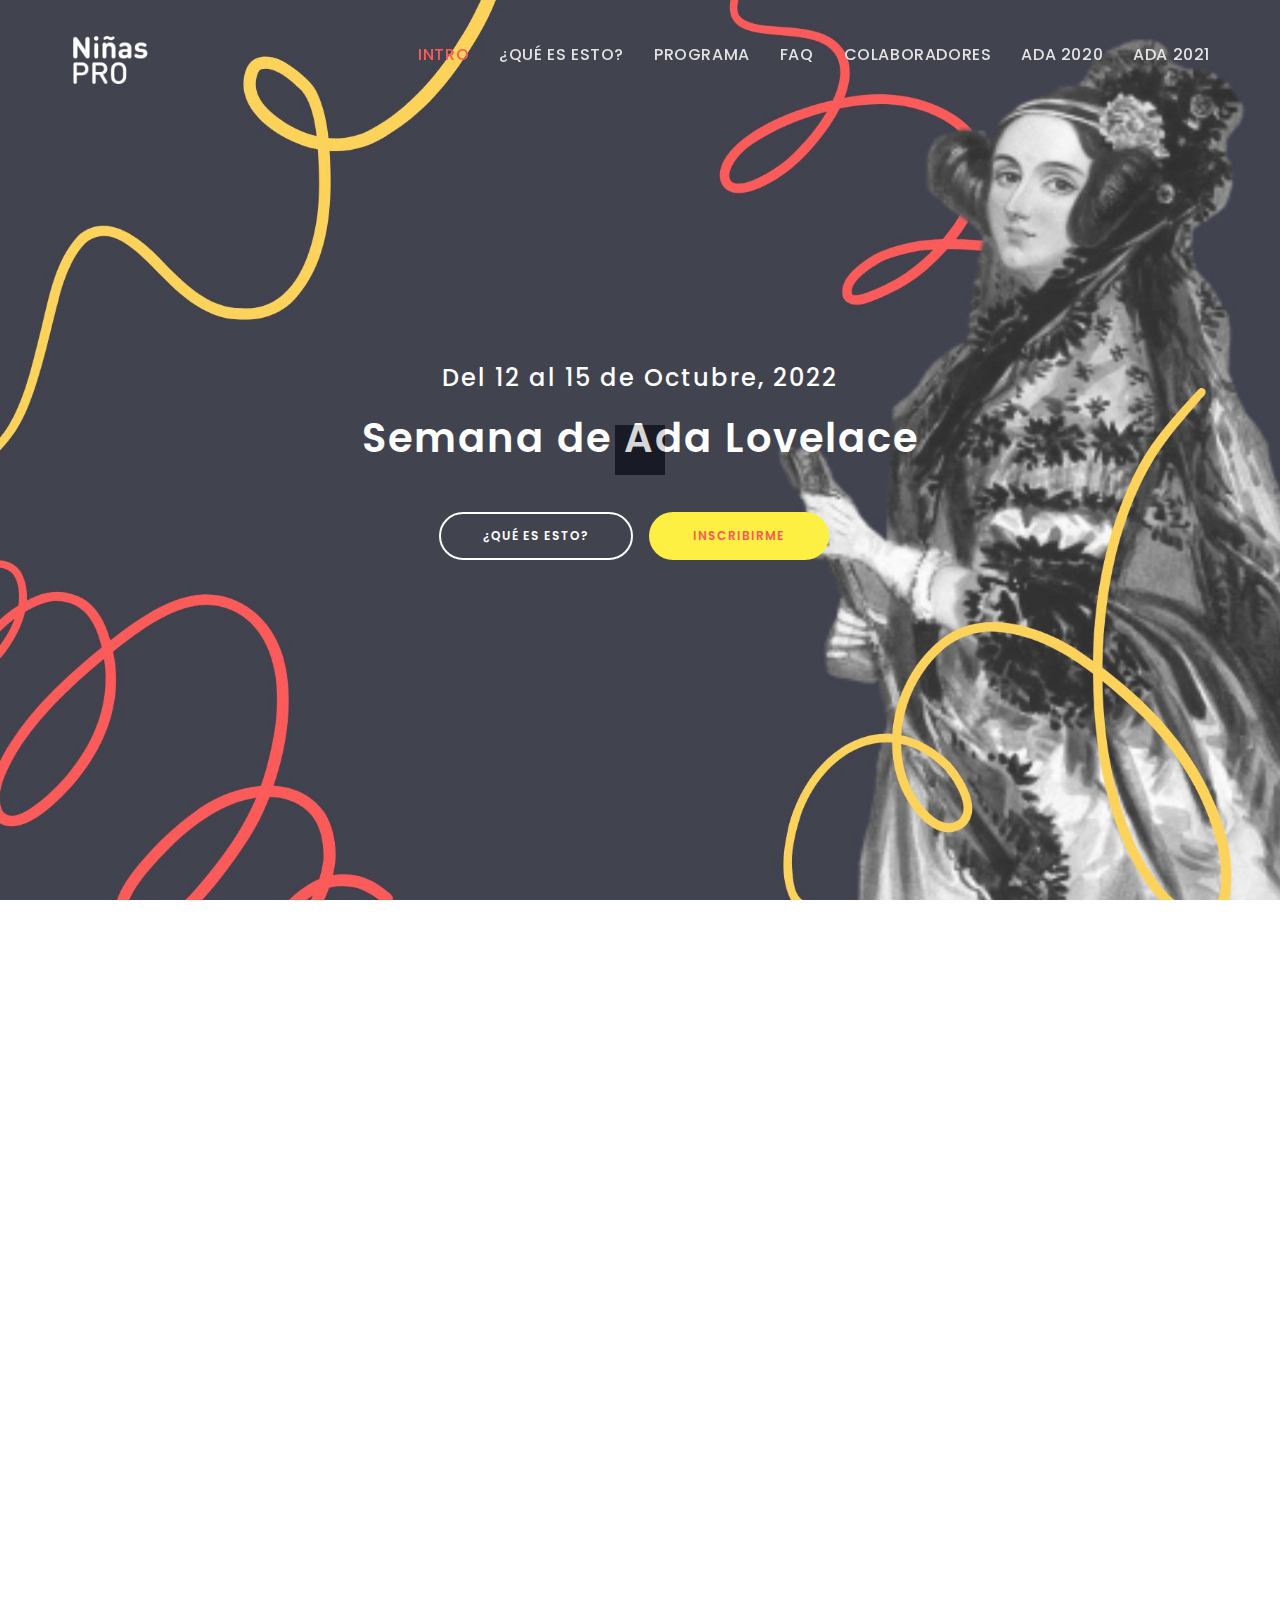
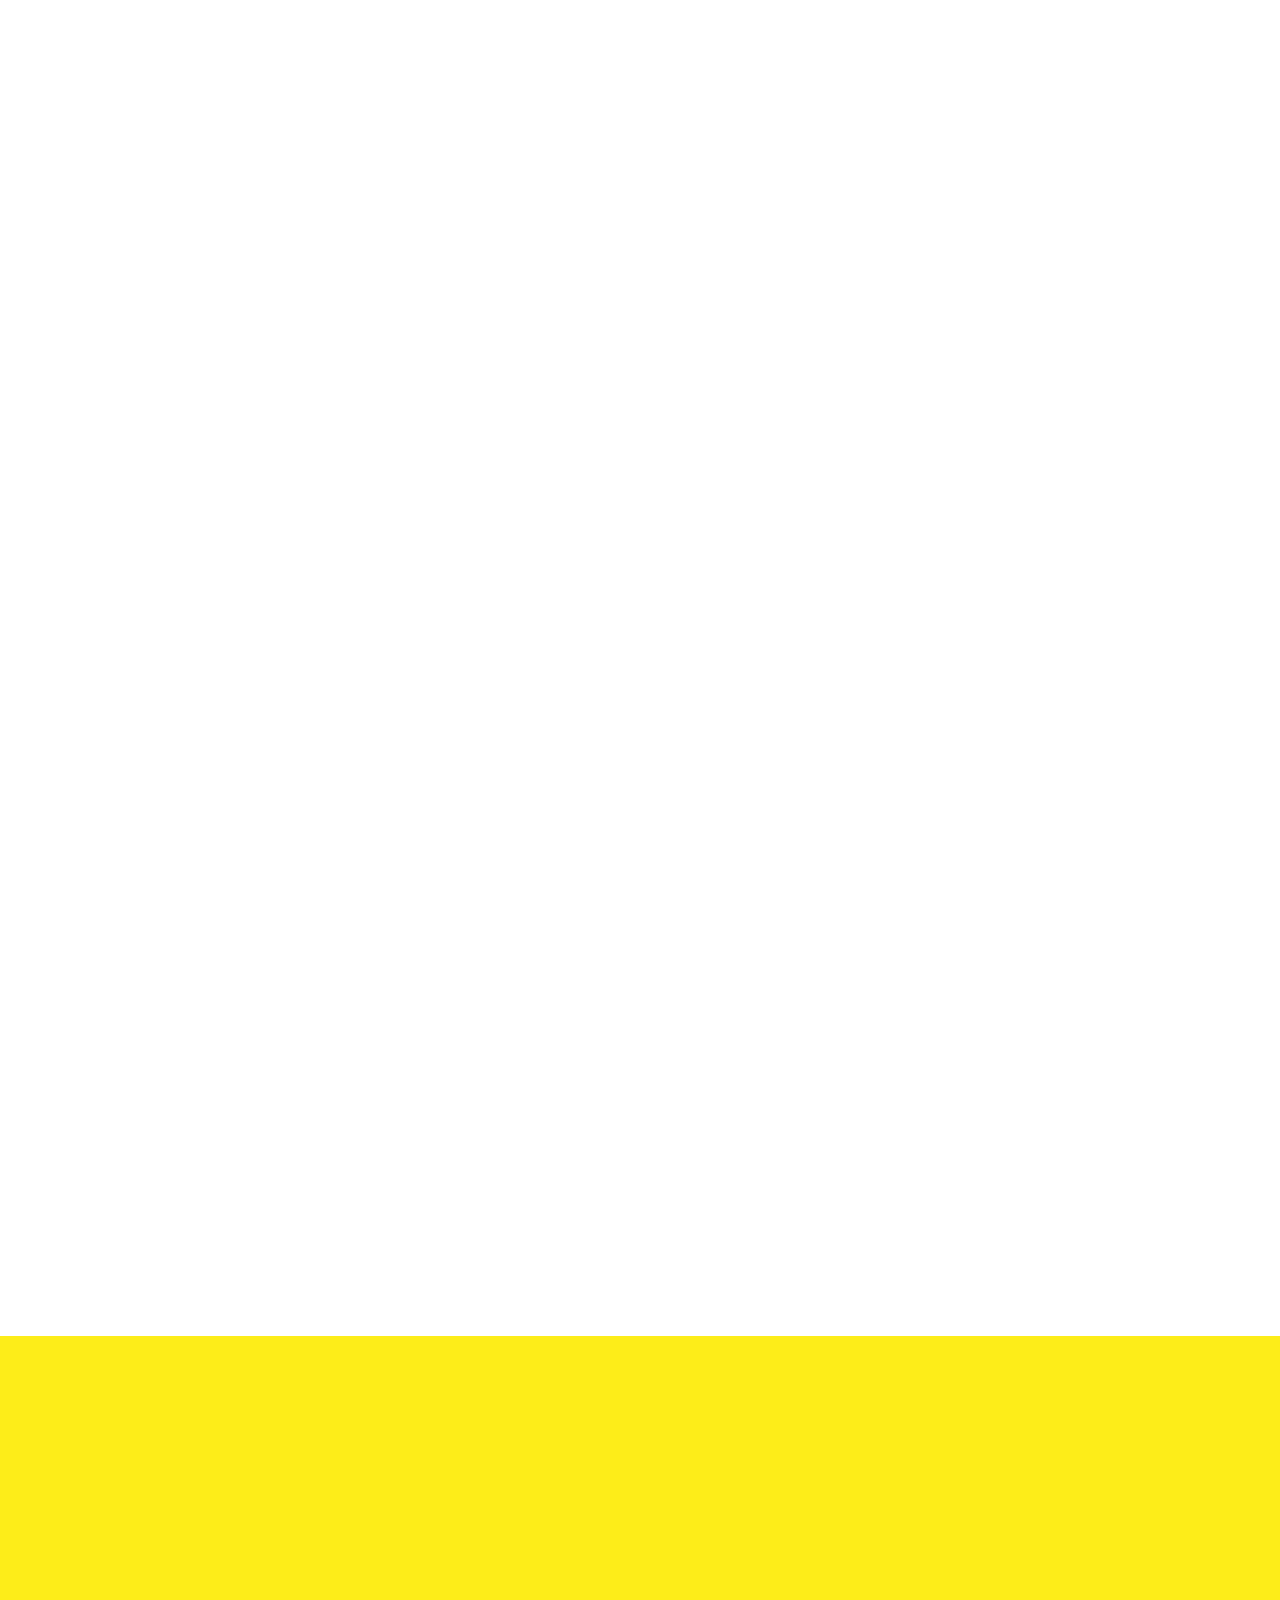
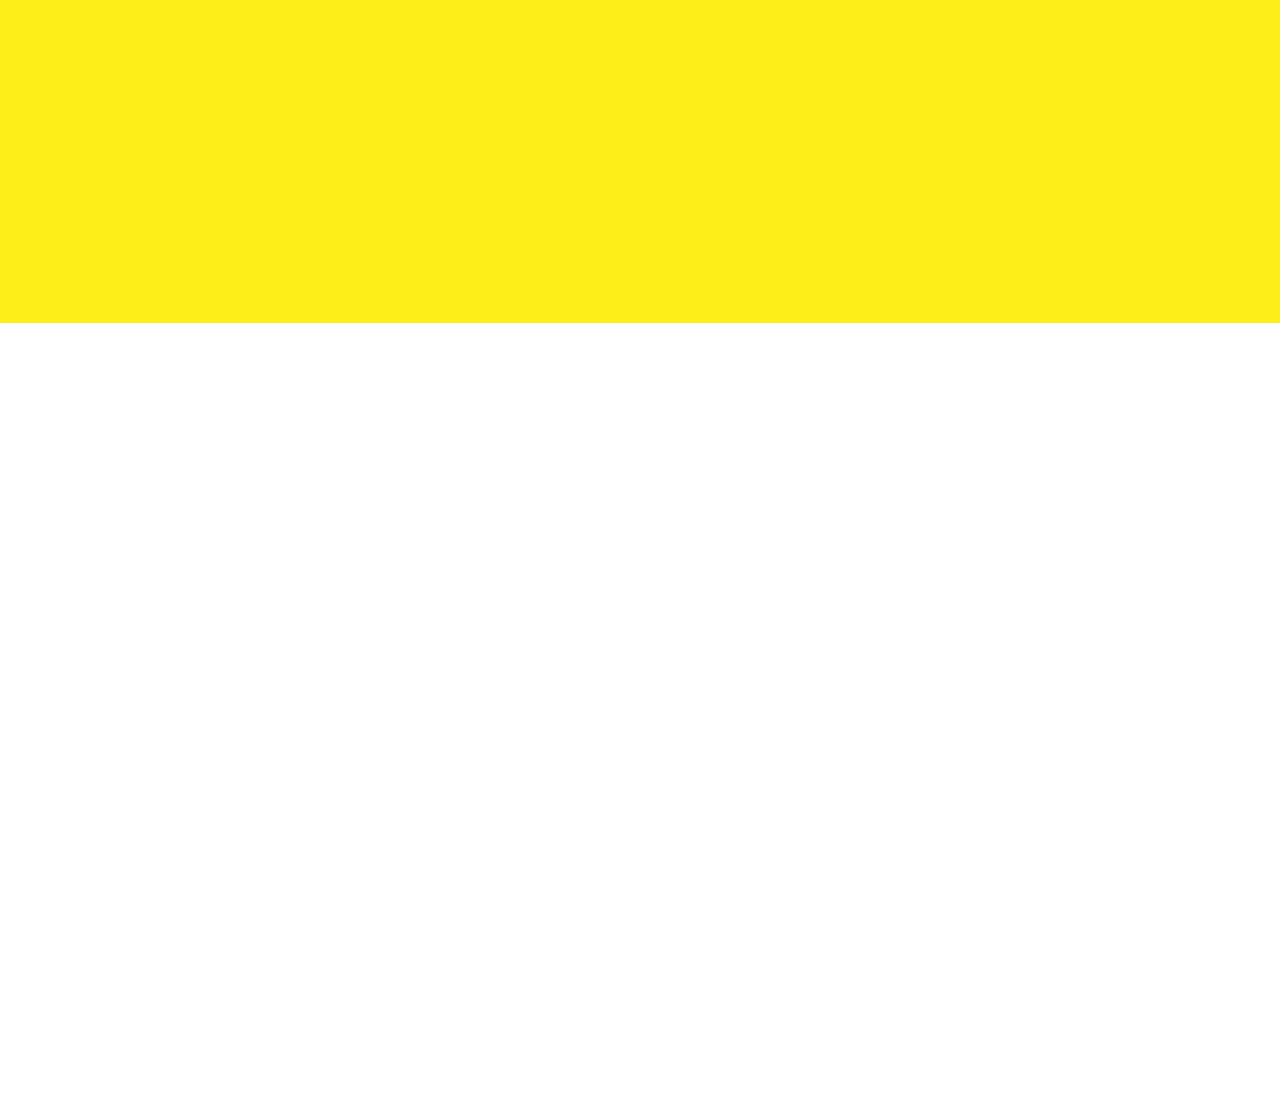
<file: index.html>
<!DOCTYPE html>
<html lang="en">
  <head>
    <!--
New Event
http://www.templatemo.com/tm-486-new-event
-->
    <title>Semana Ada Lovelace 2022</title>
    <meta name="description" content="" />
    <meta name="author" content="" />
    <meta charset="UTF-8" />
    <meta http-equiv="X-UA-Compatible" content="IE=Edge" />
    <meta
      name="viewport"
      content="width=device-width, initial-scale=1, maximum-scale=1"
    />

    <link rel="stylesheet" href="css/bootstrap.min.css" />
    <link rel="stylesheet" href="css/animate.css" />
    <link rel="stylesheet" href="css/font-awesome.min.css" />
    <link rel="stylesheet" href="css/owl.theme.css" />
    <link rel="stylesheet" href="css/owl.carousel.css" />

    <!-- Main css -->
    <link rel="stylesheet" href="css/style.css" />

    <!-- Google Font -->
    <link
      href="https://fonts.googleapis.com/css?family=Poppins:400,500,600"
      rel="stylesheet"
      type="text/css"
    />

    <!-- Global site tag (gtag.js) - Google Analytics -->
    <script
      async
      src="https://www.googletagmanager.com/gtag/js?id=UA-86895502-2"
    ></script>
    <script>
      window.dataLayer = window.dataLayer || [];
      function gtag() {
        dataLayer.push(arguments);
      }
      gtag("js", new Date());

      gtag("config", "UA-86895502-2");
    </script>
  </head>
  <body data-spy="scroll" data-offset="50" data-target=".navbar-collapse">
    <!-- =========================
     PRE LOADER
============================== -->
    <div class="preloader">
      <div class="sk-rotating-plane"></div>
    </div>

    <!-- =========================
     NAVIGATION LINKS
============================== -->
    <div class="navbar navbar-fixed-top custom-navbar" role="navigation">
      <div class="container">
        <!-- navbar header -->
        <div class="navbar-header">
          <button
            class="navbar-toggle"
            data-toggle="collapse"
            data-target=".navbar-collapse"
          >
            <span class="icon icon-bar"></span>
            <span class="icon icon-bar"></span>
            <span class="icon icon-bar"></span>
          </button>
          <a href="ninaspro.cl" class="navbar-brand">
            <img
              src="images/logo.png"
              style="height: inherit;"
              class="img-responsive"
              alt="Niñas Pro"
            />
          </a>
        </div>

        <div class="collapse navbar-collapse">
          <ul class="nav navbar-nav navbar-right">
            <li><a href="#intro" class="smoothScroll">Intro</a></li>
            <li><a href="#overview" class="smoothScroll">¿Qué es esto?</a></li>
            <!-- <li><a href="#speakers" class="smoothScroll">Mujeres Pro</a></li> -->
            <li><a href="#program" class="smoothScroll">Programa</a></li>
            <!-- <li><a href="#register" class="smoothScroll">Registro</a></li> -->
            <li><a href="#faq" class="smoothScroll">FAQ</a></li>
            <li><a href="#sponsors" class="smoothScroll">Colaboradores</a></li>
            <!-- <li><a href="#contact" class="smoothScroll">Contact</a></li> -->
            <li><a href="old/2020/index.html">Ada 2020</a></li>
            <li><a href="old/2021/index.html">Ada 2021</a></li>
          </ul>
        </div>
      </div>
    </div>

    <!-- =========================
    INTRO SECTION
============================== -->
    <section id="intro" class="parallax-section">
      <div class="container">
        <div class="row">
          <div class="col-md-12 col-sm-12">
            <h3 class="wow bounceIn" data-wow-delay="0.9s">
              Del 12 al 15 de Octubre, 2022
            </h3>
            <h1 class="wow fadeInUp" data-wow-delay="1.6s">
              Semana de Ada Lovelace
            </h1>
            <a
              href="#overview"
              class="btn btn-lg btn-default smoothScroll wow fadeInUp hidden-xs"
              data-wow-delay="2.3s"
              >¿QUÉ ES ESTO?</a
            >
            <a
              href="#register"
              class="btn btn-lg btn-danger smoothScroll wow fadeInUp"
              data-wow-delay="2.3s"
              >INSCRIBIRME</a
            >
          </div>
        </div>
      </div>
    </section>

    <!-- =========================
    OVERVIEW SECTION
============================== -->
    <section id="overview" class="parallax-section">
      <div class="container">
        <div class="row">
          <div class="wow fadeInUp col-md-6 col-sm-6" data-wow-delay="0.6s">
            <h3>¿Qué es esto?</h3>
            <p>
              El día de Ada Lovelace es una celebración internacional de los
              logros de las mujeres en ciencia, tecnología, ingeniería y
              matemáticas (STEM). Se celebra el segundo martes del mes de
              Octubre, ¡y nosotras quisimos celebrar toda la semana!
            </p>
            <p>
              En honor a Ada Lovelace, conocida como la madre de la
              programación, este evento busca visibilizar a mujeres en STEM para
              crear Role Models que motiven a otras mujeres y niñas a seguir
              carreras en STEM. Además, junto con organizaciones amigas
              realizaremos talleres gratuitos para niñas, niños y jóvenes, que
              les permitirán introducirse como creadores al mundo de la
              tecnología.
            </p>
          </div>

          <div class="wow fadeInUp col-md-6 col-sm-6" data-wow-delay="0.9s">
            <img
              src="images/overview-img.jpg"
              class="img-responsive"
              alt="Overview"
            />
          </div>
        </div>
      </div>
    </section>

    <!-- =========================
    DETAIL SECTION
============================== -->
    <!-- <section id="detail" class="parallax-section">
      <div class="container">
        <div class="row">
          <div class="wow fadeInLeft col-md-4 col-sm-4" data-wow-delay="0.3s">
            <i class="fa fa-group"></i>
            <h3>+500 Participantes</h3>
            <p>
              Niñas, niños, adolescentes y jóvenes de todo Chile podrán
              participar en actividades para todas las edades.
            </p>
          </div>

          <div class="wow fadeInUp col-md-4 col-sm-4" data-wow-delay="0.6s">
            <i class="fa fa-clock-o"></i>
            <h3>18 Actividades</h3>
            <p>
              Charlas de mujeres inspiradoras, conversatorios y talleres
              gratuitos para realizar desde tu casa.
            </p>
          </div>

          <div class="wow fadeInRight col-md-4 col-sm-4" data-wow-delay="0.9s">
            <i class="fa fa-microphone"></i>
            <h3>¡Premios!</h3>
            <p>
              Gracias a nuestros colaboradores, sortearemos lindos premios entre
              las participantes.
            </p>
          </div>
        </div>
      </div>
    </section> -->

    <!-- =========================
    VIDEO SECTION
============================== -->
    <!-- <section id="video" class="parallax-section">
	<div class="container">
		<div class="row">

			<div class="wow fadeInUp col-md-6 col-sm-10" data-wow-delay="1.3s">
				<h2>Watch Video</h2>
				<h3>Quisque ut libero sapien. Integer tellus nisl, efficitur sed dolor at, vehicula finibus massa. Sed tincidunt metus sed eleifend suscipit.</h3>
				<p>Lorem ipsum dolor sit amet, consectetuer adipiscing elit, sed diam nonummy nibh euismod tincidunt ut laoreet. Dolore magna aliquam erat volutpat. Lorem ipsum dolor sit amet consectetuer diam nonummy.</p>
			</div>
			<div class="wow fadeInUp col-md-6 col-sm-10" data-wow-delay="1.6s">
				<div class="embed-responsive embed-responsive-16by9">
					<iframe class="embed-responsive-item" src="https://www.youtube.com/embed/XDPwXQjAlB0" allowfullscreen></iframe>
				</div>
			</div>

		</div>
	</div>
</section> -->

    <!-- =========================
    SPEAKERS SECTION
============================== -->
    <!-- <section id="speakers" class="parallax-section">
      <div class="container">
        <div class="row">
          <div class="col-md-12 col-sm-12 wow bounceIn">
            <div class="section-title">
              <h2>Mujeres Pro</h2>
              <p>
                Conéctate y ven a escuchar lo que estas inspiradoras mujeres nos
                van a contar.
              </p>
            </div>
          </div> -->

          <!-- Testimonial Owl Carousel section
			================================================== -->
          <!-- <div id="owl-speakers" class="owl-carousel">
            <div
              class="item wow fadeInUp col-md-3 col-sm-3"
              data-wow-delay="0.6s"
            >
              <div class="speakers-wrapper">
                <img
                  src="images/speakers-img2.jpg"
                  class="img-responsive"
                  alt="speakers"
                />
                <div class="speakers-thumb">
                  <h3>Jocelyn Dunstan</h3>
                  <h6>
                    Científica en Centro de Modelamiento Matemático y Centro de
                    Informática Médica, Universidad de Chile
                  </h6>
                </div>
              </div>
            </div> -->

            <!-- <div
              class="item wow fadeInUp col-md-3 col-sm-3"
              data-wow-delay="0.9s"
            >
              <div class="speakers-wrapper">
                <img
                  src="images/speakers-img3.jpg"
                  class="img-responsive"
                  alt="speakers"
                />
                <div class="speakers-thumb">
                  <h3>Barbarita Lara</h3>
                  <h6>Innovadora, programadora y emprendedora social</h6>
                </div>
              </div>
            </div> -->

            <!-- <div
              class="item wow fadeInUp col-md-3 col-sm-3"
              data-wow-delay="0.6s"
            >
              <div class="speakers-wrapper">
                <img
                  src="images/speakers-img4.jpg"
                  class="img-responsive"
                  alt="speakers"
                />
                <div class="speakers-thumb">
                  <h3>Alejandra Beghelli</h3>
                  <h6>
                    Department of Electronic and Electrical Engineering,
                    University College London, UK
                  </h6>
                </div>
              </div>
            </div> -->

            <!-- <div
              class="item wow fadeInUp col-md-3 col-sm-3"
              data-wow-delay="0.6s"
            >
              <div class="speakers-wrapper">
                <img
                  src="images/speakers-img5.jpg"
                  class="img-responsive"
                  alt="speakers"
                />
                <div class="speakers-thumb">
                  <h3>Carla Hernández</h3>
                  <h6>
                    Subdirectora de vinculación con el medio en el Departamento
                    de Física de la USACH
                  </h6>
                </div>
              </div>
            </div> -->

            <!-- <div
              class="item wow fadeInUp col-md-3 col-sm-3"
              data-wow-delay="0.6s"
            >
              <div class="speakers-wrapper">
                <img
                  src="images/speakers-img6.jpg"
                  class="img-responsive"
                  alt="speakers"
                />
                <div class="speakers-thumb">
                  <h3>Jazmín Jorquera</h3>
                  <h6>
                    Gerenta de Operaciones en Buda.com
                  </h6>
                </div>
              </div>
            </div> -->

            <!-- <div
              class="item wow fadeInUp col-md-3 col-sm-3"
              data-wow-delay="0.9s"
            >
              <div class="speakers-wrapper">
                <img
                  src="images/speakers-img1.jpg"
                  class="img-responsive"
                  alt="speakers"
                />
                <div class="speakers-thumb">
                  <h3>Macarena Salosny</h3>
                  <h6>Presidenta de Fundación Inspiring Girls Chile</h6>
                </div>
              </div>
            </div>
          </div>
        </div>
      </div>
    </section> -->

    <!-- =========================
    PROGRAM SECTION
============================== -->
    <section id="program" class="parallax-section">
      <div class="container">
        <div class="row">
          <div class="wow fadeInUp col-md-12 col-sm-12" data-wow-delay="0.6s">
            <div class="section-title">
              <h2>Programa</h2>
              <p>
                Revisa las charlas, paneles y talleres que se realizarán durante
                la semana. ¡Estarán buenísimos!
              </p>
            </div>
          </div>

          <div class="wow fadeInUp col-md-10 col-sm-10" data-wow-delay="0.9s">
            <!-- Nav tabs -->
            <ul class="nav nav-tabs" role="tablist">
              <li class="active">
                <a
                  href="#wednesday"
                  aria-controls="wednesday"
                  role="tab"
                  data-toggle="tab"
                  >Miércoles 12</a
                >
              </li>
              <li>
                <a
                  href="#thursday"
                  aria-controls="thursday"
                  role="tab"
                  data-toggle="tab"
                  >Jueves 13</a
                >
              </li>
              <li>
                <a
                  href="#friday"
                  aria-controls="friday"
                  role="tab"
                  data-toggle="tab"
                  >Viernes 14</a
                >
              </li>
              <li>
                <a
                  href="#saturday"
                  aria-controls="saturday"
                  role="tab"
                  data-toggle="tab"
                  >Sábado 15</a
                >
              </li>
            </ul>

            <!-- tab panes -->
            <div class="tab-content">

              <div role="tabpanel" class="tab-pane active" id="wednesday">

                <!-- program speaker here -->
                <div class="col-md-2 col-sm-2">
                  <img
                    src="images/program-conv.jpg"
                    class="img-responsive"
                    alt="program"
                  />
                </div>
                <div class="col-md-10 col-sm-10">
                  <h6>
                    <span><i class="fa fa-clock-o"></i> 18:00 hrs</span>
                    <span><i class="fa fa-map-marker"></i> Online </span>
                  </h6>
                  <h3>Panel: Rompiendo el Código</h3>
                  <!-- <h4>
                    [Nombres participantes]
                  </h4> -->
                  <p>
                    Conversaremos con Mujeres Pro que han desarrollado su 
                    carrera en la academia, en el sector público y en el 
                    sector privado. ¿Qué hacen en su día a día? ¿Qué 
                    desafíos han enfrentado? Consejos y hasta chascarros.
                  </p>
                </div>
              </div>

              <div role="tabpanel" class="tab-pane" id="thursday">

                <!-- program speaker here -->
                <div class="col-md-2 col-sm-2">
                  <img
                    src="images/program-conv.jpg"
                    class="img-responsive"
                    alt="program"
                  />
                </div>
                <div class="col-md-10 col-sm-10">
                  <h6>
                    <span><i class="fa fa-clock-o"></i> 18:00 hrs</span>
                    <span><i class="fa fa-map-marker"></i> Online </span>
                  </h6>
                  <h3>Panel: Una M en la Ecuación</h3>
                  <!-- <h4>
                    [Nombres participantes]
                  </h4> -->
                  <p>
                    ¿Qué hacen las personas que se dedican a las matemáticas?
                    En este panel conversaremos con Mujeres Matemáticas y nos 
                    contarán sobre sus motivaciones, su quehacer y el camino 
                    que siguieron para llegar a donde están hoy.
                  </p>
                </div>
              </div>

              <div role="tabpanel" class="tab-pane" id="friday">


                <!-- program speaker here -->
                <div class="col-md-2 col-sm-2">
                  <img
                    src="images/program-conv.jpg"
                    class="img-responsive"
                    alt="program"
                  />
                </div>
                <div class="col-md-10 col-sm-10">
                  <h6>
                    <span><i class="fa fa-clock-o"></i> 18:00 hrs</span>
                    <span><i class="fa fa-map-marker"></i> Online </span>
                  </h6>
                  <h3>Panel: Mujeres en STEM</h3>
                  <!-- <h4>
                    [Nombres participantes]
                  </h4> -->
                  <p>
                    ¿Sabes lo que significa la sigla STEM? Cada letra es una disciplina
                    y corresponden a Science, Technology, Engineering y Mathematics. 
                    En este panel conversaremos con 4 mujeres, cada una dedicada a 
                    una de estas áreas.
                  </p>
                </div>
              </div>

              <div role="tabpanel" class="tab-pane" id="saturday">
                <!-- program speaker here -->
                <div class="col-md-2 col-sm-2">
                  <img
                    src="images/taller-tp.png"
                    class="img-responsive"
                    alt="program"
                  />
                </div>
                <div class="col-md-10 col-sm-10">
                  <h6>
                    <span><i class="fa fa-clock-o"></i>11:00 hrs</span>
                    <span><i class="fa fa-map-marker"></i> Fablab, FCFM, Universidad de Chile</span>
                    <span><i class="fa fa-exclamation"></i> Mujeres entre 14 a 18 años</span>
                  </h6>
                  <h3>Taller: Turtle Python</h3>
                  <h4>Por Niñas Pro</h4>
                  <p>
                    En este taller usaremos una herramienta de Python "Turtle"
                    que simula un lienzo para dibujar. Esta nos permite manejar una “tortuga” para dibujar la figura que queramos. ¡Al finalizar el taller podrán realizar gráficas divertidas con código!
                  </p>
                </div>

                <!-- program divider -->
                <div class="program-divider col-md-12 col-sm-12"></div>

                <!-- program speaker here -->
                <div class="col-md-2 col-sm-2">
                  <img
                    src="images/taller-th.png"
                    class="img-responsive"
                    alt="program"
                  />
                </div>
                <div class="col-md-10 col-sm-10">
                  <h6>
                    <span><i class="fa fa-clock-o"></i> 14:00 hrs</span>
                    <span><i class="fa fa-map-marker"></i> Fablab, FCFM, Universidad de Chile</span>
                    <span><i class="fa fa-exclamation"></i> Mujeres entre 14 y 18 años</span>
                  </h6>
                  <h3>Taller: Theremin</h3>
                  <h4>Por Pablo Martín</h4>
                  <p>
                    En este taller trabajarás con un Arduino, aprenderás un 
                    poco de teoría y nos pondremos manos a la obra. 
                  </p>
                </div>

              <!-- program divider -->
              <div class="program-divider col-md-12 col-sm-12"></div>

              <!-- program speaker here -->
              <div class="col-md-2 col-sm-2">
                <img
                  src="images/taller-py.png"
                  class="img-responsive"
                  alt="program"
                />
              </div>
              <div class="col-md-10 col-sm-10">
                <h6>
                  <span><i class="fa fa-clock-o"></i> 14:00 hrs</span>
                  <span><i class="fa fa-map-marker"></i> Online </span>
                  <span><i class="fa fa-exclamation"></i> Mujeres entre 14 y 18 años</span>
                </h6>
                <h3>Taller: Introducción a Python</h3>
                <h4>Por Niñas Pro</h4>
                <p>
                  Debido a que este lenguaje es muy fácil y rápido de aprender, hemos decidido impartir un taller de Python que te mostrará los conocimientos básicos de la programación, para que descubras este mundo de la computación y te animes a ser parte de él.
                </p>
              </div>               
              
              </div>
            </div>
          </div>
        </div>
      </div>
    </section>

    <!-- =========================
   REGISTER SECTION
============================== -->
    <section id="register" class="parallax-section">
      <div class="container">
        <div class="row">
          <div class="wow fadeInUp col-md-4 col-sm-4" data-wow-delay="0.6s">
            <h2>Regístrate aquí</h2>
            <p>
              Las incripciones a las actividades se realizarán por bloques de 1
              hora o en el caso de los talleres, por jornada mañana o tarde.
              Revisa el programa y anótate a las que más te interesan.
            </p>
            <h3>¡Te esperamos!</h3>
          </div>

          <div class="wow fadeInUp col-md-8 col-sm-8" data-wow-delay="1s">
            <iframe
              src="https://bit.ly/ada-2022"
              width="100%"
              height="500"
              frameborder="0"
              marginheight="0"
              marginwidth="0"
              >Loading…</iframe
            >
          </div>

          <div class="col-md-1"></div>
        </div>
      </div>
    </section>

    <!-- =========================
    FAQ SECTION
============================== -->
    <section id="faq" class="parallax-section">
      <div class="container">
        <div class="row">
          <!-- Section title
			================================================== -->
          <div
            class="wow bounceIn col-md-offset-2 col-md-8 col-sm-offset-1 col-sm-10 text-center"
          >
            <div class="section-title">
              <h2>¿Tienes Preguntas?</h2>
              <p>
                Revisa aquí las preguntas que nos hacen frecuentemente.
              </p>
            </div>
          </div>

          <div
            class="wow fadeInUp col-md-offset-1 col-md-10 col-sm-offset-1 col-sm-10"
            data-wow-delay="0.9s"
          >
            <div
              class="panel-group"
              id="accordion"
              role="tablist"
              aria-multiselectable="true"
            >
              <div class="panel panel-default">
                <div class="panel-heading" role="tab" id="headingOne">
                  <h4 class="panel-title">
                    <a
                      class="collapsed"
                      data-toggle="collapse"
                      data-parent="#accordion"
                      href="#collapseOne"
                      aria-expanded="false"
                      aria-controls="collapseOne"
                    >
                      ¿Tiene algún costo?
                    </a>
                  </h4>
                </div>
                <div
                  id="collapseOne"
                  class="panel-collapse collapse in"
                  role="tabpanel"
                  aria-labelledby="headingOne"
                >
                  <div class="panel-body">
                    <p>
                      No, la actividad es 100% gratuita.
                    </p>
                  </div>
                </div>
              </div>

              <div class="panel panel-default">
                <div class="panel-heading" role="tab" id="headingTwo">
                  <h4 class="panel-title">
                    <a
                      class="collapsed"
                      data-toggle="collapse"
                      data-parent="#accordion"
                      href="#collapseTwo"
                      aria-expanded="false"
                      aria-controls="collapseTwo"
                    >
                      ¿Pueden asistir hombres a la actividad?
                    </a>
                  </h4>
                </div>
                <div
                  id="collapseTwo"
                  class="panel-collapse collapse"
                  role="tabpanel"
                  aria-labelledby="headingTwo"
                >
                  <div class="panel-body">
                    <p>
                      Si, esta actividad no tiene restricción de género.
                    </p>
                  </div>
                </div>
              </div>

              <div class="panel panel-default">
                <div class="panel-heading" role="tab" id="headingThree">
                  <h4 class="panel-title">
                    <a
                      class="collapsed"
                      data-toggle="collapse"
                      data-parent="#accordion"
                      href="#collapseThree"
                      aria-expanded="false"
                      aria-controls="collapseThree"
                    >
                      ¿Habrán talleres para niñas o niños más pequeños?
                    </a>
                  </h4>
                </div>
                <div
                  id="collapseThree"
                  class="panel-collapse collapse"
                  role="tabpanel"
                  aria-labelledby="headingThree"
                >
                  <div class="panel-body">
                    <p>
                      Si, el día Sábado realizaremos talleres para diferentes
                      rangos de edad, en particular hay uno pensado para los más
                      pequeños del hogar. Es muy importante que participen
                      acompañados de un adulto que pueda asistir el trabajo en
                      casa.
                    </p>
                  </div>
                </div>
              </div>
            </div>
          </div>
        </div>
      </div>
    </section>

    <!-- =========================
    VENUE SECTION
============================== -->
    <!-- <section id="venue" class="parallax-section">
      <div class="container">
        <div class="row">
          <div
            class="wow fadeInLeft col-md-offset-1 col-md-5 col-sm-8"
            data-wow-delay="0.9s"
          >
            <h2>Venue</h2>
            <p>
              Lorem ipsum dolor sit amet, consectetuer adipiscing elit, sed diam
              nonummy nibh euismod tincidunt ut laoreet. Dolore magna aliquam
              erat volutpat.
            </p>
            <h4>New Event</h4>
            <h4>120 Market Street, Suite 110</h4>
            <h4>San Francisco, CA 10110</h4>
            <h4>Tel: 010-020-0120</h4>
          </div>
        </div>
      </div>
    </section> -->

    <!-- =========================
    SPONSORS SECTION
============================== -->
    <section id="sponsors" class="parallax-section">
      <div class="container">
        <div class="row">
          <div class="wow bounceIn col-md-12 col-sm-12">
            <div class="section-title">
              <h2>Colaboradores</h2>
              <p>
                Mira quienes colaboran como sponsors u organizando esta
                actividad con nosotras.
              </p>
            </div>
          </div>

          <div
            class="wow fadeInUp col-md-3 col-sm-6 col-xs-6"
            data-wow-delay="0.3s"
          >
            <img
              src="images/colaborador-1.jpg"
              class="img-responsive"
              alt="sponsors"
            />
          </div>

          <div
            class="wow fadeInUp col-md-3 col-sm-6 col-xs-6"
            data-wow-delay="0.6s"
          >
            <img
              src="images/colaborador-2.jpg"
              class="img-responsive"
              alt="sponsors"
            />
          </div>

          <div
            class="wow fadeInUp col-md-3 col-sm-6 col-xs-6"
            data-wow-delay="0.6s"
          >
            <img
              src="images/colaborador-3.jpg"
              class="img-responsive"
              alt="sponsors"
            />
          </div>
          
          <div
            class="wow fadeInUp col-md-3 col-sm-6 col-xs-6"
            data-wow-delay="0.6s"
          >
            <img
              src="images/colaborador-4.jpg"
              class="img-responsive"
              alt="sponsors"
            />
          </div>          


        </div>
      </div>

      <!-- <div class="container">
        <div class="row">
          <div class="wow bounceIn col-md-12 col-sm-12">
            <div class="section-title">
              <h2>Participan</h2>
              <p>
                Organizaciones que participarán en charlas o paneles.
              </p>
            </div>
          </div>

          <div
            class="wow fadeInUp col-md-3 col-sm-6 col-xs-6"
            data-wow-delay="0.3s"
          >
            <img
              src="images/participan-1.jpg"
              class="img-responsive"
              alt="participan"
            />
          </div>

          <div
            class="wow fadeInUp col-md-3 col-sm-6 col-xs-6"
            data-wow-delay="0.6s"
          >
            <img
              src="images/participan-2.jpg"
              class="img-responsive"
              alt="participan"
            />
          </div>

          <div
            class="wow fadeInUp col-md-3 col-sm-6 col-xs-6"
            data-wow-delay="0.3s"
          >
            <img
              src="images/participan-3.jpg"
              class="img-responsive"
              alt="participan"
            />
          </div>
        </div>
      </div> -->
    </section>

    <!-- =========================
    CONTACT SECTION
============================== -->
    <!-- <section id="contact" class="parallax-section">
      <div class="container">
        <div class="row">
          <div
            class="wow fadeInUp col-md-offset-1 col-md-5 col-sm-6"
            data-wow-delay="0.6s"
          >
            <div class="contact_des">
              <h3>New Event</h3>
              <p>
                Proin sodales convallis urna eu condimentum. Morbi tincidunt
                augue eros, vitae pretium mi condimentum eget. Suspendisse eu
                turpis sed elit pretium congue.
              </p>
              <p>
                Mauris at tincidunt felis, vitae aliquam magna. Sed aliquam
                fringilla vestibulum. Praesent ullamcorper mauris fermentum
                turpis scelerisque rutrum eget eget turpis.
              </p>
              <p>
                Lorem ipsum dolor sit amet, consectetuer adipiscing elit, sed
                diam nonummy nibh euismod tincidunt ut laoreet. Dolore magna
                aliquam erat volutpat. Lorem ipsum dolor.
              </p>
              <a href="#" class="btn btn-danger">DOWNLOAD NOW</a>
            </div>
          </div>

          <div class="wow fadeInUp col-md-5 col-sm-6" data-wow-delay="0.9s">
            <div class="contact_detail">
              <div class="section-title">
                <h2>Keep in touch</h2>
              </div>
              <form action="#" method="post">
                <input
                  name="name"
                  type="text"
                  class="form-control"
                  id="name"
                  placeholder="Name"
                />
                <input
                  name="email"
                  type="email"
                  class="form-control"
                  id="email"
                  placeholder="Email"
                />
                <textarea
                  name="message"
                  rows="5"
                  class="form-control"
                  id="message"
                  placeholder="Message"
                ></textarea>
                <div class="col-md-6 col-sm-10">
                  <input
                    name="submit"
                    type="submit"
                    class="form-control"
                    id="submit"
                    value="SEND"
                  />
                </div>
              </form>
            </div>
          </div>
        </div>
      </div>
    </section> -->

    <!-- =========================
    FOOTER SECTION
============================== -->
    <footer>
      <div class="container">
        <div class="row">
          <div class="col-md-12 col-sm-12">
            <p class="wow fadeInUp" data-wow-delay="0.6s">
              Copyright &copy; 2022 Niñas Pro | Design:
              <a
                rel="nofollow"
                href="http://www.templatemo.com/page/1"
                target="_parent"
                >Templatemo</a
              >
            </p>

            <ul class="social-icon">
              <li>
                <a
                  href="https://www.facebook.com/NinasPro/"
                  class="fa fa-facebook wow fadeInUp"
                  data-wow-delay="1s"
                ></a>
              </li>
              <li>
                <a
                  href="https://twitter.com/ninasPro"
                  class="fa fa-twitter wow fadeInUp"
                  data-wow-delay="1.3s"
                ></a>
              </li>
              <li>
                <a
                  href="https://www.instagram.com/ninas_pro/"
                  class="fa fa-instagram wow fadeInUp"
                  data-wow-delay="1.6s"
                ></a>
              </li>
              <li>
                <a
                  href="https://www.linkedin.com/company/ninas-pro/"
                  class="fa fa-linkedin wow fadeInUp"
                  data-wow-delay="1.9s"
                ></a>
              </li>
              <li>
                <a
                  href="https://www.youtube.com/channel/UCewbRxnbZ8eO8OjErCvu-WA"
                  class="fa fa-youtube wow fadeInUp"
                  data-wow-delay="2s"
                ></a>
              </li>
            </ul>
          </div>
        </div>
      </div>
    </footer>

    <!-- Back top -->
    <a href="#back-top" class="go-top"><i class="fa fa-angle-up"></i></a>

    <!-- =========================
     SCRIPTS
============================== -->
    <script src="js/jquery.js"></script>
    <script src="js/bootstrap.min.js"></script>
    <script src="js/jquery.parallax.js"></script>
    <script src="js/owl.carousel.min.js"></script>
    <script src="js/smoothscroll.js"></script>
    <script src="js/wow.min.js"></script>
    <script src="js/custom.js"></script>
  </body>
</html>
</file>
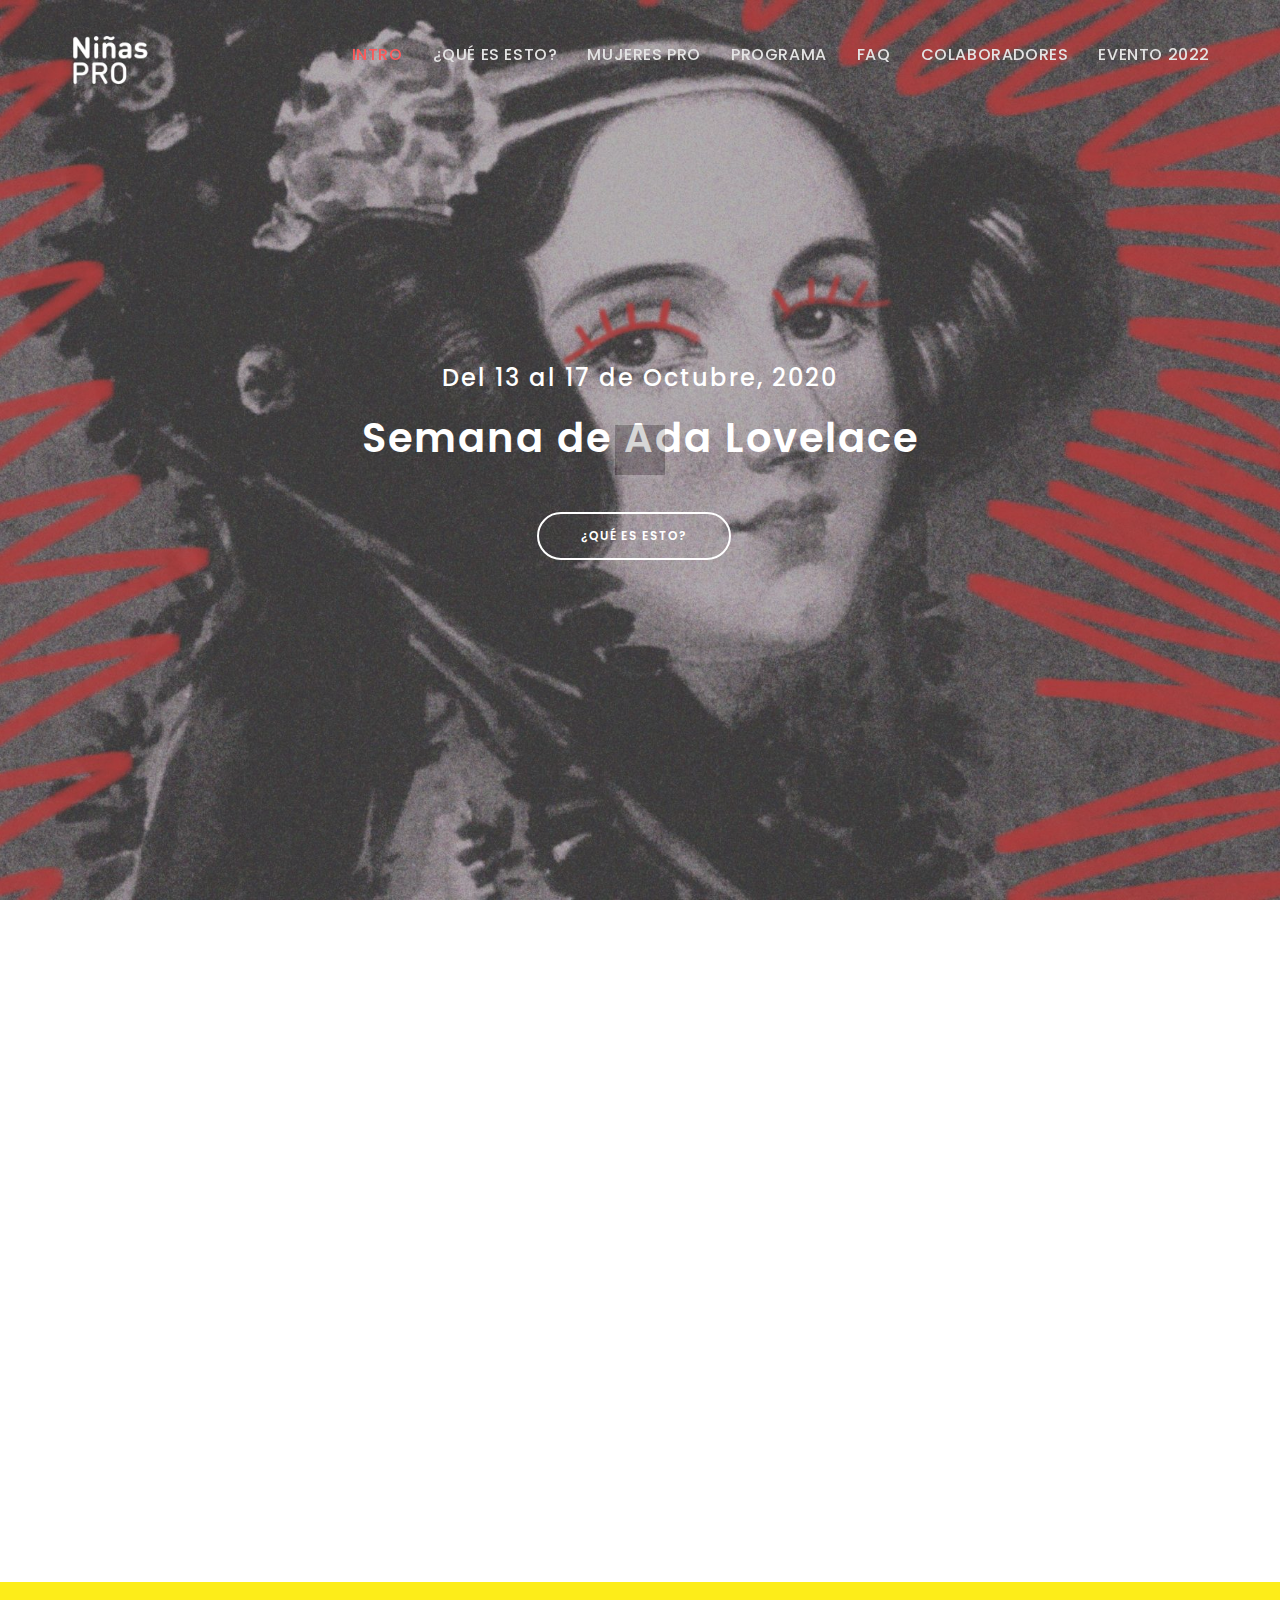
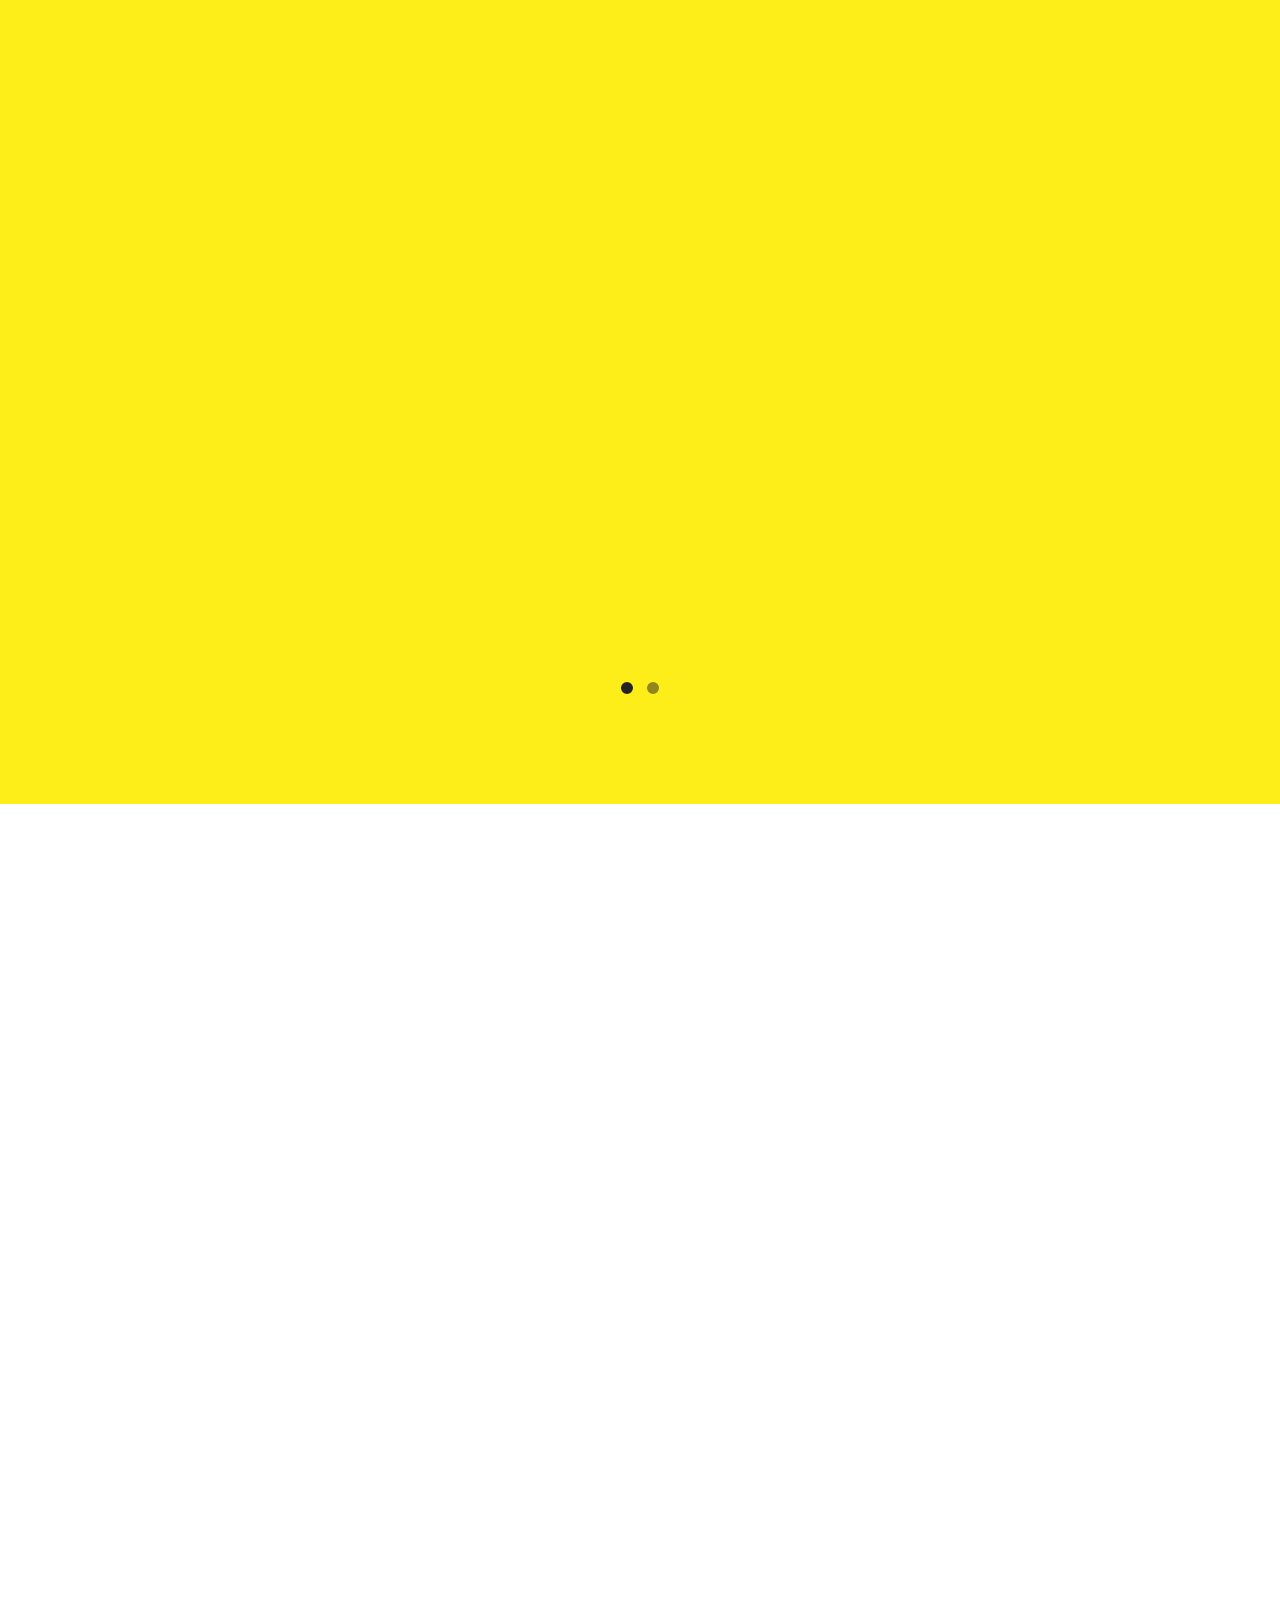
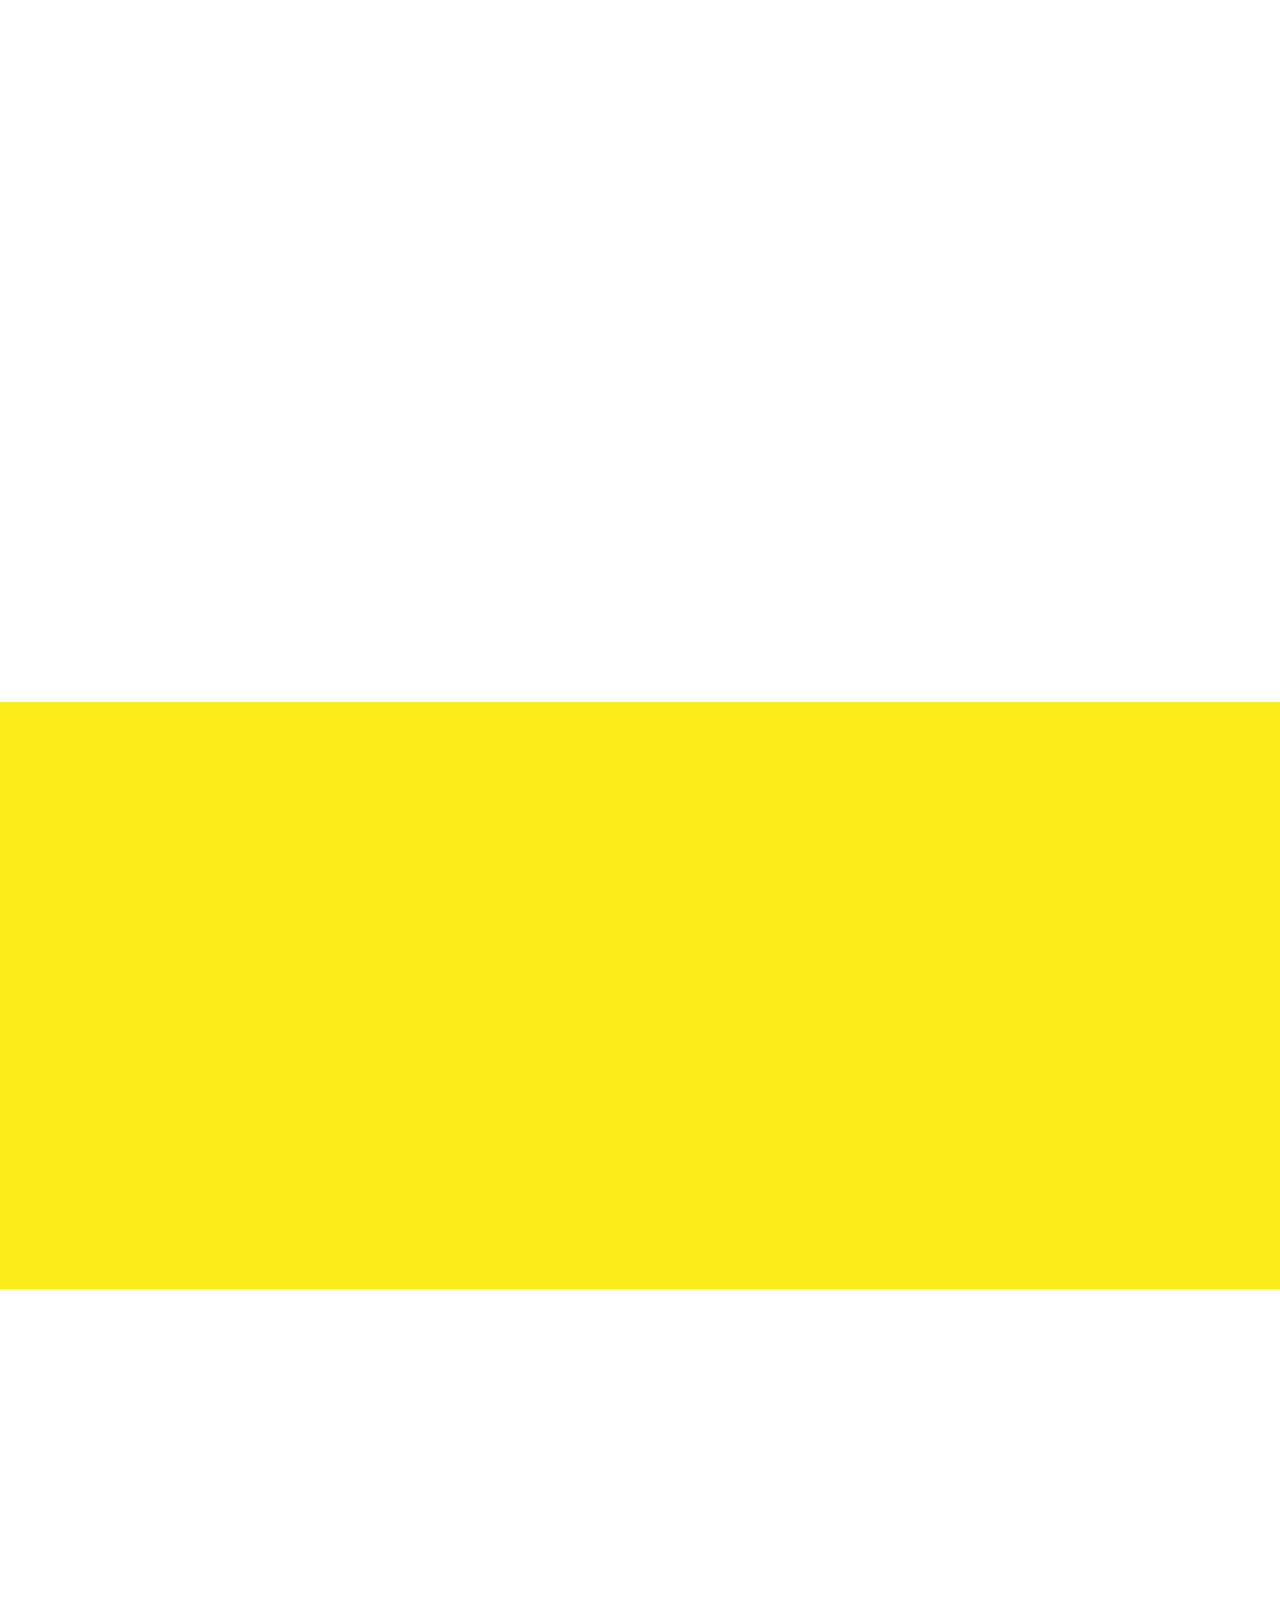
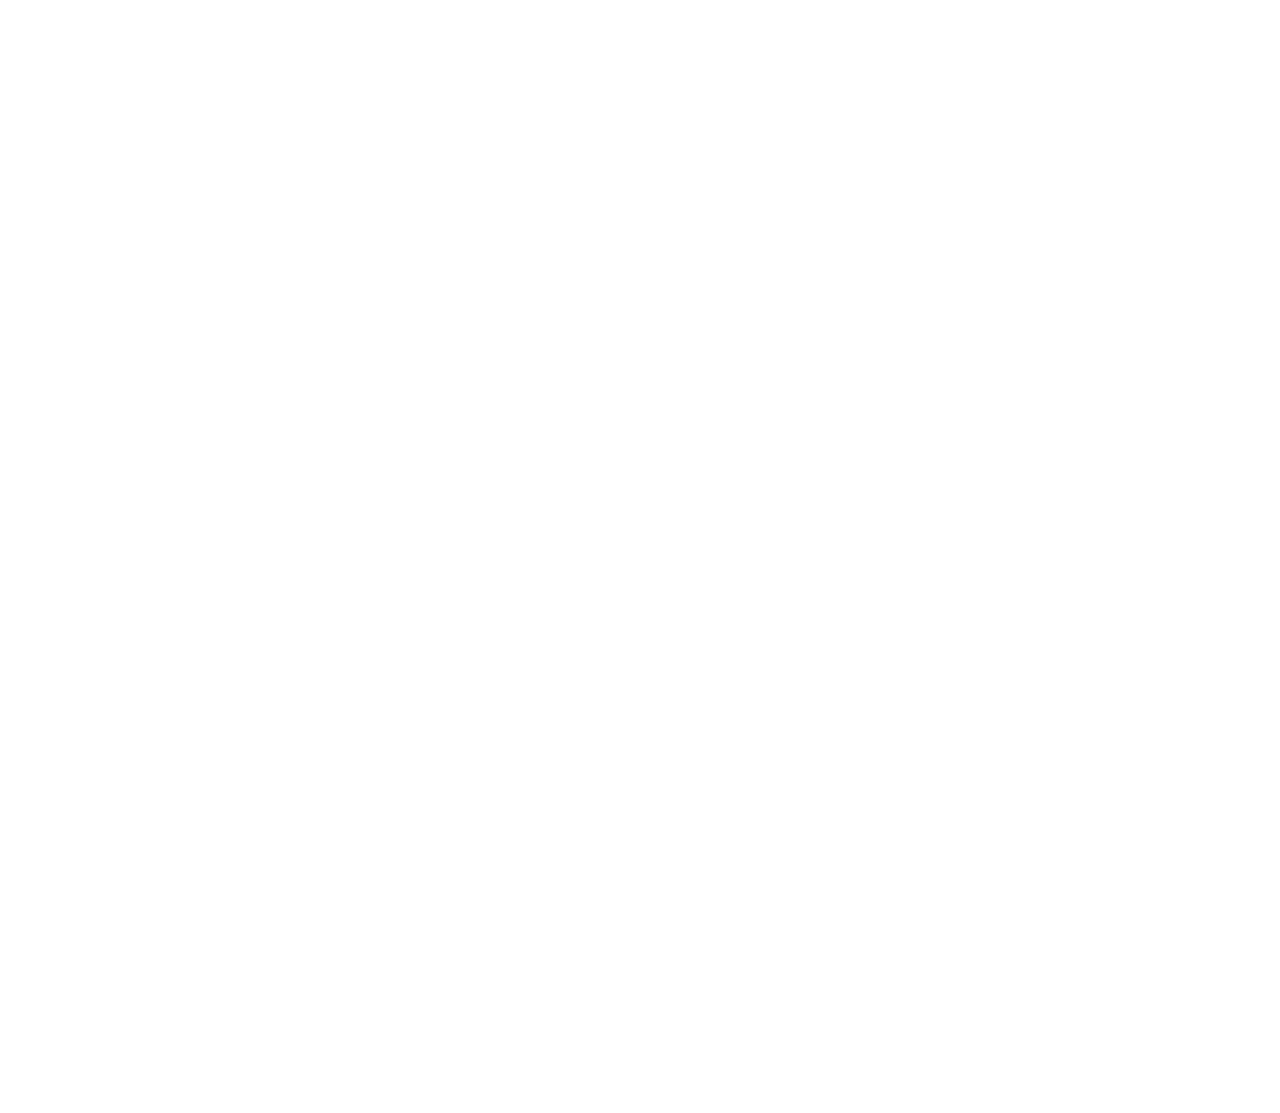
<file: old/2020/index.html>
<!DOCTYPE html>
<html lang="en">
  <head>
    <!--
New Event
http://www.templatemo.com/tm-486-new-event
-->
    <title>Semana Ada Lovelace 2020</title>
    <meta name="description" content="" />
    <meta name="author" content="" />
    <meta charset="UTF-8" />
    <meta http-equiv="X-UA-Compatible" content="IE=Edge" />
    <meta
      name="viewport"
      content="width=device-width, initial-scale=1, maximum-scale=1"
    />

    <link rel="stylesheet" href="css/bootstrap.min.css" />
    <link rel="stylesheet" href="css/animate.css" />
    <link rel="stylesheet" href="css/font-awesome.min.css" />
    <link rel="stylesheet" href="css/owl.theme.css" />
    <link rel="stylesheet" href="css/owl.carousel.css" />

    <!-- Main css -->
    <link rel="stylesheet" href="css/style.css" />

    <!-- Google Font -->
    <link
      href="https://fonts.googleapis.com/css?family=Poppins:400,500,600"
      rel="stylesheet"
      type="text/css"
    />

    <!-- Global site tag (gtag.js) - Google Analytics -->
    <script
      async
      src="https://www.googletagmanager.com/gtag/js?id=UA-86895502-2"
    ></script>
    <script>
      window.dataLayer = window.dataLayer || [];
      function gtag() {
        dataLayer.push(arguments);
      }
      gtag("js", new Date());

      gtag("config", "UA-86895502-2");
    </script>
  </head>
  <body data-spy="scroll" data-offset="50" data-target=".navbar-collapse">
    <!-- =========================
     PRE LOADER
============================== -->
    <div class="preloader">
      <div class="sk-rotating-plane"></div>
    </div>

    <!-- =========================
     NAVIGATION LINKS
============================== -->
    <div class="navbar navbar-fixed-top custom-navbar" role="navigation">
      <div class="container">
        <!-- navbar header -->
        <div class="navbar-header">
          <button
            class="navbar-toggle"
            data-toggle="collapse"
            data-target=".navbar-collapse"
          >
            <span class="icon icon-bar"></span>
            <span class="icon icon-bar"></span>
            <span class="icon icon-bar"></span>
          </button>
          <a href="ninaspro.cl" class="navbar-brand">
            <img
              src="images/logo.png"
              style="height: inherit;"
              class="img-responsive"
              alt="Niñas Pro"
            />
          </a>
        </div>

        <div class="collapse navbar-collapse">
          <ul class="nav navbar-nav navbar-right">
            <li><a href="#intro" class="smoothScroll">Intro</a></li>
            <li><a href="#overview" class="smoothScroll">¿Qué es esto?</a></li>
            <li><a href="#speakers" class="smoothScroll">Mujeres Pro</a></li>
            <li><a href="#program" class="smoothScroll">Programa</a></li>
            <li><a href="#faq" class="smoothScroll">FAQ</a></li>
            <li><a href="#sponsors" class="smoothScroll">Colaboradores</a></li>
            <li><a href="https://ada.ninaspro.cl/">Evento 2022</a></li>
            <!-- <li><a href="#contact" class="smoothScroll">Contact</a></li> -->
          </ul>
        </div>
      </div>
    </div>

    <!-- =========================
    INTRO SECTION
============================== -->
    <section id="intro" class="parallax-section">
      <div class="container">
        <div class="row">
          <div class="col-md-12 col-sm-12">
            <h3 class="wow bounceIn" data-wow-delay="0.9s">
              Del 13 al 17 de Octubre, 2020
            </h3>
            <h1 class="wow fadeInUp" data-wow-delay="1.6s">
              Semana de Ada Lovelace
            </h1>
            <a
              href="#overview"
              class="btn btn-lg btn-default smoothScroll wow fadeInUp hidden-xs"
              data-wow-delay="2.3s"
              >¿QUÉ ES ESTO?</a
            >
            
          </div>
        </div>
      </div>
    </section>

    <!-- =========================
    OVERVIEW SECTION
============================== -->
    <section id="overview" class="parallax-section">
      <div class="container">
        <div class="row">
          <div class="wow fadeInUp col-md-6 col-sm-6" data-wow-delay="0.6s">
            <h3>¿Qué es esto?</h3>
            <p>
              El día de Ada Lovelace es una celebración internacional de los
              logros de las mujeres en ciencia, tecnología, ingeniería y
              matemáticas (STEM). Se celebra el segundo martes del mes de
              Octubre, ¡y nosotras quisimos celebrar toda la semana!
            </p>
            <p>
              En honor a Ada Lovelace, conocida como la madre de la
              programación, este evento busca visibilizar a mujeres en STEM para
              crear Role Models que motiven a otras mujeres y niñas a seguir
              carreras en STEM. Además, junto con organizaciones amigas
              realizaremos talleres gratuitos para niñas, niños y jóvenes, que
              les permitirán introducirse como creadores al mundo de la
              tecnología.
            </p>
          </div>

          <div class="wow fadeInUp col-md-6 col-sm-6" data-wow-delay="0.9s">
            <img
              src="images/overview-img.jpg"
              class="img-responsive"
              alt="Overview"
            />
          </div>
        </div>
      </div>
    </section>

    <!-- =========================
    DETAIL SECTION
============================== -->
    <!-- <section id="detail" class="parallax-section">
      <div class="container">
        <div class="row">
          <div class="wow fadeInLeft col-md-4 col-sm-4" data-wow-delay="0.3s">
            <i class="fa fa-group"></i>
            <h3>+500 Participantes</h3>
            <p>
              Niñas, niños, adolescentes y jóvenes de todo Chile podrán
              participar en actividades para todas las edades.
            </p>
          </div>

          <div class="wow fadeInUp col-md-4 col-sm-4" data-wow-delay="0.6s">
            <i class="fa fa-clock-o"></i>
            <h3>18 Actividades</h3>
            <p>
              Charlas de mujeres inspiradoras, conversatorios y talleres
              gratuitos para realizar desde tu casa.
            </p>
          </div>

          <div class="wow fadeInRight col-md-4 col-sm-4" data-wow-delay="0.9s">
            <i class="fa fa-microphone"></i>
            <h3>¡Premios!</h3>
            <p>
              Gracias a nuestros colaboradores, sortearemos lindos premios entre
              las participantes.
            </p>
          </div>
        </div>
      </div>
    </section> -->

    <!-- =========================
    VIDEO SECTION
============================== -->
    <!-- <section id="video" class="parallax-section">
	<div class="container">
		<div class="row">

			<div class="wow fadeInUp col-md-6 col-sm-10" data-wow-delay="1.3s">
				<h2>Watch Video</h2>
				<h3>Quisque ut libero sapien. Integer tellus nisl, efficitur sed dolor at, vehicula finibus massa. Sed tincidunt metus sed eleifend suscipit.</h3>
				<p>Lorem ipsum dolor sit amet, consectetuer adipiscing elit, sed diam nonummy nibh euismod tincidunt ut laoreet. Dolore magna aliquam erat volutpat. Lorem ipsum dolor sit amet consectetuer diam nonummy.</p>
			</div>
			<div class="wow fadeInUp col-md-6 col-sm-10" data-wow-delay="1.6s">
				<div class="embed-responsive embed-responsive-16by9">
					<iframe class="embed-responsive-item" src="https://www.youtube.com/embed/XDPwXQjAlB0" allowfullscreen></iframe>
				</div>
			</div>

		</div>
	</div>
</section> -->

    <!-- =========================
    SPEAKERS SECTION
============================== -->
    <section id="speakers" class="parallax-section">
      <div class="container">
        <div class="row">
          <div class="col-md-12 col-sm-12 wow bounceIn">
            <div class="section-title">
              <h2>Mujeres Pro</h2>
              <p>
                Conéctate y ven a escuchar lo que estas inspiradoras mujeres nos
                van a contar.
              </p>
            </div>
          </div>

          <!-- Testimonial Owl Carousel section
			================================================== -->
          <div id="owl-speakers" class="owl-carousel">
            <div
              class="item wow fadeInUp col-md-3 col-sm-3"
              data-wow-delay="0.6s"
            >
              <div class="speakers-wrapper">
                <img
                  src="images/speakers-img2.jpg"
                  class="img-responsive"
                  alt="speakers"
                />
                <div class="speakers-thumb">
                  <h3>Jocelyn Dunstan</h3>
                  <h6>
                    Científica en Centro de Modelamiento Matemático y Centro de
                    Informática Médica, Universidad de Chile
                  </h6>
                </div>
              </div>
            </div>

            <div
              class="item wow fadeInUp col-md-3 col-sm-3"
              data-wow-delay="0.9s"
            >
              <div class="speakers-wrapper">
                <img
                  src="images/speakers-img3.jpg"
                  class="img-responsive"
                  alt="speakers"
                />
                <div class="speakers-thumb">
                  <h3>Barbarita Lara</h3>
                  <h6>Innovadora, programadora y emprendedora social</h6>
                </div>
              </div>
            </div>

            <div
              class="item wow fadeInUp col-md-3 col-sm-3"
              data-wow-delay="0.6s"
            >
              <div class="speakers-wrapper">
                <img
                  src="images/speakers-img4.jpg"
                  class="img-responsive"
                  alt="speakers"
                />
                <div class="speakers-thumb">
                  <h3>Alejandra Beghelli</h3>
                  <h6>
                    Department of Electronic and Electrical Engineering,
                    University College London, UK
                  </h6>
                </div>
              </div>
            </div>

            <div
              class="item wow fadeInUp col-md-3 col-sm-3"
              data-wow-delay="0.6s"
            >
              <div class="speakers-wrapper">
                <img
                  src="images/speakers-img5.jpg"
                  class="img-responsive"
                  alt="speakers"
                />
                <div class="speakers-thumb">
                  <h3>Carla Hernández</h3>
                  <h6>
                    Subdirectora de vinculación con el medio en el Departamento
                    de Física de la USACH
                  </h6>
                </div>
              </div>
            </div>

            <div
              class="item wow fadeInUp col-md-3 col-sm-3"
              data-wow-delay="0.6s"
            >
              <div class="speakers-wrapper">
                <img
                  src="images/speakers-img6.jpg"
                  class="img-responsive"
                  alt="speakers"
                />
                <div class="speakers-thumb">
                  <h3>Jazmín Jorquera</h3>
                  <h6>
                    Gerenta de Operaciones en Buda.com
                  </h6>
                </div>
              </div>
            </div>

            <div
              class="item wow fadeInUp col-md-3 col-sm-3"
              data-wow-delay="0.9s"
            >
              <div class="speakers-wrapper">
                <img
                  src="images/speakers-img1.jpg"
                  class="img-responsive"
                  alt="speakers"
                />
                <div class="speakers-thumb">
                  <h3>Macarena Salosny</h3>
                  <h6>Presidenta de Fundación Inspiring Girls Chile</h6>
                </div>
              </div>
            </div>
          </div>
        </div>
      </div>
    </section>

    <!-- =========================
    PROGRAM SECTION
============================== -->
    <section id="program" class="parallax-section">
      <div class="container">
        <div class="row">
          <div class="wow fadeInUp col-md-12 col-sm-12" data-wow-delay="0.6s">
            <div class="section-title">
              <h2>Programa</h2>
              <p>
                Revisa las charlas, paneles y talleres que se realizarán durante
                la semana. ¡Estarán buenísimos!
              </p>
            </div>
          </div>

          <div class="wow fadeInUp col-md-10 col-sm-10" data-wow-delay="0.9s">
            <!-- Nav tabs -->
            <ul class="nav nav-tabs" role="tablist">
              <li class="active">
                <a
                  href="#tuesday"
                  aria-controls="tuesday"
                  role="tab"
                  data-toggle="tab"
                  >Martes 13</a
                >
              </li>
              <li>
                <a
                  href="#wednesday"
                  aria-controls="wednesday"
                  role="tab"
                  data-toggle="tab"
                  >Miércoles 14</a
                >
              </li>
              <li>
                <a
                  href="#thursday"
                  aria-controls="thursday"
                  role="tab"
                  data-toggle="tab"
                  >Jueves 15</a
                >
              </li>
              <li>
                <a
                  href="#friday"
                  aria-controls="friday"
                  role="tab"
                  data-toggle="tab"
                  >Viernes 16</a
                >
              </li>
              <li>
                <a
                  href="#saturday"
                  aria-controls="saturday"
                  role="tab"
                  data-toggle="tab"
                  >Sábado 17</a
                >
              </li>
            </ul>

            <!-- tab panes -->
            <div class="tab-content">
              <div role="tabpanel" class="tab-pane active" id="tuesday">
                <!-- program speaker here -->
                <div class="col-md-2 col-sm-2">
                  <img
                    src="images/program-jm.jpg"
                    class="img-responsive"
                    alt="program"
                  />
                </div>
                <div class="col-md-10 col-sm-10">
                  <h6>
                    <span><i class="fa fa-clock-o"></i> 16:00 hrs</span>
                  </h6>
                  <h3>Bienvenida</h3>
                  <h4>Por Jazmine Maldonado, Presidenta de Niñas Pro</h4>
                  <p></p>
                </div>

                <!-- program divider -->
                <div class="program-divider col-md-12 col-sm-12"></div>

                <div class="col-md-2 col-sm-2">
                  <img
                    src="images/program-ab.jpg"
                    class="img-responsive"
                    alt="program"
                  />
                </div>
                <div class="col-md-10 col-sm-10">
                  <h6>
                    <span><i class="fa fa-clock-o"></i> 16:15 hrs</span>
                  </h6>
                  <h3>
                    Mujer Pro: "El miedo no es tu enemigo, es tu brújula."
                  </h3>
                  <h4>Por Alejandra Berghelli</h4>
                  <p>Lecciones desde una carrera en Ingeniería.</p>
                </div>

                <!-- program divider -->
                <div class="program-divider col-md-12 col-sm-12"></div>

                <!-- program speaker here -->
                <div class="col-md-2 col-sm-2">
                  <img
                    src="images/program-amuji.jpg"
                    class="img-responsive"
                    alt="program"
                  />
                </div>
                <div class="col-md-10 col-sm-10">
                  <h6>
                    <span><i class="fa fa-clock-o"></i> 17:00 hrs</span>
                  </h6>
                  <h3>
                    Niñas en STEAM: "Activismo juvenil feminista para reducir la
                    brecha de género escolar"
                  </h3>
                  <h4>
                    Por Valentina Muñoz, Maira Trujillo y Constanza Say de AMUJI
                  </h4>
                  <p>
                    De niñas para niñas, conoce más sobre AMUJI, Asociación de
                    Mujeres Jóvenes por las Ideas.
                  </p>
                </div>

                <!-- program divider -->
                <div class="program-divider col-md-12 col-sm-12"></div>

                <!-- program speaker here -->
                <div class="col-md-2 col-sm-2">
                  <img
                    src="images/program-panel.jpg"
                    class="img-responsive"
                    alt="program"
                  />
                </div>
                <div class="col-md-10 col-sm-10">
                  <h6>
                    <span><i class="fa fa-clock-o"></i> 18:00 hrs</span>
                  </h6>
                  <h3>Panel: Por más Mujeres en Tech</h3>
                  <h4>
                    con Niñas Pro, Technovation, Women Who Code y Laboratoria
                  </h4>
                  <p>
                    Conversamos con organizaciones que están trabajando para
                    derribar las brechas de género en STEM.
                  </p>
                </div>

                <!-- program divider -->
                <div class="program-divider col-md-12 col-sm-12"></div>

                <div class="col-md-2 col-sm-2">
                  <img
                    src="images/program-jj.jpg"
                    class="img-responsive"
                    alt="program"
                  />
                </div>
                <div class="col-md-10 col-sm-10">
                  <h6>
                    <span><i class="fa fa-clock-o"></i> 19:00 hrs</span>
                  </h6>
                  <h3>
                    Mujer Pro: "Sueños desde una micro. Mi arribo al mundo
                    tecnológico."
                  </h3>
                  <h4>Jazmín Jorquera</h4>
                  <p>
                    “Tengo un origen muy humilde. Mis papás tenían micros, mi
                    papá fue micrero durante mucho tiempo. Es gracias a las
                    micros que yo y mis hermanos somos profesionales.”
                  </p>
                </div>
              </div>

              <div role="tabpanel" class="tab-pane" id="wednesday">
                <!-- program speaker here -->
                <div class="col-md-2 col-sm-2">
                  <img
                    src="images/program-amuji.jpg"
                    class="img-responsive"
                    alt="program"
                  />
                </div>
                <div class="col-md-10 col-sm-10">
                  <h6>
                    <span><i class="fa fa-clock-o"></i> 17.00 hrs</span>
                  </h6>
                  <h3>Niñas en STEAM: "¿Qué es la Inteligencia Artificial?"</h3>
                  <h4>
                    Por Valentina Muñoz, Fernanda Acuña y Michelle Contreras de
                    AMUJI
                  </h4>
                  <p>
                    De niñas para niñas, una clase para principiantes para
                    entender qué es inteligencia artificial.
                  </p>
                </div>

                <!-- program divider -->
                <div class="program-divider col-md-12 col-sm-12"></div>

                <!-- program speaker here -->
                <div class="col-md-2 col-sm-2">
                  <img
                    src="images/program-conv.jpg"
                    class="img-responsive"
                    alt="program"
                  />
                </div>
                <div class="col-md-10 col-sm-10">
                  <h6>
                    <span><i class="fa fa-clock-o"></i> 18:00 hrs</span>
                  </h6>
                  <h3>Panel: Ellas Rompen Barreras</h3>
                  <h4>
                    Con Constanza Fierro y Karín Saavedra. Modera Paula
                    Valenzuela.
                  </h4>
                  <p>
                    Conversemos sobre diferentes experiencias y oportunidades al
                    desarrollar una carrera en STEAM.
                  </p>
                </div>

                <!-- program divider -->
                <div class="program-divider col-md-12 col-sm-12"></div>

                <!-- program speaker here -->
                <div class="col-md-2 col-sm-2">
                  <img
                    src="images/program-jd.jpg"
                    class="img-responsive"
                    alt="program"
                  />
                </div>
                <div class="col-md-10 col-sm-10">
                  <h6>
                    <span><i class="fa fa-clock-o"></i> 19:00 hrs</span>
                  </h6>
                  <h3>
                    Mujer Pro: “Desde la física al análisis de datos en salud:
                    mi experiencia en la academia”
                  </h3>
                  <h4>Por Jocelyn Dunstan</h4>
                  <p>
                    Jocelyn es científica en el Centro de Modelamiento
                    Matemático y en el Centro de Informática Médica, ambos de la
                    Universidad de Chile.
                  </p>
                </div>
              </div>

              <div role="tabpanel" class="tab-pane" id="thursday">
                <!-- program speaker here -->
                <div class="col-md-2 col-sm-2">
                  <img
                    src="images/program-amuji.jpg"
                    class="img-responsive"
                    alt="program"
                  />
                </div>
                <div class="col-md-10 col-sm-10">
                  <h6>
                    <span><i class="fa fa-clock-o"></i> 17:00 hrs</span>
                  </h6>
                  <h3>
                    Niñas en STEAM: "Tecnologías para un futuro con sentido"
                  </h3>
                  <h4>Por Sofía Cifuentes de AMUJI</h4>
                  <p>
                    Luego de la charla haremos un panel de cierre del track
                    Niñas en STEM llamado "Niñas referentes en STEM". De niñas
                    para niñas, hablemos de tecnología.
                  </p>
                </div>

                <!-- program divider -->
                <div class="program-divider col-md-12 col-sm-12"></div>

                <!-- program speaker here -->
                <div class="col-md-2 col-sm-2">
                  <img
                    src="images/program-conv.jpg"
                    class="img-responsive"
                    alt="program"
                  />
                </div>
                <div class="col-md-10 col-sm-10">
                  <h6>
                    <span><i class="fa fa-clock-o"></i> 18:00 hrs</span>
                  </h6>
                  <h3>¡Secas! Charlas de Universitarias</h3>
                  <h4></h4>
                  <p>
                    Ángeles Aldunate - UAndes - "Entendiendo la experiencia del
                    consumidor a través de aprendizaje profundo y procesamiento
                    de lenguaje natural"
                  </p>
                  <p>
                    Mabel Vidal - UDEC - "Programando componentes básicos de la
                    vida y sus aplicaciones en salud"
                  </p>
                  <p>
                    Matilde Rivas - UChile e IMFD - "Uso de estructuras de datos
                    compactas para detectar CRISPR en genoma de bacterias"
                  </p>
                </div>

                <!-- program divider -->
                <div class="program-divider col-md-12 col-sm-12"></div>

                <!-- program speaker here -->
                <div class="col-md-2 col-sm-2">
                  <img
                    src="images/program-bl.jpg"
                    class="img-responsive"
                    alt="program"
                  />
                </div>
                <div class="col-md-10 col-sm-10">
                  <h6>
                    <span><i class="fa fa-clock-o"></i> 19:00 hrs</span>
                  </h6>
                  <h3>Mujer Pro: "Do what you can’t"</h3>
                  <h4>Por Barbarita Lara</h4>
                  <p>
                    Investigadora, emprendedora social e ingeniera de ejecución
                    en informática chilena. Ganadora del “MIT Technology Review:
                    Innovadores menores de 35 años LATAM”.
                  </p>
                </div>
              </div>

              <div role="tabpanel" class="tab-pane" id="friday">
                <!-- program speaker here -->
                <div class="col-md-2 col-sm-2">
                  <img
                    src="images/program-ev.jpg"
                    class="img-responsive"
                    alt="program"
                  />
                </div>
                <div class="col-md-10 col-sm-10">
                  <h6>
                    <span><i class="fa fa-clock-o"></i> 17:00 hrs</span>
                  </h6>
                  <h3>"Estereotipos y Roles de Género en la Educación"</h3>
                  <h4>Por Emilia Vergara de Fundación Niñas Valientes</h4>
                  <p>
                    Emilia es cofundadora y directora ejecutiva de Fundación
                    Niñas Valientes. Trabajan por la equidad de género a través
                    de la educación para eliminar la violencia de género desde
                    la infancia.
                  </p>
                </div>

                <!-- program divider -->
                <div class="program-divider col-md-12 col-sm-12"></div>

                <!-- program speaker here -->
                <div class="col-md-2 col-sm-2">
                  <img
                    src="images/program-rs.jpg"
                    class="img-responsive"
                    alt="program"
                  />
                </div>
                <div class="col-md-10 col-sm-10">
                  <h6>
                    <span><i class="fa fa-clock-o"></i> 18:00 hrs</span>
                  </h6>
                  <h3>Panel: Educación en las STEM</h3>
                  <h4>Por Revolución STEAM</h4>
                  <p>
                    Rocío y Ela son creadoras del Podcast Revolución STEM, el
                    cual esta dedicado a visibilizar a mujeres en las áreas
                    STEAM.
                  </p>
                </div>
                <!-- program divider -->
                <div class="program-divider col-md-12 col-sm-12"></div>

                <!-- program speaker here -->
                <div class="col-md-2 col-sm-2">
                  <img
                    src="images/program-ms.jpg"
                    class="img-responsive"
                    alt="program"
                  />
                </div>
                <div class="col-md-10 col-sm-10">
                  <h6>
                    <span><i class="fa fa-clock-o"></i> 19:00 hrs</span>
                  </h6>
                  <h3>Mujer Pro: “Niñas con Voz Potente"</h3>
                  <h4>Por Macarena Salosny</h4>
                  <p>
                    Macarena es presidenta de la Fundación Inspiring Girls
                    Chile. Fundación y Red Internacional cuyo objetivo es
                    aumentar la autoestima y la ambición profesional de las
                    niñas en edad escolar, así como sus expectativas laborales,
                    ayudándolas a visibilizar la amplia variedad de profesiones
                    y trabajos que existen.
                  </p>
                </div>
              </div>

              <div role="tabpanel" class="tab-pane" id="saturday">
                <!-- program speaker here -->
                <div class="col-md-2 col-sm-2">
                  <img
                    src="images/program-placeholder.jpg"
                    class="img-responsive"
                    alt="program"
                  />
                </div>
                <div class="col-md-10 col-sm-10">
                  <h6>
                    <span><i class="fa fa-clock-o"></i>10:00 hrs</span>
                    <span><i class="fa fa-exclamation"></i> 14 años o más</span>
                  </h6>
                  <h3>Aprende a hacer tu propio filtro para Redes Sociales</h3>
                  <h4>Por Poli Mujica</h4>
                  <p>
                    Aprende a hacer tu propio filtro en realidad aumentada para
                    tus redes sociales. Requiere tener conocimientos previos de
                    photoshop o algún otro software afín.
                  </p>
                </div>

                <!-- program divider -->
                <div class="program-divider col-md-12 col-sm-12"></div>

                <!-- program speaker here -->
                <div class="col-md-2 col-sm-2">
                  <img
                    src="images/program-leg.jpg"
                    class="img-responsive"
                    alt="program"
                  />
                </div>
                <div class="col-md-10 col-sm-10">
                  <h6>
                    <span><i class="fa fa-clock-o"></i> 10:00 hrs</span>
                    <span><i class="fa fa-exclamation"></i> 10 años o más</span>
                  </h6>
                  <h3>Charla de LEGO con actividades prácticas</h3>
                  <h4>Por Arquimed y Lego Education</h4>
                  <p>
                    Ven a conocer sobre lo que puedes aprender con Lego
                    Education. La actividad es en formato charla y se realizarán
                    algunas Actividades prácticas.
                  </p>
                </div>
                <!-- program divider -->
                <div class="program-divider col-md-12 col-sm-12"></div>

                <!-- program speaker here -->
                <div class="col-md-2 col-sm-2">
                  <img
                    src="images/program-placeholder.jpg"
                    class="img-responsive"
                    alt="program"
                  />
                </div>
                <div class="col-md-10 col-sm-10">
                  <h6>
                    <span><i class="fa fa-clock-o"></i> 10:00 hrs</span>
                    <span><i class="fa fa-exclamation"></i> 13 años o más</span>
                  </h6>
                  <h3>Taller de Introducción a Python</h3>
                  <h4>Por Niñas Pro</h4>
                  <p>
                    Taller introductorio para conocer lo básico del lenguaje de
                    programación Python.
                  </p>
                </div>
                <!-- program divider -->
                <div class="program-divider col-md-12 col-sm-12"></div>

                <!-- program speaker here -->
                <div class="col-md-2 col-sm-2">
                  <img
                    src="images/program-cs.jpg"
                    class="img-responsive"
                    alt="program"
                  />
                </div>
                <div class="col-md-10 col-sm-10">
                  <h6>
                    <span><i class="fa fa-clock-o"></i>14:00 hrs</span>
                    <span><i class="fa fa-exclamation"></i> 13 años o más</span>
                  </h6>
                  <h3>Introducción a Arduino: las primeras recetas</h3>
                  <h4>Por Carolina Silva de Niñas Pro y Electrónica Así</h4>
                  <p>
                    En este taller se realizarán los ejercicios con el simulador
                    Tinkercad. Se requiere conocimiento básico de programación,
                    idealmente c++.
                  </p>
                </div>

                <!-- program divider -->
                <div class="program-divider col-md-12 col-sm-12"></div>
                <!-- program speaker here -->
                <div class="col-md-2 col-sm-2">
                  <img
                    src="images/program-scr.jpg"
                    class="img-responsive"
                    alt="program"
                  />
                </div>
                <div class="col-md-10 col-sm-10">
                  <h6>
                    <span><i class="fa fa-clock-o"></i> 14:00 hrs</span>
                    <span><i class="fa fa-exclamation"></i> 6 a 10 años </span>
                  </h6>
                  <h3>Scratch en familia</h3>
                  <h4>por Karina Parga y Valentina Urzúa de Niñas Pro</h4>
                  <p>
                    Taller para niñas y niños acompañados de un adulto. En el
                    taller presentaremos el software Scratch para mostrarles
                    cómo usarlo en casa para comenzar a desarrollar el
                    pensamiento computacional.
                  </p>
                </div>
                <!-- program divider -->
                <div class="program-divider col-md-12 col-sm-12"></div>

                <!-- program speaker here -->
                <div class="col-md-2 col-sm-2">
                  <img
                    src="images/program-lab.jpg"
                    class="img-responsive"
                    alt="program"
                  />
                </div>
                <div class="col-md-10 col-sm-10">
                  <h6>
                    <span><i class="fa fa-clock-o"></i> 14:00 hrs</span>
                    <span><i class="fa fa-exclamation"></i> 15 años o más</span>
                  </h6>
                  <h3>Taller de HTML y CSS</h3>
                  <h4>Por Laboratoria</h4>
                  <p></p>
                </div>

                <!-- program divider -->
                <div class="program-divider col-md-12 col-sm-12"></div>

                <!-- program speaker here -->
                <div class="col-md-2 col-sm-2">
                  <img
                    src="images/program-ch.jpg"
                    class="img-responsive"
                    alt="program"
                  />
                </div>
                <div class="col-md-10 col-sm-10">
                  <h6>
                    <span><i class="fa fa-clock-o"></i> 17:00 hrs</span>
                  </h6>
                  <h3>Evento de Cierre: Mujeres en Ciencia ¿y por qué no?</h3>
                  <h4>con Carla Hernández</h4>
                  <p>
                    Carla es académica y Subdirectora de vinculación con el
                    medio en el Departamento de Física de la Universidad de
                    Santiago de Chile.
                  </p>
                </div>
              </div>
            </div>
          </div>
        </div>
      </div>
    </section>

    <!-- =========================
   REGISTER SECTION

    <section id="register" class="parallax-section">
      <div class="container">
        <div class="row">
          <div class="wow fadeInUp col-md-4 col-sm-4" data-wow-delay="0.6s">
            <h2>Regístrate aquí</h2>
            <p>
              Las incripciones a las actividades se realizarán por bloques de 1
              hora o en el caso de los talleres, por jornada mañana o tarde.
              Revisa el programa y anótate a las que más te interesan.
            </p>
            <h3>¡Te esperamos!</h3>
          </div>

          <div class="wow fadeInUp col-md-8 col-sm-8" data-wow-delay="1s">
            <iframe
              src="https://docs.google.com/forms/d/e/1FAIpQLScgIvow5or4hzBADANc7IpTw4od1Vky_wLHZulxP2KxgweU8Q/viewform?embedded=true"
              width="100%"
              height="500"
              frameborder="0"
              marginheight="0"
              marginwidth="0"
              >Loading…</iframe
            >
          </div>

          <div class="col-md-1"></div>
        </div>
      </div>
    </section>

    ============================== -->

    <!-- =========================
    FAQ SECTION
============================== -->
    <section id="faq" class="parallax-section">
      <div class="container">
        <div class="row">
          <!-- Section title
			================================================== -->
          <div
            class="wow bounceIn col-md-offset-2 col-md-8 col-sm-offset-1 col-sm-10 text-center"
          >
            <div class="section-title">
              <h2>¿Tienes Preguntas?</h2>
              <p>
                Revisa aquí las preguntas que nos hacen frecuentemente.
              </p>
            </div>
          </div>

          <div
            class="wow fadeInUp col-md-offset-1 col-md-10 col-sm-offset-1 col-sm-10"
            data-wow-delay="0.9s"
          >
            <div
              class="panel-group"
              id="accordion"
              role="tablist"
              aria-multiselectable="true"
            >
              <div class="panel panel-default">
                <div class="panel-heading" role="tab" id="headingOne">
                  <h4 class="panel-title">
                    <a
                      class="collapsed"
                      data-toggle="collapse"
                      data-parent="#accordion"
                      href="#collapseOne"
                      aria-expanded="false"
                      aria-controls="collapseOne"
                    >
                      ¿Tiene algún costo?
                    </a>
                  </h4>
                </div>
                <div
                  id="collapseOne"
                  class="panel-collapse collapse in"
                  role="tabpanel"
                  aria-labelledby="headingOne"
                >
                  <div class="panel-body">
                    <p>
                      No, la actividad es 100% gratuita.
                    </p>
                  </div>
                </div>
              </div>

              <div class="panel panel-default">
                <div class="panel-heading" role="tab" id="headingTwo">
                  <h4 class="panel-title">
                    <a
                      class="collapsed"
                      data-toggle="collapse"
                      data-parent="#accordion"
                      href="#collapseTwo"
                      aria-expanded="false"
                      aria-controls="collapseTwo"
                    >
                      ¿Pueden asistir hombres a la actividad?
                    </a>
                  </h4>
                </div>
                <div
                  id="collapseTwo"
                  class="panel-collapse collapse"
                  role="tabpanel"
                  aria-labelledby="headingTwo"
                >
                  <div class="panel-body">
                    <p>
                      Si, esta actividad no tiene restricción de género.
                    </p>
                  </div>
                </div>
              </div>

              <div class="panel panel-default">
                <div class="panel-heading" role="tab" id="headingThree">
                  <h4 class="panel-title">
                    <a
                      class="collapsed"
                      data-toggle="collapse"
                      data-parent="#accordion"
                      href="#collapseThree"
                      aria-expanded="false"
                      aria-controls="collapseThree"
                    >
                      ¿Habrán talleres para niñas o niños más pequeños?
                    </a>
                  </h4>
                </div>
                <div
                  id="collapseThree"
                  class="panel-collapse collapse"
                  role="tabpanel"
                  aria-labelledby="headingThree"
                >
                  <div class="panel-body">
                    <p>
                      Si, el día Sábado realizaremos talleres para diferentes
                      rangos de edad, en particular hay uno pensado para los más
                      pequeños del hogar. Es muy importante que participen
                      acompañados de un adulto que pueda asistir el trabajo en
                      casa.
                    </p>
                  </div>
                </div>
              </div>
            </div>
          </div>
        </div>
      </div>
    </section>

    <!-- =========================
    VENUE SECTION
============================== -->
    <!-- <section id="venue" class="parallax-section">
      <div class="container">
        <div class="row">
          <div
            class="wow fadeInLeft col-md-offset-1 col-md-5 col-sm-8"
            data-wow-delay="0.9s"
          >
            <h2>Venue</h2>
            <p>
              Lorem ipsum dolor sit amet, consectetuer adipiscing elit, sed diam
              nonummy nibh euismod tincidunt ut laoreet. Dolore magna aliquam
              erat volutpat.
            </p>
            <h4>New Event</h4>
            <h4>120 Market Street, Suite 110</h4>
            <h4>San Francisco, CA 10110</h4>
            <h4>Tel: 010-020-0120</h4>
          </div>
        </div>
      </div>
    </section> -->

    <!-- =========================
    SPONSORS SECTION
============================== -->
    <section id="sponsors" class="parallax-section">
      <div class="container">
        <div class="row">
          <div class="wow bounceIn col-md-12 col-sm-12">
            <div class="section-title">
              <h2>Colaboradores</h2>
              <p>
                Mira quienes colaboran como sponsors u organizando esta
                actividad con nosotras.
              </p>
            </div>
          </div>

          <div
            class="wow fadeInUp col-md-3 col-sm-6 col-xs-6"
            data-wow-delay="0.3s"
          >
            <img
              src="images/colaborador-1-2020.jpg"
              class="img-responsive"
              alt="sponsors"
            />
          </div>

          <div
            class="wow fadeInUp col-md-3 col-sm-6 col-xs-6"
            data-wow-delay="0.6s"
          >
            <img
              src="images/colaborador-2-2020.jpg"
              class="img-responsive"
              alt="sponsors"
            />
          </div>

          <div
            class="wow fadeInUp col-md-3 col-sm-6 col-xs-6"
            data-wow-delay="0.9s"
          >
            <img
              src="images/colaborador-3-2020.jpg"
              class="img-responsive"
              alt="sponsors"
            />
          </div>

          <div
            class="wow fadeInUp col-md-3 col-sm-6 col-xs-6"
            data-wow-delay="1s"
          >
            <img
              src="images/colaborador-4-2020.jpg"
              class="img-responsive"
              alt="sponsors"
            />
          </div>

          <div
            class="wow fadeInUp col-md-3 col-sm-6 col-xs-6"
            data-wow-delay="1s"
          >
            <img
              src="images/colaborador-5-2020.jpg"
              class="img-responsive"
              alt="sponsors"
            />
          </div>

          <div
            class="wow fadeInUp col-md-3 col-sm-6 col-xs-6"
            data-wow-delay="1s"
          >
            <img
              src="images/colaborador-6-2020.jpg"
              class="img-responsive"
              alt="sponsors"
            />
          </div>

          <div
            class="wow fadeInUp col-md-3 col-sm-6 col-xs-6"
            data-wow-delay="1s"
          >
            <img
              src="images/colaborador-7-2020.jpg"
              class="img-responsive"
              alt="sponsors"
            />
          </div>

          <div
            class="wow fadeInUp col-md-3 col-sm-6 col-xs-6"
            data-wow-delay="1s"
          >
            <img
              src="images/colaborador-8-2020.jpg"
              class="img-responsive"
              alt="sponsors"
            />
          </div>

          <div
            class="wow fadeInUp col-md-3 col-sm-6 col-xs-6"
            data-wow-delay="1s"
          >
            <img
              src="images/colaborador-9-2020.jpg"
              class="img-responsive"
              alt="sponsors"
            />
          </div>

          <div
            class="wow fadeInUp col-md-3 col-sm-6 col-xs-6"
            data-wow-delay="1s"
          >
            <img
              src="images/colaborador-10-2020.jpg"
              class="img-responsive"
              alt="sponsors"
            />
          </div>

          <div
            class="wow fadeInUp col-md-3 col-sm-6 col-xs-6"
            data-wow-delay="1s"
          >
            <img
              src="images/colaborador-11-2020.jpg"
              class="img-responsive"
              alt="sponsors"
            />
          </div>
        </div>
      </div>

      <div class="container">
        <div class="row">
          <div class="wow bounceIn col-md-12 col-sm-12">
            <div class="section-title">
              <h2>Participan</h2>
              <p>
                Organizaciones que participarán en charlas o paneles.
              </p>
            </div>
          </div>

          <div
            class="wow fadeInUp col-md-3 col-sm-6 col-xs-6"
            data-wow-delay="0.3s"
          >
            <img
              src="images/participan-1-2020.jpg"
              class="img-responsive"
              alt="participan"
            />
          </div>

          <div
            class="wow fadeInUp col-md-3 col-sm-6 col-xs-6"
            data-wow-delay="0.6s"
          >
            <img
              src="images/participan-2-2020.jpg"
              class="img-responsive"
              alt="participan"
            />
          </div>

          <div
            class="wow fadeInUp col-md-3 col-sm-6 col-xs-6"
            data-wow-delay="0.3s"
          >
            <img
              src="images/participan-3-2020.jpg"
              class="img-responsive"
              alt="participan"
            />
          </div>
        </div>
      </div>
    </section>

    <!-- =========================
    CONTACT SECTION
============================== -->
    <!-- <section id="contact" class="parallax-section">
      <div class="container">
        <div class="row">
          <div
            class="wow fadeInUp col-md-offset-1 col-md-5 col-sm-6"
            data-wow-delay="0.6s"
          >
            <div class="contact_des">
              <h3>New Event</h3>
              <p>
                Proin sodales convallis urna eu condimentum. Morbi tincidunt
                augue eros, vitae pretium mi condimentum eget. Suspendisse eu
                turpis sed elit pretium congue.
              </p>
              <p>
                Mauris at tincidunt felis, vitae aliquam magna. Sed aliquam
                fringilla vestibulum. Praesent ullamcorper mauris fermentum
                turpis scelerisque rutrum eget eget turpis.
              </p>
              <p>
                Lorem ipsum dolor sit amet, consectetuer adipiscing elit, sed
                diam nonummy nibh euismod tincidunt ut laoreet. Dolore magna
                aliquam erat volutpat. Lorem ipsum dolor.
              </p>
              <a href="#" class="btn btn-danger">DOWNLOAD NOW</a>
            </div>
          </div>

          <div class="wow fadeInUp col-md-5 col-sm-6" data-wow-delay="0.9s">
            <div class="contact_detail">
              <div class="section-title">
                <h2>Keep in touch</h2>
              </div>
              <form action="#" method="post">
                <input
                  name="name"
                  type="text"
                  class="form-control"
                  id="name"
                  placeholder="Name"
                />
                <input
                  name="email"
                  type="email"
                  class="form-control"
                  id="email"
                  placeholder="Email"
                />
                <textarea
                  name="message"
                  rows="5"
                  class="form-control"
                  id="message"
                  placeholder="Message"
                ></textarea>
                <div class="col-md-6 col-sm-10">
                  <input
                    name="submit"
                    type="submit"
                    class="form-control"
                    id="submit"
                    value="SEND"
                  />
                </div>
              </form>
            </div>
          </div>
        </div>
      </div>
    </section> -->

    <!-- =========================
    FOOTER SECTION
============================== -->
    <footer>
      <div class="container">
        <div class="row">
          <div class="col-md-12 col-sm-12">
            <p class="wow fadeInUp" data-wow-delay="0.6s">
              Copyright &copy; 2020 Niñas Pro | Design:
              <a
                rel="nofollow"
                href="http://www.templatemo.com/page/1"
                target="_parent"
                >Templatemo</a
              >
            </p>

            <ul class="social-icon">
              <li>
                <a
                  href="https://www.facebook.com/NinasPro/"
                  class="fa fa-facebook wow fadeInUp"
                  data-wow-delay="1s"
                ></a>
              </li>
              <li>
                <a
                  href="https://twitter.com/ninasPro"
                  class="fa fa-twitter wow fadeInUp"
                  data-wow-delay="1.3s"
                ></a>
              </li>
              <li>
                <a
                  href="https://www.instagram.com/ninas_pro/"
                  class="fa fa-instagram wow fadeInUp"
                  data-wow-delay="1.6s"
                ></a>
              </li>
              <li>
                <a
                  href="https://www.linkedin.com/company/ninas-pro/"
                  class="fa fa-linkedin wow fadeInUp"
                  data-wow-delay="1.9s"
                ></a>
              </li>
              <li>
                <a
                  href="https://www.youtube.com/channel/UCewbRxnbZ8eO8OjErCvu-WA"
                  class="fa fa-youtube wow fadeInUp"
                  data-wow-delay="2s"
                ></a>
              </li>
            </ul>
          </div>
        </div>
      </div>
    </footer>

    <!-- Back top -->
    <a href="#back-top" class="go-top"><i class="fa fa-angle-up"></i></a>

    <!-- =========================
     SCRIPTS
============================== -->
    <script src="js/jquery.js"></script>
    <script src="js/bootstrap.min.js"></script>
    <script src="js/jquery.parallax.js"></script>
    <script src="js/owl.carousel.min.js"></script>
    <script src="js/smoothscroll.js"></script>
    <script src="js/wow.min.js"></script>
    <script src="js/custom.js"></script>
  </body>
</html>
</file>
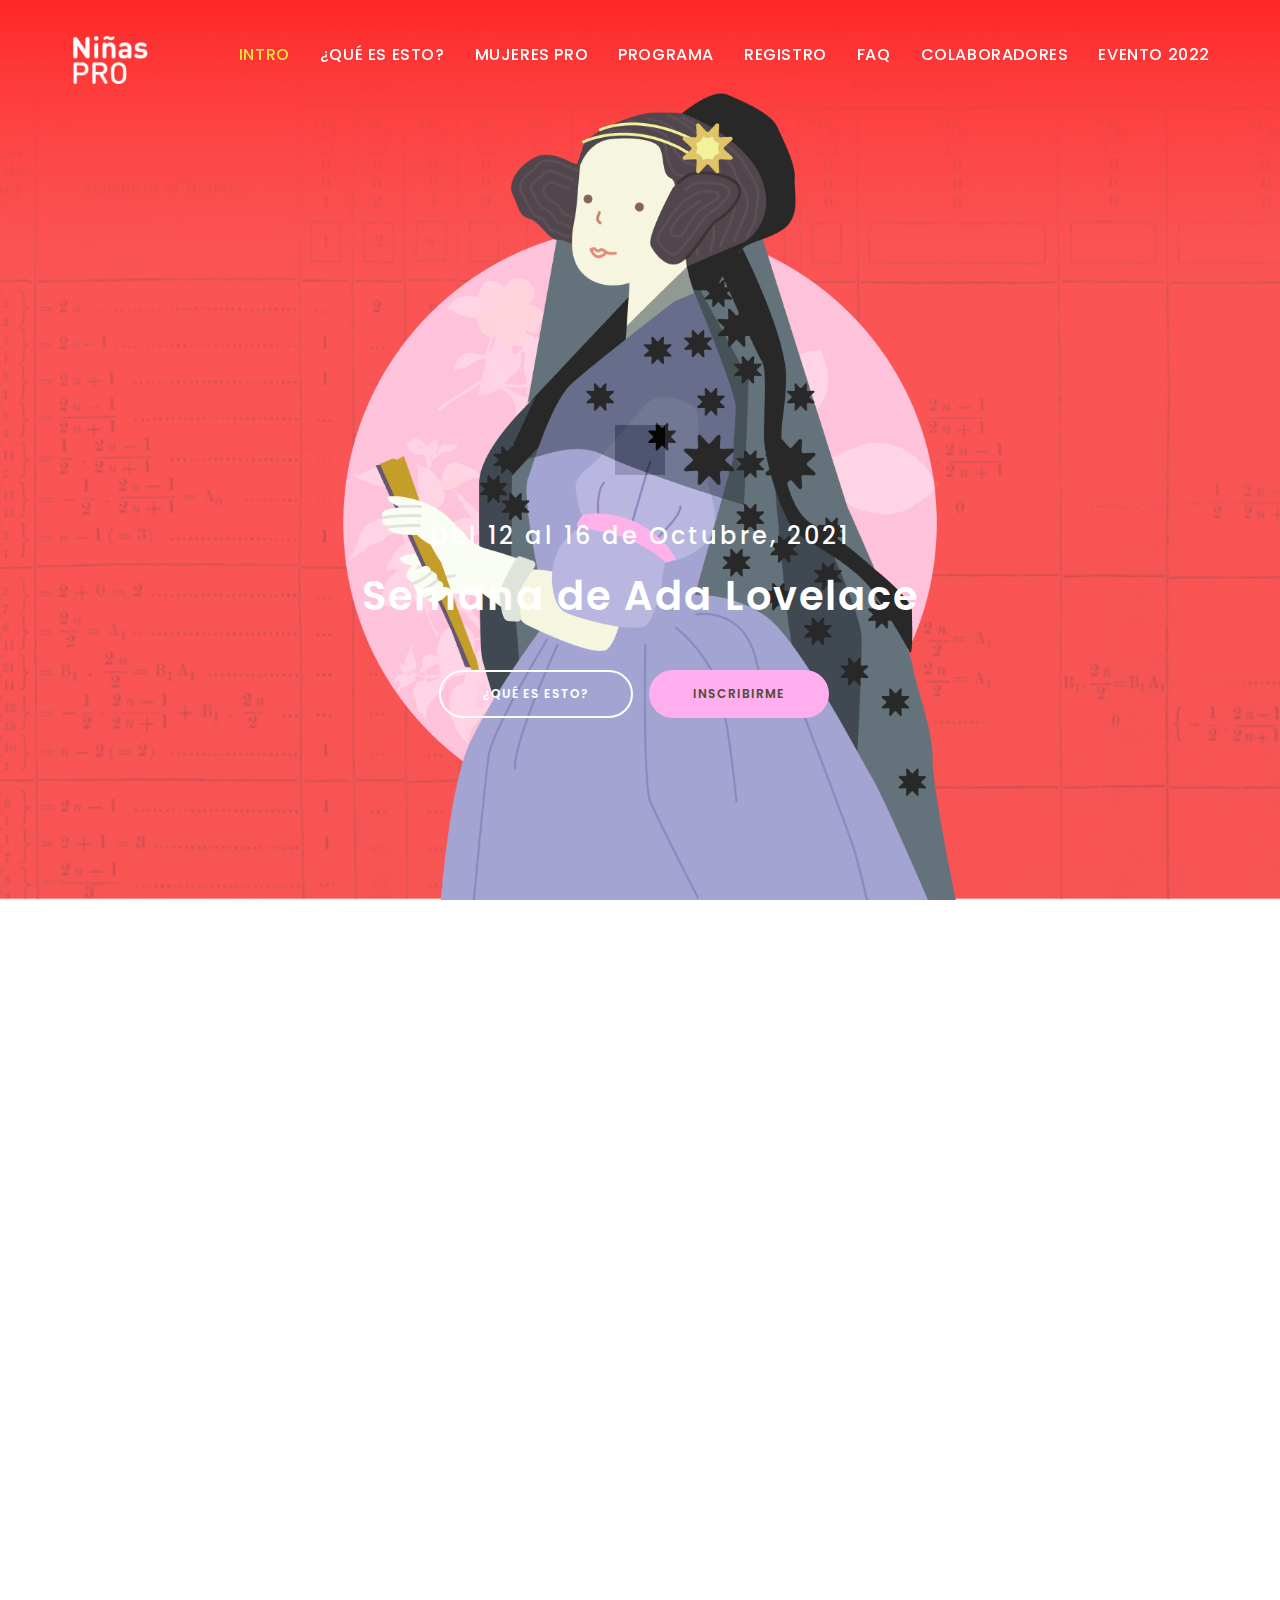
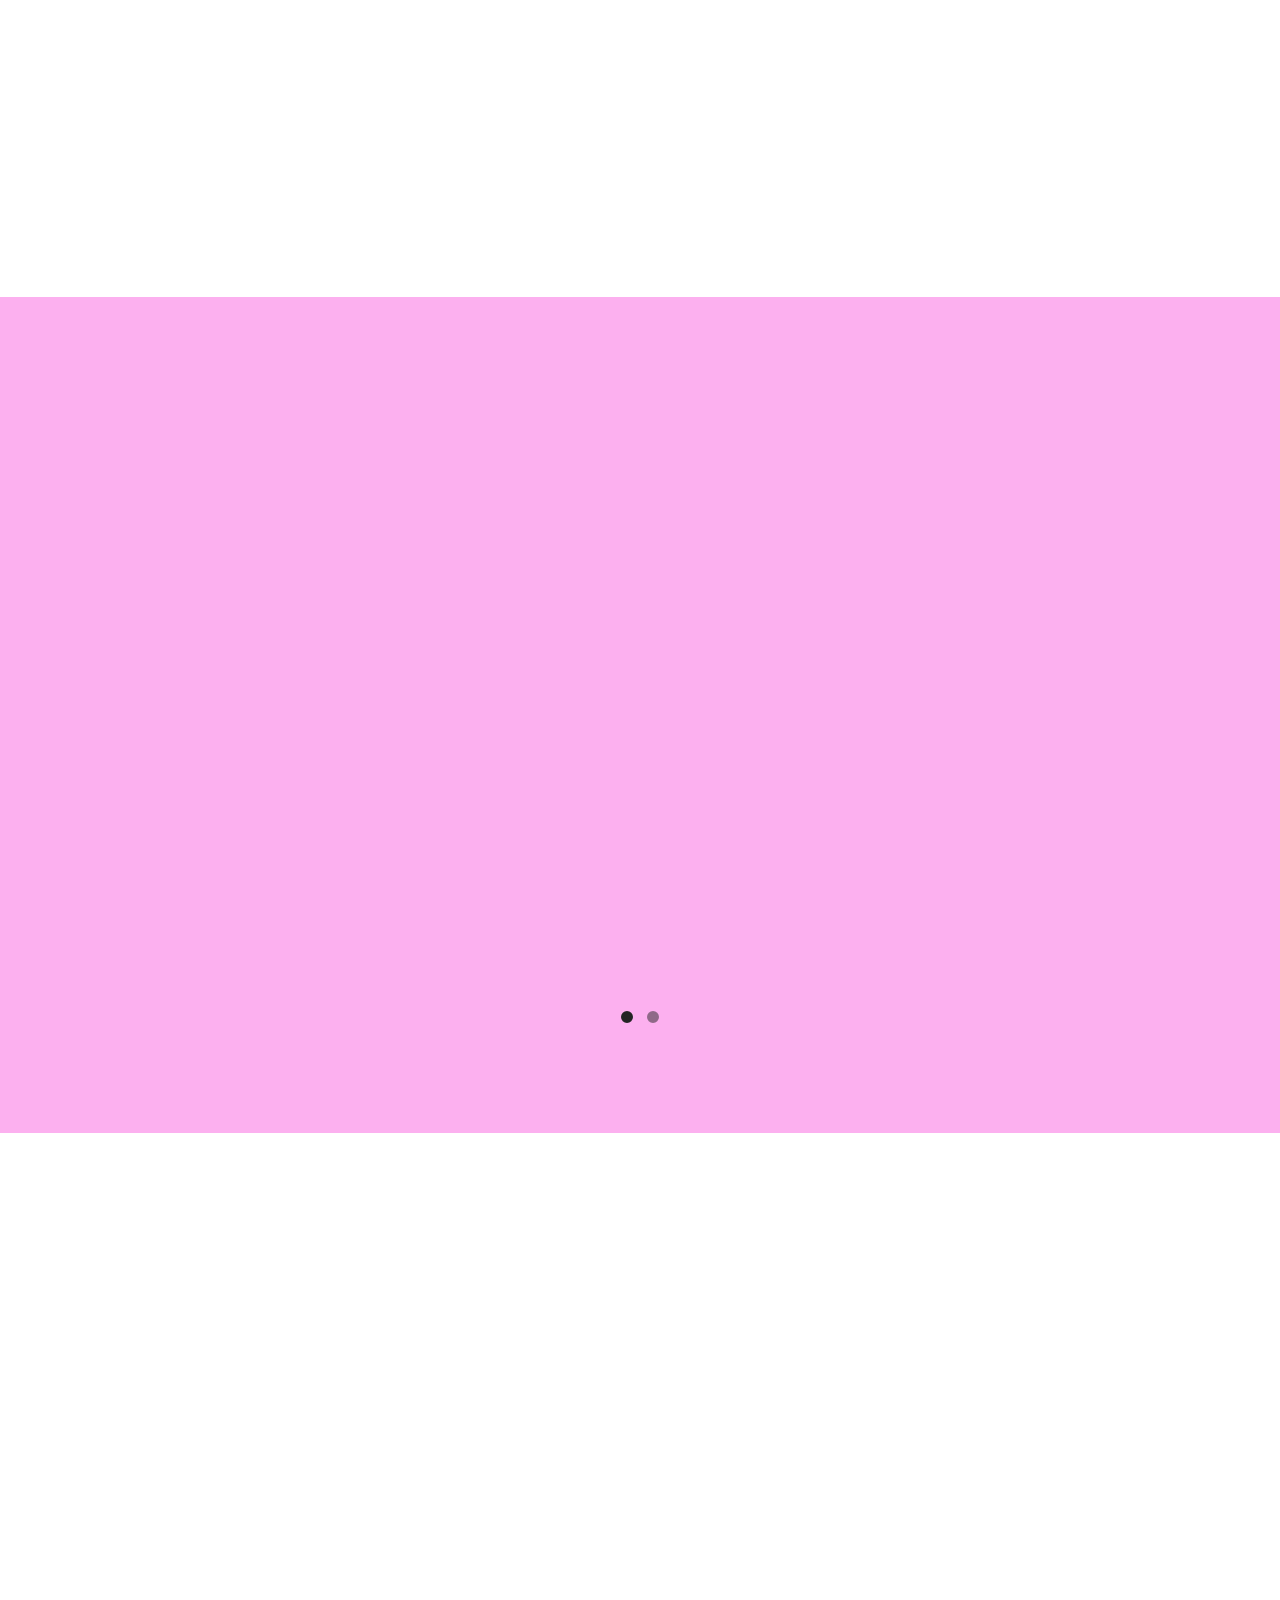
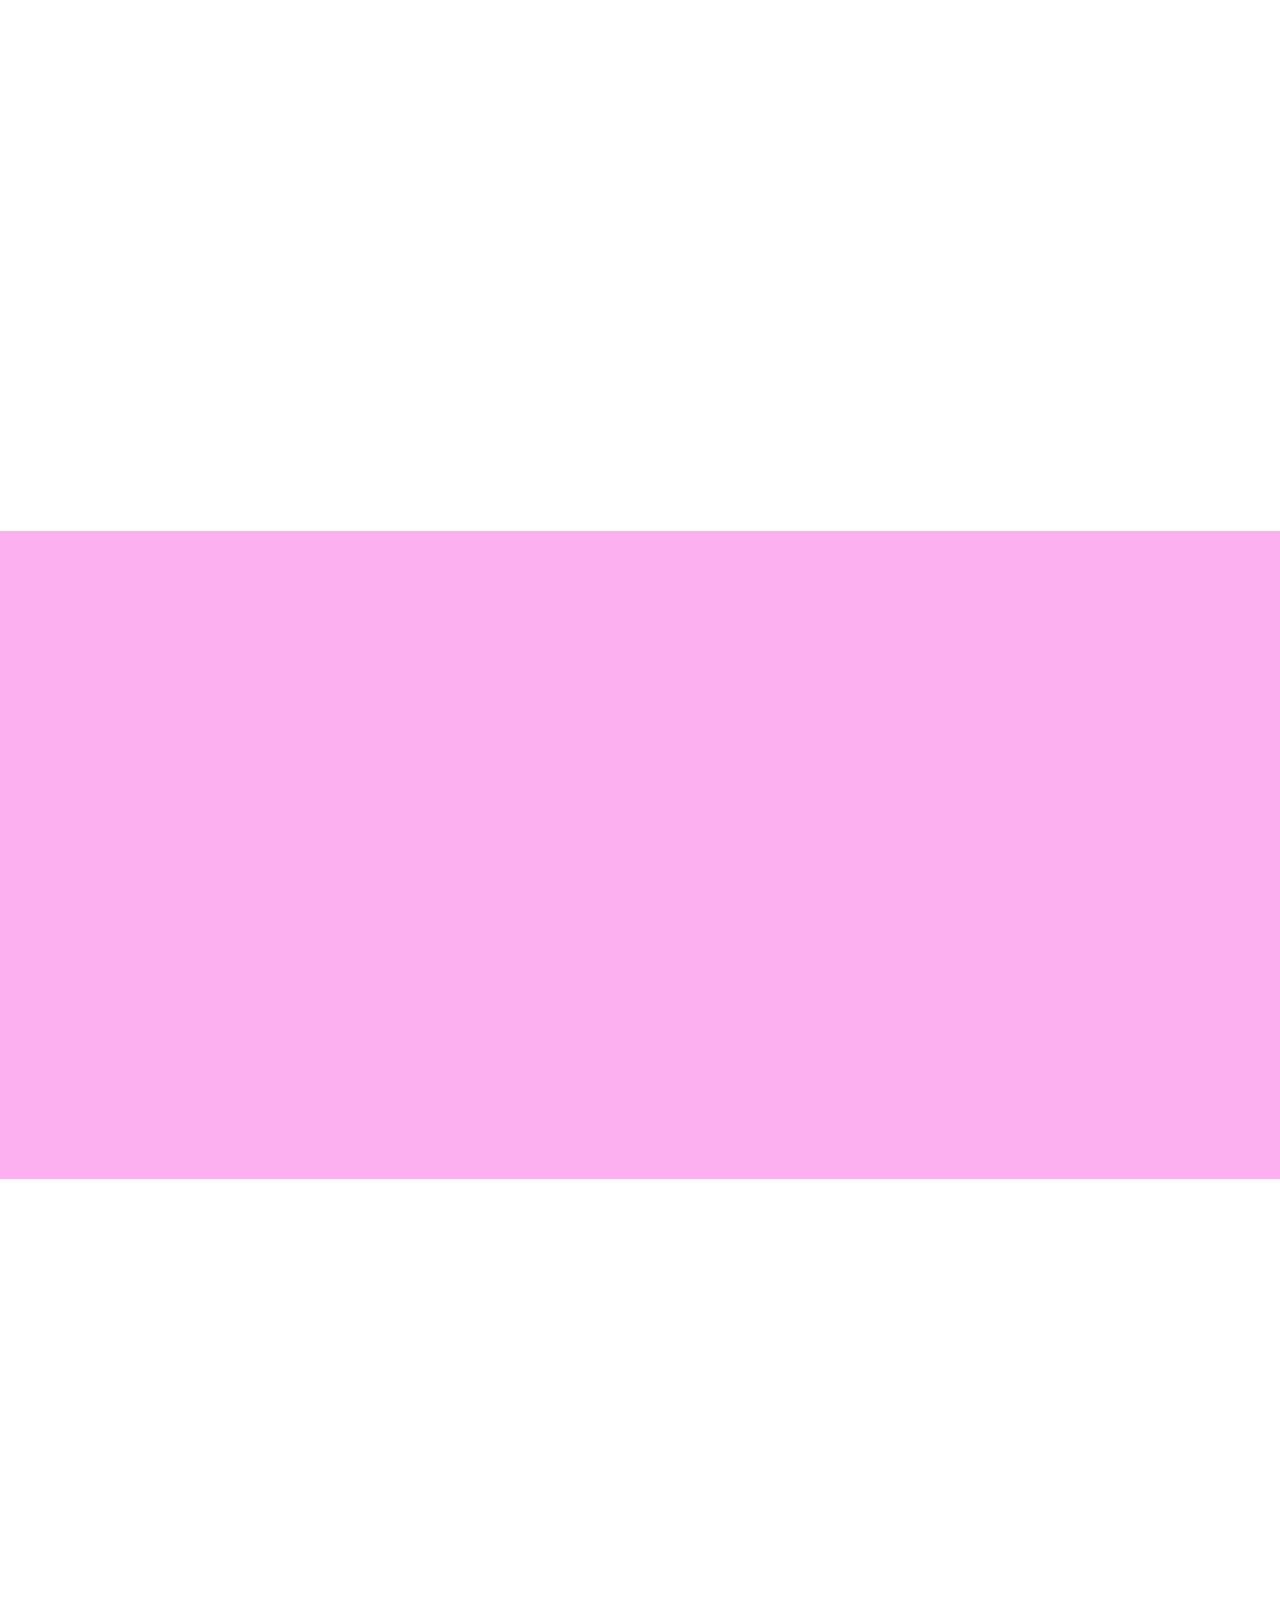
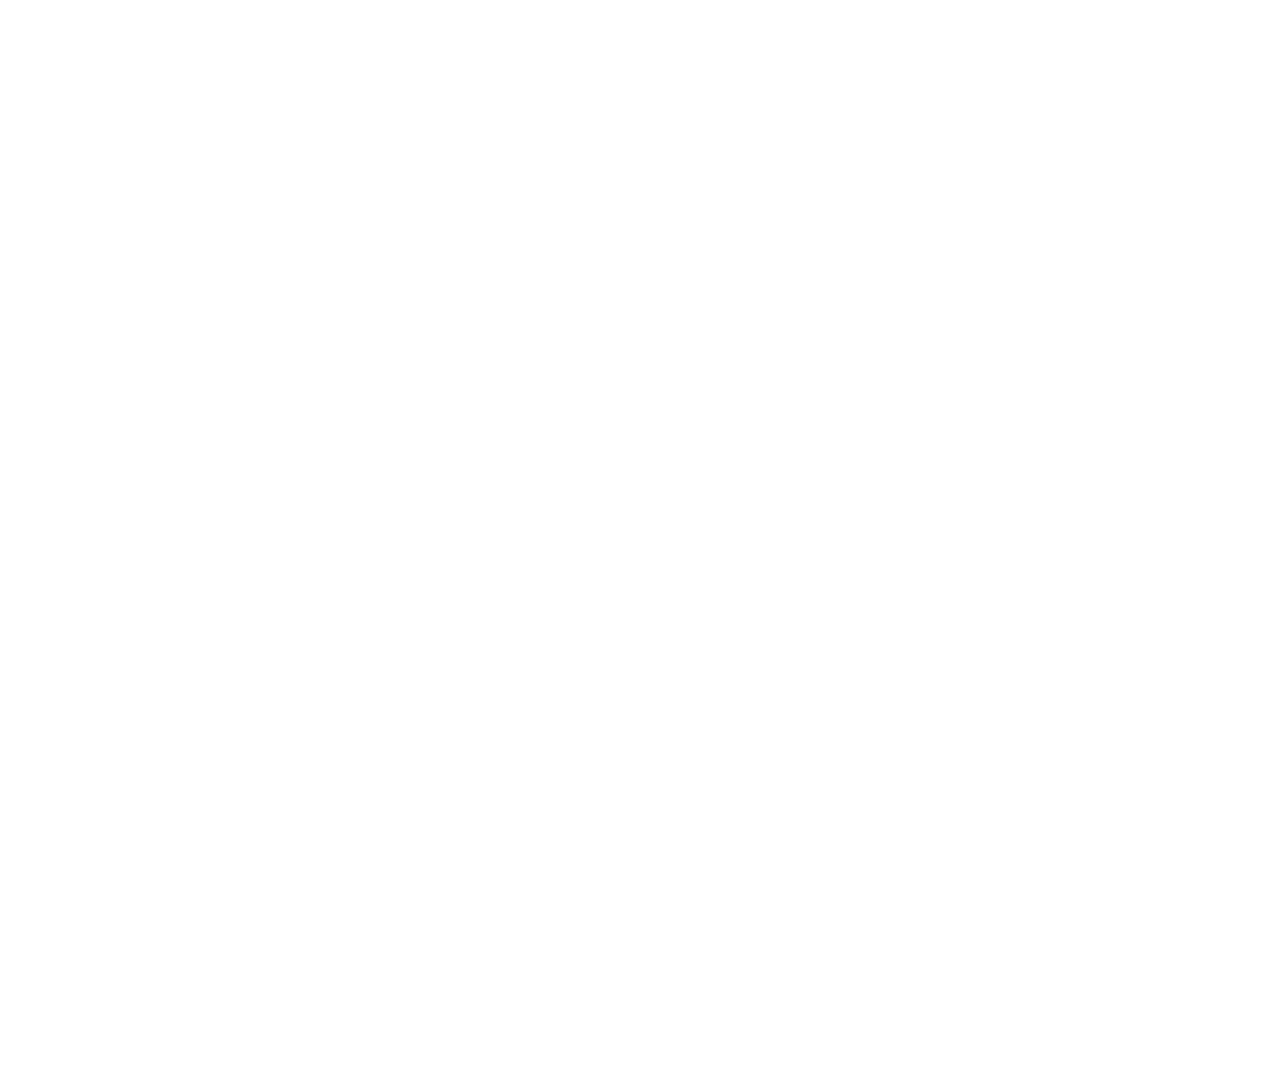
<file: old/2021/index.html>
<!DOCTYPE html>
<html lang="en">
  <head>
    <!--
New Event
http://www.templatemo.com/tm-486-new-event
-->
    <title>Semana Ada Lovelace 2021</title>
    <meta name="description" content="" />
    <meta name="author" content="" />
    <meta charset="UTF-8" />
    <meta http-equiv="X-UA-Compatible" content="IE=Edge" />
    <meta
      name="viewport"
      content="width=device-width, initial-scale=1, maximum-scale=1"
    />

    <link rel="stylesheet" href="css/bootstrap.min.css" />
    <link rel="stylesheet" href="css/animate.css" />
    <link rel="stylesheet" href="css/font-awesome.min.css" />
    <link rel="stylesheet" href="css/owl.theme.css" />
    <link rel="stylesheet" href="css/owl.carousel.css" />

    <!-- Main css -->
    <link rel="stylesheet" href="css/style.css" />

    <!-- Google Font -->
    <link
      href="https://fonts.googleapis.com/css?family=Poppins:400,500,600"
      rel="stylesheet"
      type="text/css"
    />

    <!-- Global site tag (gtag.js) - Google Analytics -->
    <script
      async
      src="https://www.googletagmanager.com/gtag/js?id=UA-86895502-2"
    ></script>
    <script>
      window.dataLayer = window.dataLayer || [];
      function gtag() {
        dataLayer.push(arguments);
      }
      gtag("js", new Date());

      gtag("config", "UA-86895502-2");
    </script>
  </head>
  <body data-spy="scroll" data-offset="50" data-target=".navbar-collapse">
    <!-- =========================
     PRE LOADER
============================== -->
    <div class="preloader">
      <div class="sk-rotating-plane"></div>
    </div>

    <!-- =========================
     NAVIGATION LINKS
============================== -->
    <div class="navbar navbar-fixed-top custom-navbar" role="navigation">
      <div class="container">
        <!-- navbar header -->
        <div class="navbar-header">
          <button
            class="navbar-toggle"
            data-toggle="collapse"
            data-target=".navbar-collapse"
          >
            <span class="icon icon-bar"></span>
            <span class="icon icon-bar"></span>
            <span class="icon icon-bar"></span>
          </button>
          <a href="https://ninaspro.cl/#/" class="navbar-brand">
            <img
              src="images/logo.png"
              style="height: inherit;"
              class="img-responsive"
              alt="Niñas Pro"
            />
          </a>
        </div>

        <div class="collapse navbar-collapse">
          <ul class="nav navbar-nav navbar-right">
            <li><a href="#intro" class="smoothScroll">Intro</a></li>
            <li><a href="#overview" class="smoothScroll">¿Qué es esto?</a></li>
            <li><a href="#speakers" class="smoothScroll">Mujeres Pro</a></li>
            <li><a href="#program" class="smoothScroll">Programa</a></li>
            <li><a href="#register" class="smoothScroll">Registro</a></li>
            <li><a href="#faq" class="smoothScroll">FAQ</a></li>
            <li><a href="#sponsors" class="smoothScroll">Colaboradores</a></li>
            <!-- <li><a href="#contact" class="smoothScroll">Contact</a></li> -->
            <li><a href="https://ada.ninaspro.cl/">Evento 2022</a></li>
          </ul>
        </div>
      </div>
    </div>

    <!-- =========================
    INTRO SECTION
============================== -->
    <section id="intro" class="parallax-section">
      <div class="container">
        <div class="row">
          <div class="col-md-12 col-sm-12">
            <h3 class="wow bounceIn" data-wow-delay="0.9s">
              Del 12 al 16 de Octubre, 2021
            </h3>
            <h1 class="wow fadeInUp" data-wow-delay="1.6s">
              Semana de Ada Lovelace
            </h1>
            <a
              href="#overview"
              class="btn btn-lg btn-default smoothScroll wow fadeInUp hidden-xs"
              data-wow-delay="2.3s"
              >¿QUÉ ES ESTO?</a
            >
            <a
              href="#register"
              class="btn btn-lg btn-danger smoothScroll wow fadeInUp"
              data-wow-delay="2.3s"
              >INSCRIBIRME</a
            >
          </div>
        </div>
      </div>
    </section>

    <!-- =========================
    OVERVIEW SECTION
============================== -->
    <section id="overview" class="parallax-section">
      <div class="container">
        <div class="row">
          <div class="wow fadeInUp col-md-6 col-sm-6" data-wow-delay="0.6s">
            <h3>¿Qué es esto?</h3>
            <p>
              El día de Ada Lovelace es una celebración internacional de los
              logros de las mujeres en ciencia, tecnología, ingeniería y
              matemáticas (STEM). Se celebra el segundo martes del mes de
              Octubre, ¡y nosotras quisimos celebrar toda la semana!
            </p>
            <p>
              En honor a Ada Lovelace, conocida como la madre de la
              programación, este evento busca visibilizar a mujeres en STEM para
              crear Role Models que motiven a otras mujeres y niñas a seguir
              carreras en STEM. Además, junto con organizaciones amigas
              realizaremos talleres gratuitos para niñas, niños y jóvenes, que
              les permitirán introducirse como creadores al mundo de la
              tecnología.
            </p>
          </div>

          <div class="wow fadeInUp col-md-6 col-sm-6" data-wow-delay="0.9s">
            <img
              src="images/overview-img.jpg"
              class="img-responsive"
              alt="Overview"
            />
          </div>
        </div>
      </div>
    </section>

    <!-- =========================
    DETAIL SECTION
============================== -->
    <!-- <section id="detail" class="parallax-section">
      <div class="container">
        <div class="row">
          <div class="wow fadeInLeft col-md-4 col-sm-4" data-wow-delay="0.3s">
            <i class="fa fa-group"></i>
            <h3>+500 Participantes</h3>
            <p>
              Niñas, niños, adolescentes y jóvenes de todo Chile podrán
              participar en actividades para todas las edades.
            </p>
          </div>

          <div class="wow fadeInUp col-md-4 col-sm-4" data-wow-delay="0.6s">
            <i class="fa fa-clock-o"></i>
            <h3>18 Actividades</h3>
            <p>
              Charlas de mujeres inspiradoras, conversatorios y talleres
              gratuitos para realizar desde tu casa.
            </p>
          </div>

          <div class="wow fadeInRight col-md-4 col-sm-4" data-wow-delay="0.9s">
            <i class="fa fa-microphone"></i>
            <h3>¡Premios!</h3>
            <p>
              Gracias a nuestros colaboradores, sortearemos lindos premios entre
              las participantes.
            </p>
          </div>
        </div>
      </div>
    </section> -->

    <!-- =========================
    VIDEO SECTION
============================== -->
    <!-- <section id="video" class="parallax-section">
	<div class="container">
		<div class="row">

			<div class="wow fadeInUp col-md-6 col-sm-10" data-wow-delay="1.3s">
				<h2>Watch Video</h2>
				<h3>Quisque ut libero sapien. Integer tellus nisl, efficitur sed dolor at, vehicula finibus massa. Sed tincidunt metus sed eleifend suscipit.</h3>
				<p>Lorem ipsum dolor sit amet, consectetuer adipiscing elit, sed diam nonummy nibh euismod tincidunt ut laoreet. Dolore magna aliquam erat volutpat. Lorem ipsum dolor sit amet consectetuer diam nonummy.</p>
			</div>
			<div class="wow fadeInUp col-md-6 col-sm-10" data-wow-delay="1.6s">
				<div class="embed-responsive embed-responsive-16by9">
					<iframe class="embed-responsive-item" src="https://www.youtube.com/embed/XDPwXQjAlB0" allowfullscreen></iframe>
				</div>
			</div>

		</div>
	</div>
</section> -->

    <!-- =========================
    SPEAKERS SECTION
============================== -->


    <section id="speakers" class="parallax-section">
      <div class="container">
        <div class="row">
          <div class="col-md-12 col-sm-12 wow bounceIn">
            <div class="section-title">
              <h2>Mujeres Pro</h2>
              <p>
                Conéctate y ven a escuchar lo que estas inspiradoras mujeres nos
                van a contar.
              </p>
            </div>
          </div>



          <!-- Testimonial Owl Carousel section
			================================================== -->


          <div id="owl-speakers" class="owl-carousel">
            <div
              class="item wow fadeInUp col-md-3 col-sm-3"
              data-wow-delay="0.6s"
            >
              <div class="speakers-wrapper">
                <img
                  src="images/speaker-1.jpg"
                  class="img-responsive"
                  alt="speakers"
                />
                <div class="speakers-thumb">
                  <h3>Gabriela Sepúlveda</h3>
                  <h6>
                    Estudiante de Ingeniería Civil Informática de la UTFSM, entusiasta y 
                    apasionada por áreas como la ciberseguridad y la ciencia de datos
                  </h6>
                </div>
              </div>
            </div>

            <div
              class="item wow fadeInUp col-md-3 col-sm-3"
              data-wow-delay="0.9s"
            >
              <div class="speakers-wrapper">
                <img
                  src="images/speaker-2.jpg"
                  class="img-responsive"
                  alt="speakers"
                />
                <div class="speakers-thumb">
                  <h3>Margarita Pino</h3>
                  <h6>
                    Production Manager en Jungle robots y es evaluadora Fondart y co-autora del juego de mesa Tough Calls: Dystopia.
                  </h6>
                </div>
              </div>
            </div>

            <div
              class="item wow fadeInUp col-md-3 col-sm-3"
              data-wow-delay="0.6s"
            >
              <div class="speakers-wrapper">
                <img
                  src="images/speaker-3.jpg"
                  class="img-responsive"
                  alt="speakers"
                />
                <div class="speakers-thumb">
                  <h3>Javiera Sepúlveda</h3>
                  <h6>
                    Senior QA lead y game designer con experiencia en Chile 
                    y empresas internacionales como Testronic, Octeto Studios, BHVR y Sprite collision
                  </h6>
                </div>
              </div>
            </div>

            <div
              class="item wow fadeInUp col-md-3 col-sm-3"
              data-wow-delay="0.6s"
            >
              <div class="speakers-wrapper">
                <img
                  src="images/speaker-4.jpg"
                  class="img-responsive"
                  alt="speakers"
                />
                <div class="speakers-thumb">
                  <h3>Gloria Icaza</h3>
                  <h6>
                    Estudió Estadística y obtuvo un Doctorado en Biometrics. 
                    Le gusta analizar la epidemiología de la mortalidad por Cáncer en Chile
                  </h6>
                </div>
              </div>
            </div>

            <div
              class="item wow fadeInUp col-md-3 col-sm-3"
              data-wow-delay="0.6s"
            >
              <div class="speakers-wrapper">
                <img
                  src="images/speaker-5.jpg"
                  class="img-responsive"
                  alt="speakers"
                />
                <div class="speakers-thumb">
                  <h3>María Delgado</h3>
                  <h6>
                    Una Niña muy pro, apasionada por las matemáticas, física , programación, arte y neurociencia. 
                  </h6>
                </div>
              </div>
            </div>

            <div
              class="item wow fadeInUp col-md-3 col-sm-3"
              data-wow-delay="0.9s"
            >
             
            </div>
          </div>
        </div>
      </div>
    </section>


    <!-- =========================
    PROGRAM SECTION
============================== -->
    <section id="program" class="parallax-section">
      <div class="container">
        <div class="row">
          <div class="wow fadeInUp col-md-12 col-sm-12" data-wow-delay="0.6s">
            <div class="section-title">
              <h2>Programa</h2>
              <p>
                Revisa las charlas, paneles y talleres que se realizarán durante
                la semana. ¡Estarán buenísimos!
              </p>
            </div>
          </div>

          <div class="wow fadeInUp col-md-10 col-sm-10" data-wow-delay="0.9s">
            <!-- Nav tabs -->
            <ul class="nav nav-tabs" role="tablist">
              <li class="active">
                <a
                  href="#tuesday"
                  aria-controls="tuesday"
                  role="tab"
                  data-toggle="tab"
                  >Martes 12</a
                >
              </li>
              <li>
                <a
                  href="#wednesday"
                  aria-controls="wednesday"
                  role="tab"
                  data-toggle="tab"
                  >Miércoles 13</a
                >
              </li>
              <li>
                <a
                  href="#thursday"
                  aria-controls="thursday"
                  role="tab"
                  data-toggle="tab"
                  >Jueves 14</a
                >
              </li>
              <li>
                <a
                  href="#friday"
                  aria-controls="friday"
                  role="tab"
                  data-toggle="tab"
                  >Viernes 15</a
                >
              </li>
              <li>
                <a
                  href="#saturday"
                  aria-controls="saturday"
                  role="tab"
                  data-toggle="tab"
                  >Sábado 16</a
                >
              </li>
            </ul>

            <!-- tab panes -->
            <div class="tab-content">
              <div role="tabpanel" class="tab-pane active" id="tuesday">
                <!-- program speaker here -->
                <div class="col-md-2 col-sm-2">
                  <img
                    src="images/program-placeholder.jpg"
                    class="img-responsive"
                    alt="program"
                  />
                </div>
                <div class="col-md-10 col-sm-10">
                  <h6>
                    <span><i class="fa fa-clock-o"></i> 17:00 - 18:00 hrs</span>
                  </h6>
                  <h3>Ceremonia de Apertura</h3>
                  <h4></h4>
                  <p></p>
                </div>

                <!-- program divider -->
                <div class="program-divider col-md-12 col-sm-12"></div>

                <div class="col-md-2 col-sm-2">
                  <img
                    src="images/program-panel-g.jpg"
                    class="img-responsive"
                    alt="program"
                  />
                </div>
                <div class="col-md-10 col-sm-10">
                  <h6>
                    <span><i class="fa fa-clock-o"></i> 18:15 -19:00 hrs</span>
                  </h6>
                  <h3>
                    Panel: "Acortando la brecha" 
                  </h3>
                  <h4>Por Marianne Rodríguez (Spike) y Fintual </h4>
                  <p>
                    Distintas empresas que buscan derribar las brechas de género 
                    en STEM nos compartirán acerca de la importancia de la 
                    participación de mujeres en sus instituciones y comentar 
                    acerca del impacto de la paridad de género para la industria. 
                  </p>
                </div>





                <!-- program divider -->
                <div class="program-divider col-md-12 col-sm-12"></div>

                <div class="col-md-2 col-sm-2">
                  <img
                    src="images/program-gs.jpg"
                    class="img-responsive"
                    alt="program"
                  />
                </div>
                <div class="col-md-10 col-sm-10">
                  <h6>
                    <span><i class="fa fa-clock-o"></i> 19:15 - 20:00 hrs</span>
                  </h6>
                  <h3>
                    Charla Mujer Pro
                  </h3>
                  <h4> Por Gabriela Sepúlveda </h4>
                  <p>
                   
                  </p>
                </div>
              </div>

              <div role="tabpanel" class="tab-pane" id="wednesday">
                <!-- program speaker here -->
                <div class="col-md-2 col-sm-2">
                  <img
                    src="images/program-amuji.jpg"
                    class="img-responsive"
                    alt="program"
                  />
                </div>
                <div class="col-md-10 col-sm-10">
                  <h6>
                    <span><i class="fa fa-clock-o"></i> 17.00 -17:30 hrs</span>
                  </h6>
                  <h3>Panel AMUJI</h3>
                  <h4>
                  por AMUJI
                  </h4>
                  <p>
                    
                  </p>
                </div>

                <!-- program divider -->
                <div class="program-divider col-md-12 col-sm-12"></div>

                <!-- program speaker here -->
                <div class="col-md-2 col-sm-2">
                  <img
                    src="images/program-amuji.jpg"
                    class="img-responsive"
                    alt="program"
                  />
                </div>
                <div class="col-md-10 col-sm-10">
                  <h6>
                    <span><i class="fa fa-clock-o"></i> 17:45 - 18:00 hrs</span>
                  </h6>
                  <h3>Segmento Organización y Mindfulness</h3>
                  <h4>
                    por AMUJI
                  </h4>
                  <p>
                    
                  </p>
                </div>

                <!-- program divider -->
                <div class="program-divider col-md-12 col-sm-12"></div>

                <!-- program speaker here -->
                <div class="col-md-2 col-sm-2">
                  <img
                    src="images/program-panel-g.jpg"
                    class="img-responsive"
                    alt="program"
                  />
                </div>
                <div class="col-md-10 col-sm-10">
                  <h6>
                    <span><i class="fa fa-clock-o"></i> 18:15 - 19:00 hrs</span>
                  </h6>
                  <h3>
                    Panel: "Ellas rompen Barreras"
                  </h3>
                  <h4>
                    Vannesa Peña, Javiera Mascaró y Belén Saldías
                  </h4>
                  <p>
                    Las invitadas nos compartirán sobre su proceso de llegar a trabajar
                    en el extranjero en distintas áreas STEM, su trayectoria académica laboral,
                    cómo es el ambiente laboral siendo mujer en el extranjero, y otros temas relacionados.
                  </p>
                </div>

                <!-- program divider -->
                <div class="program-divider col-md-12 col-sm-12"></div>

                <!-- program speaker here -->
                <div class="col-md-2 col-sm-2">
                  <img
                    src="images/program-placeholder.jpg"
                    class="img-responsive"
                    alt="program"
                  />
                </div>
                <div class="col-md-10 col-sm-10">
                  <h6>
                    <span><i class="fa fa-clock-o"></i> 19:15 - 20:00 hrs</span>
                  </h6>
                  <h3>Charla: Mujeres chilenas en Videojuegos</h3>
                  <h4>
                    Por Margarita Pino y Javiera Sepúlveda
                  </h4>
                  <p>
                    
                  </p>
                </div>


              </div>

              <div role="tabpanel" class="tab-pane" id="thursday">
                <!-- program speaker here -->
                <div class="col-md-2 col-sm-2">
                  <img
                    src="images/program-panel-g.jpg"
                    class="img-responsive"
                    alt="program"
                  />
                </div>
                <div class="col-md-10 col-sm-10">
                  <h6>
                    <span><i class="fa fa-clock-o"></i> 17:00 hrs</span>
                  </h6>
                  <h3>
                    Panel: Tremendas
                  </h3>
                  <h4> 
                    Por Tremendas. Modera Niñas Pro 
                  </h4>
                  <p>
                    En este panel conversaremos sobre el trabajo que realiza Tremendas y, 
                    en particular, de la Academia Atómicas
                  </p>
                </div>

                <!-- program divider -->
                <div class="program-divider col-md-12 col-sm-12"></div>

                <!-- program speaker here -->
                <div class="col-md-2 col-sm-2">
                  <img
                    src="images/program-amuji.jpg"
                    class="img-responsive"
                    alt="program"
                  />
                </div>
                <div class="col-md-10 col-sm-10">
                  <h6>
                    <span><i class="fa fa-clock-o"></i> 17:45 - 18:00 hrs</span>
                  </h6>
                  <h3>Segmento Organización y Mindfulness</h3>
                  <h4> por AMUJI</h4>
                  <p>
                    
                  </p>
                  
                </div>

                <!-- program divider -->
                <div class="program-divider col-md-12 col-sm-12"></div>

                <!-- program speaker here -->
                <div class="col-md-2 col-sm-2">
                  <img
                    src="images/program-panel-g.jpg"
                    class="img-responsive"
                    alt="program"
                  />
                </div>
                <div class="col-md-10 col-sm-10">
                  <h6>
                    <span><i class="fa fa-clock-o"></i> 18:15 -19:00 hrs</span>
                  </h6>
                  <h3>Panel: "Ciencia para todas"</h3>
                  <h4>Por María Flores, Fancy Castillo, Leslie Jiménez y Tere Paneque</h4>
                  <p>
                    Las invitadas nos compartirán sus experiencias y nos contarán sobre 
                    su aporte en cualquiera de las áreas STEM desde el ámbito de la 
                    divulgación científica. Nos transmitirán lo emocionante e interesante 
                    que es ser un aporte en el acercamiento de la ciencia al público general, 
                    motivando a más mujeres y niñas con su trabajo. 
                  </p>
                </div>

                <!-- program divider -->
                <div class="program-divider col-md-12 col-sm-12"></div>

                <!-- program speaker here -->
                <div class="col-md-2 col-sm-2">
                  <img
                    src="images/program-gi.jpg"
                    class="img-responsive"
                    alt="program"
                  />
                </div>
                <div class="col-md-10 col-sm-10">
                  <h6>
                    <span><i class="fa fa-clock-o"></i> 19:15 - 20:00 hrs</span>
                  </h6>
                  <h3>Charla Mujer Pro</h3>
                  <h4> por Gloria Icaza</h4>
                  <p>
                    
                  </p>
                  
                </div>



              </div>

              <div role="tabpanel" class="tab-pane" id="friday">
                <!-- program speaker here -->
                <div class="col-md-2 col-sm-2">
                  <img
                    src="images/program-panel-g.jpg"
                    class="img-responsive"
                    alt="program"
                  />
                </div>
                <div class="col-md-10 col-sm-10">
                  <h6>
                    <span><i class="fa fa-clock-o"></i> 16:30 - 17:20 hrs</span>
                  </h6>
                  <h3>Panel: "Eduación en STEM"</h3>
                  <h4>con Technovation, Women Who Code, Laboratoria y Con/Ciencias</h4>
                  <p>
                    Por Technovation, Laboratoria, Women Who Code y Con/Ciencias. 
                    Moderado por Revolución STEAM
                  </p>
                </div>

                <!-- program divider -->
                <div class="program-divider col-md-12 col-sm-12"></div>

                <!-- program speaker here -->
                <div class="col-md-2 col-sm-2">
                  <img
                    src="images/program-rs.jpg"
                    class="img-responsive"
                    alt="program"
                  />
                </div>
                <div class="col-md-10 col-sm-10">
                  <h6>
                    <span><i class="fa fa-clock-o"></i> 17:30 - 17:45 hrs</span>
                  </h6>
                  <h3>Segmento Organización y Mindfulness</h3>
                  <h4>Por Revolución STEAM</h4>
                  <p>
                    
                  </p>
                </div>
                <!-- program divider -->
                <div class="program-divider col-md-12 col-sm-12"></div>

                <!-- program speaker here -->
                <div class="col-md-2 col-sm-2">
                  <img
                    src="images/program-panel-g.jpg"
                    class="img-responsive"
                    alt="program"
                  />
                </div>
                <div class="col-md-10 col-sm-10">
                  <h6>
                    <span><i class="fa fa-clock-o"></i> 18:15 -19:00 hrs</span>
                  </h6>
                  <h3>Panel: "Tarragó y Le Brun: abriendo Puertas""</h3>
                  <h4>Por Darinka Radovic, Antonia Santos y Claudia Alarcón </h4>
                  <p>
                    Representantes de direcciones de género de distintas Universidad Chilenas 
                    nos compartirán acerca de su trabajo en materia de Igualdad de Género para 
                    la educación superior y nos comentarán acerca de la importancia de garantizar
                    la igualdad de derechos y de oportunidades.
                  </p>
                </div>
                <!-- program divider -->
                <div class="program-divider col-md-12 col-sm-12"></div>

                <!-- program speaker here -->
                <div class="col-md-2 col-sm-2">
                  <img
                    src="images/program-md.jpg"
                    class="img-responsive"
                    alt="program"
                  />
                </div>
                <div class="col-md-10 col-sm-10">
                  <h6>
                    <span><i class="fa fa-clock-o"></i> 19:15 - 20:00 hrs</span>
                  </h6>
                  <h3>Charla Mujer Pro </h3>
                  <h4>Por María Delgado</h4>
                  <p>
                    
                  </p>
                </div>

                
              </div>

              <div role="tabpanel" class="tab-pane" id="saturday">
                <!-- program speaker here -->
                <h3>TALLERES: BLOQUE MAÑANA </h3>
                <div class="program-divider col-md-12 col-sm-12"></div>
                <div class="col-md-2 col-sm-2">
                  <img
                    src="images/workshop-syp.jpg"
                    class="img-responsive"
                    alt="program"
                  />
                </div>
                <div class="col-md-10 col-sm-10">
                  <h6>
                    <span><i class="fa fa-clock-o"></i>10:00 - 13:00 </span>
                    <span><i class="fa fa-exclamation"></i> 14 a 18 años</span>
                  </h6>
                  <h3>Taller 1: Sonic Pi</h3>
                  <h4>Por Synopsys</h4>
                  <h4> 
                    <a
                    rel="nofollow"
                    href="https://forms.gle/a6MFHxWQ9k5jicTj7"
                    target="_parent"
                    >INSCRÍBETE AQUÍ</a>
                  </h4>
                  <p>
                    Aprende conceptos básicos de programación mientras haces música.
                  </p>
                </div>

                
                <!-- program divider -->
                <div class="program-divider col-md-12 col-sm-12"></div>
                
                <!-- program speaker here -->
                <div class="col-md-2 col-sm-2">
                  <img
                    src="images/program-placeholder.jpg"
                    class="img-responsive"
                    alt="program"
                  />
                </div>
                <div class="col-md-10 col-sm-10">
                  <h6>
                    <span><i class="fa fa-clock-o"></i> 11:00 - 13:00 </span>
                    <span><i class="fa fa-exclamation"></i> 14 a 18 años</span>
                  </h6>
                  <h3>Taller 2: Filtros de Realidad Aumentada</h3>
                  <h4>Por Poli Mujica</h4>
                  <h4> 
                    <a
                    rel="nofollow"
                    href="https://forms.gle/zk81hHWTkixAgo9D9"
                    target="_parent"
                    >INSCRÍBETE AQUÍ</a>
                  </h4>
                  <p>
                    Aprende a hacer tu propio filtro en realidad aumentada para tus redes sociales.
                    
                  </p>
                </div>

                <!-- program divider -->
                <div class="program-divider col-md-12 col-sm-12"></div>

                <!-- program speaker here -->
                <div class="col-md-2 col-sm-2">
                  <img
                    src="images/program-placeholder.jpg"
                    class="img-responsive"
                    alt="program"
                  />
                </div>
                <div class="col-md-10 col-sm-10">
                  <h6>
                    <span><i class="fa fa-clock-o"></i> 11:00 - 13:00</span>
                    <span><i class="fa fa-exclamation"></i> 5 a 10 años </span>
                  </h6>
                  <h3>Taller 3: Robot reciclado</h3>
                  <h4> 
                    por Daniela Saenz
                  </h4>
                  <h4> 
                    <a
                    rel="nofollow"
                    href="https://forms.gle/qcHZr1RPKd3h34qZ8"
                    target="_parent"
                    >INSCRÍBETE AQUÍ</a>
                  </h4>
                  <p>
                    Aprende a armar un robot divertido con materiales reciclados. 
                  </p>
                </div>

                <!-- program divider -->
                <div class="program-divider col-md-12 col-sm-12"></div>
                <h3>TALLERES: BLOQUE TARDE </h3>
                <div class="program-divider col-md-12 col-sm-12"></div>
                <!-- program speaker here -->
                <div class="col-md-2 col-sm-2">
                  <img
                    src="images/workshop-mucc.jpg"
                    class="img-responsive"
                    alt="program"
                  />
                </div>
                <div class="col-md-10 col-sm-10">
                  <h6>
                    <span><i class="fa fa-clock-o"></i>14:00 - 17:00 </span>
                    <span><i class="fa fa-exclamation"></i> 14 a 18 años</span>
                  </h6>
                  <h3>Taller 4: Mujeres en Construcción</h3>
                  <h4>Por MUCC</h4>
                  <h4> 
                    <a
                    rel="nofollow"
                    href="https://forms.gle/uambijFTk75L5hLq7"
                    target="_parent"
                    >INSCRÍBETE AQUÍ</a>
                  </h4>
                  <p>
                    En esta actividad aprenderemos sobre la venta de materiales y construcción de una casa.
                  </p>
                </div>
                <!-- program divider -->
                <div class="program-divider col-md-12 col-sm-12"></div>

                <!-- program speaker here -->
                <div class="col-md-2 col-sm-2">
                <img
                  src="images/workshop-npro.jpg"
                  class="img-responsive"
                  alt="program"
                />
                </div>
                <div class="col-md-10 col-sm-10">
                <h6>
                  <span><i class="fa fa-clock-o"></i> 14:00 - 17:00</span>
                  <span><i class="fa fa-exclamation"></i> 13 a 18 años</span>
                </h6>
                <h3>Taller 5: 
                  <a
                    rel="nofollow"
                    href="https://python.ninaspro.cl/"
                    target="_parent"
                  >Tortugas en Pythonetas</a>
                    </h3>
                <h4>Por Niñas Pro</h4>
                <h4>  
                  <a
                    rel="nofollow"
                    href="https://forms.gle/fLcCDfr6duqhwDvZ6"
                    target="_parent"
                  >INSCRÍBETE AQUÍ</a>
                  
                </h4>
                <p>
                  Aprende a dibujar líneas, curvas y armonizar figuras con Python.
                </p>
                </div>
                <!-- program divider -->
                <div class="program-divider col-md-12 col-sm-12"></div>
                <!-- program speaker here -->
                <div class="col-md-2 col-sm-2">
                  <img
                    src="images/workshop-kod.jpg"
                    class="img-responsive"
                    alt="program"
                  />
                </div>
                
                
                <div class="col-md-10 col-sm-10">
                  <h6>
                    <span><i class="fa fa-clock-o"></i> 14:00 - 17:00</span>
                    <span><i class="fa fa-exclamation"></i> 18 años o más</span>
                  </h6>
                  <h3>Taller 6: Ciudadanía Digital y Ciencias de la Computación para Apoderados y Docentes</h3>
                  <h4>Por Kodea</h4>
                  <h4> 
                    <a
                    rel="nofollow"
                    href="https://forms.gle/1RXHt3NaimT9ggTk6"
                    target="_parent"
                    >INSCRÍBETE AQUÍ</a>
                  </h4>
                  <p>

                    ¿Cómo debemos educar a nuestros estudiantes para que sean 
                    ciberciudadanos responsables? ¿Qué herramientas existen para enseñar cómo comportarse en el mundo virtual?

                  </p>
                </div>

                <!-- program divider -->
                <div class="program-divider col-md-12 col-sm-12"></div>

                <!-- program speaker here -->
                <div class="col-md-2 col-sm-2">
                  <img
                    src="images/program-placeholder.jpg"
                    class="img-responsive"
                    alt="program"
                  />
                </div>
                <div class="col-md-10 col-sm-10">
                  <h6>
                    <span><i class="fa fa-clock-o"></i> 17:00 hrs</span>
                  </h6>
                  <h3>Evento de Cierre </h3>
                  <h4>con Kodea, Tremendas y Niñas Pro </h4>
                  <p>
                    
                  </p>
                </div>
              </div>
            </div>
          </div>
        </div>
      </div>
    </section>

    <!-- =========================
   REGISTER SECTION
============================== -->
    <!-- <section id="register" class="parallax-section">
      <div class="container">
        <div class="row">
          <div class="wow fadeInUp col-md-4 col-sm-4" data-wow-delay="0.6s">
            <h2>Regístrate aquí</h2>
            <p>
              
              Revisa el programa y anótate en las actividades que más te interesen.
              ¡Los formularios de inscripción a los talleres se habilitarán próximamente!
            </p>
            <h3>¡Te esperamos!</h3>
          </div>

          <div class="wow fadeInUp col-md-8 col-sm-8" data-wow-delay="1s">
            <iframe
              src="https://docs.google.com/forms/d/e/1FAIpQLSf074PwcfRj1vQSHKdmJ5aRJsh7Crm0BEpJjmlGu5UMOBO31g/viewform"
              width="100%"
              height="500"
              frameborder="0"
              marginheight="0"
              marginwidth="0"
              >Loading…</iframe
            >
          </div>

          <div class="col-md-1"></div>
        </div>
      </div>
    </section> -->

    <!-- =========================
    FAQ SECTION
============================== -->
    <section id="faq" class="parallax-section">
      <div class="container">
        <div class="row">
          <!-- Section title
			================================================== -->
          <div
            class="wow bounceIn col-md-offset-2 col-md-8 col-sm-offset-1 col-sm-10 text-center"
          >
            <div class="section-title">
              <h2>¿Tienes Preguntas?</h2>
              <p>
                Revisa aquí las preguntas que nos hacen frecuentemente.
              </p>
            </div>
          </div>

          <div
            class="wow fadeInUp col-md-offset-1 col-md-10 col-sm-offset-1 col-sm-10"
            data-wow-delay="0.9s"
          >
            <div
              class="panel-group"
              id="accordion"
              role="tablist"
              aria-multiselectable="true"
            >
              <div class="panel panel-default">
                <div class="panel-heading" role="tab" id="headingOne">
                  <h4 class="panel-title">
                    <a
                      class="collapsed"
                      data-toggle="collapse"
                      data-parent="#accordion"
                      href="#collapseOne"
                      aria-expanded="false"
                      aria-controls="collapseOne"
                    >
                      ¿Tiene algún costo?
                    </a>
                  </h4>
                </div>
                <div
                  id="collapseOne"
                  class="panel-collapse collapse in"
                  role="tabpanel"
                  aria-labelledby="headingOne"
                >
                  <div class="panel-body">
                    <p>
                      No, la actividad es 100% gratuita.
                    </p>
                  </div>
                </div>
              </div>

              <div class="panel panel-default">
                <div class="panel-heading" role="tab" id="headingTwo">
                  <h4 class="panel-title">
                    <a
                      class="collapsed"
                      data-toggle="collapse"
                      data-parent="#accordion"
                      href="#collapseTwo"
                      aria-expanded="false"
                      aria-controls="collapseTwo"
                    >
                      ¿Pueden asistir hombres a la actividad?
                    </a>
                  </h4>
                </div>
                <div
                  id="collapseTwo"
                  class="panel-collapse collapse"
                  role="tabpanel"
                  aria-labelledby="headingTwo"
                >
                  <div class="panel-body">
                    <p>
                      Depende de los requisitos de cada taller.
                    </p>
                  </div>
                </div>
              </div>

              <div class="panel panel-default">
                <div class="panel-heading" role="tab" id="headingThree">
                  <h4 class="panel-title">
                    <a
                      class="collapsed"
                      data-toggle="collapse"
                      data-parent="#accordion"
                      href="#collapseThree"
                      aria-expanded="false"
                      aria-controls="collapseThree"
                    >
                      ¿Las charlas serán transmitidas por alguna plataforma abierta?
                    
                    </a>
                  </h4>
                </div>
                <div
                  id="collapseThree"
                  class="panel-collapse collapse"
                  role="tabpanel"
                  aria-labelledby="headingThree"
                >
                  <div class="panel-body">
                    <p>
                      ¡Sí! Las charlas y paneles serán transmitidas por nuestros canales de Instagram, 
                      Youtube y Twitch. Los Talleres son cerrados y pueden acceder sólo los que están registrados.
                    </p>
                  </div>
                </div>
              </div>

              <div class="panel panel-default">
                <div class="panel-heading" role="tab" id="headingFour">
                  <h4 class="panel-title">
                    <a
                      class="collapsed"
                      data-toggle="collapse"
                      data-parent="#accordion"
                      href="#collapseFour"
                      aria-expanded="false"
                      aria-controls="collapseFour"
                    >
                      ¿Cómo me inscribo a los talleres?
                    
                    </a>
                  </h4>
                </div>
                <div
                  id="collapseFour"
                  class="panel-collapse collapse"
                  role="tabpanel"
                  aria-labelledby="headingFour"
                >
                  <div class="panel-body">
                    <p>
                      Los talleres tendrán diferentes formularios de inscripción. 
                      Muy pronto los anunciaremos en nuestras Redes Sociales y 
                      estarán disponibles en este apartado. 
                    </p>
                  </div>
                </div>
              </div>

            </div>
          </div>
        </div>
      </div>
    </section>

    <!-- =========================
    VENUE SECTION
============================== -->
    <!-- <section id="venue" class="parallax-section">
      <div class="container">
        <div class="row">
          <div
            class="wow fadeInLeft col-md-offset-1 col-md-5 col-sm-8"
            data-wow-delay="0.9s"
          >
            <h2>Venue</h2>
            <p>
              Lorem ipsum dolor sit amet, consectetuer adipiscing elit, sed diam
              nonummy nibh euismod tincidunt ut laoreet. Dolore magna aliquam
              erat volutpat.
            </p>
            <h4>New Event</h4>
            <h4>120 Market Street, Suite 110</h4>
            <h4>San Francisco, CA 10110</h4>
            <h4>Tel: 010-020-0120</h4>
          </div>
        </div>
      </div>
    </section> -->

    <!-- =========================
    SPONSORS SECTION
============================== -->
    <section id="sponsors" class="parallax-section">
      <div class="container">
        <div class="row">
          <div class="wow bounceIn col-md-12 col-sm-12">
            <div class="section-title">
              <h2>Colaboradores</h2>
              <p>
                Mira quienes colaboran como sponsors u organizando esta
                actividad con nosotras.
              </p>
            </div>
          </div>

          <div
            class="wow fadeInUp col-md-3 col-sm-6 col-xs-6"
            data-wow-delay="0.3s"
          >
            <img
              src="images/colaborador-1.jpg"
              class="img-responsive"
              alt="sponsors"
            />
          </div>

          <div
            class="wow fadeInUp col-md-3 col-sm-6 col-xs-6"
            data-wow-delay="0.6s"
          >
            <img
              src="images/colaborador-2.jpg"
              class="img-responsive"
              alt="sponsors"
            />
          </div>

          <div
            class="wow fadeInUp col-md-3 col-sm-6 col-xs-6"
            data-wow-delay="0.9s"
          >
            <img
              src="images/colaborador-3.jpg"
              class="img-responsive"
              alt="sponsors"
            />
          </div>

          <div
            class="wow fadeInUp col-md-3 col-sm-6 col-xs-6"
            data-wow-delay="1s"
          >
            <img
              src="images/colaborador-4.jpg"
              class="img-responsive"
              alt="sponsors"
            />
          </div>

          

          
        </div>
      </div>

      <div class="container">
        <div class="row">
          <div class="wow bounceIn col-md-12 col-sm-12">
            <div class="section-title">
              <h2>Participan</h2>
              <p>
                Organizaciones que participarán en charlas o paneles.
              </p>
            </div>
          </div>

          <div
            class="wow fadeInUp col-md-3 col-sm-6 col-xs-6"
            data-wow-delay="0.3s"
          >
            <img
              src="images/participan-1.jpg"
              class="img-responsive"
              alt="participan"
            />
          </div>

          <div
            class="wow fadeInUp col-md-3 col-sm-6 col-xs-6"
            data-wow-delay="0.6s"
          >
            <img
              src="images/participan-2.jpg"
              class="img-responsive"
              alt="participan"
            />
          </div>

          <div
            class="wow fadeInUp col-md-3 col-sm-6 col-xs-6"
            data-wow-delay="0.6s"
          >
            <img
              src="images/participan-3.jpg"
              class="img-responsive"
              alt="participan"
            />
          </div>

          <div
            class="wow fadeInUp col-md-3 col-sm-6 col-xs-6"
            data-wow-delay="0.6s"
          >
            <img
              src="images/participan-4.jpg"
              class="img-responsive"
              alt="participan"
            />
          </div>

          
        </div>
      </div>

      <div class="container">
        <div class="row">
          <div class="wow bounceIn col-md-12 col-sm-12">
            <div class="section-title">
              <h2>Auspician</h2>
              <p>
                Organizaciones que auspician en el evento.
              </p>
            </div>
          </div>

          
    
          <div
            class="wow fadeInUp col-md-3 col-sm-6 col-xs-6"
            data-wow-delay="0.3s"
          >
            <img
              src="images/auspician-1.jpg"
              class="img-responsive"
              alt="participan"
            />
          </div>
          


          <div
          class="wow fadeInUp col-md-3 col-sm-6 col-xs-6"
          data-wow-delay="0.3s"
        >
          <img
            src="images/auspician-2.jpg"
            class="img-responsive"
            alt="participan"
          />
        </div>
        
          <div
            class="wow fadeInUp col-md-3 col-sm-6 col-xs-6"
            data-wow-delay="0.3s"
          >
            <img
              src="images/auspician-3.jpg"
              class="img-responsive"
              alt="participan"
            />
          </div>
        

        </div>

        
    </section>

    <!-- =========================
    CONTACT SECTION
============================== -->
    <!-- <section id="contact" class="parallax-section">
      <div class="container">
        <div class="row">
          <div
            class="wow fadeInUp col-md-offset-1 col-md-5 col-sm-6"
            data-wow-delay="0.6s"
          >
            <div class="contact_des">
              <h3>New Event</h3>
              <p>
                Proin sodales convallis urna eu condimentum. Morbi tincidunt
                augue eros, vitae pretium mi condimentum eget. Suspendisse eu
                turpis sed elit pretium congue.
              </p>
              <p>
                Mauris at tincidunt felis, vitae aliquam magna. Sed aliquam
                fringilla vestibulum. Praesent ullamcorper mauris fermentum
                turpis scelerisque rutrum eget eget turpis.
              </p>
              <p>
                Lorem ipsum dolor sit amet, consectetuer adipiscing elit, sed
                diam nonummy nibh euismod tincidunt ut laoreet. Dolore magna
                aliquam erat volutpat. Lorem ipsum dolor.
              </p>
              <a href="#" class="btn btn-danger">DOWNLOAD NOW</a>
            </div>
          </div>

          <div class="wow fadeInUp col-md-5 col-sm-6" data-wow-delay="0.9s">
            <div class="contact_detail">
              <div class="section-title">
                <h2>Keep in touch</h2>
              </div>
              <form action="#" method="post">
                <input
                  name="name"
                  type="text"
                  class="form-control"
                  id="name"
                  placeholder="Name"
                />
                <input
                  name="email"
                  type="email"
                  class="form-control"
                  id="email"
                  placeholder="Email"
                />
                <textarea
                  name="message"
                  rows="5"
                  class="form-control"
                  id="message"
                  placeholder="Message"
                ></textarea>
                <div class="col-md-6 col-sm-10">
                  <input
                    name="submit"
                    type="submit"
                    class="form-control"
                    id="submit"
                    value="SEND"
                  />
                </div>
              </form>
            </div>
          </div>
        </div>
      </div>
    </section> -->

    <!-- =========================
    FOOTER SECTION
============================== -->
    <footer>
      <div class="container">
        <div class="row">
          <div class="col-md-12 col-sm-12">
            <p class="wow fadeInUp" data-wow-delay="0.6s">
              Copyright &copy; 2021 Niñas Pro | Design:
              <a
                rel="nofollow"
                href="http://www.templatemo.com/page/1"
                target="_parent"
                >Templatemo</a
              >
            </p>

            <ul class="social-icon">
              <li>
                <a
                  href="https://www.facebook.com/NinasPro/"
                  class="fa fa-facebook wow fadeInUp"
                  data-wow-delay="1s"
                ></a>
              </li>
              <li>
                <a
                  href="https://twitter.com/ninasPro"
                  class="fa fa-twitter wow fadeInUp"
                  data-wow-delay="1.3s"
                ></a>
              </li>
              <li>
                <a
                  href="https://www.instagram.com/ninas_pro/"
                  class="fa fa-instagram wow fadeInUp"
                  data-wow-delay="1.6s"
                ></a>
              </li>
              <li>
                <a
                  href="https://www.linkedin.com/company/ninas-pro/"
                  class="fa fa-linkedin wow fadeInUp"
                  data-wow-delay="1.9s"
                ></a>
              </li>
              <li>
                <a
                  href="https://www.youtube.com/channel/UCewbRxnbZ8eO8OjErCvu-WA"
                  class="fa fa-youtube wow fadeInUp"
                  data-wow-delay="2s"
                ></a>
              </li>
            </ul>
          </div>
        </div>
      </div>
    </footer>

    <!-- Back top -->
    <a href="#back-top" class="go-top"><i class="fa fa-angle-up"></i></a>

    <!-- =========================
     SCRIPTS
============================== -->
    <script src="js/jquery.js"></script>
    <script src="js/bootstrap.min.js"></script>
    <script src="js/jquery.parallax.js"></script>
    <script src="js/owl.carousel.min.js"></script>
    <script src="js/smoothscroll.js"></script>
    <script src="js/wow.min.js"></script>
    <script src="js/custom.js"></script>
  </body>
</html>
</file>
<file: css/style.css>
/*

New Event

http://www.templatemo.com/tm-486-new-event

*/

body {
  background: #ffffff;
  font-family: "Poppins", sans-serif;
  font-style: normal;
  font-weight: 400;
}

/*---------------------------------------
    Typorgraphy
-----------------------------------------*/
h1,
h2,
h3,
h4,
h5,
h6 {
  font-weight: 600;
}

h3,
h5 {
  font-weight: 500;
}

h1 {
  font-size: 40px;
  letter-spacing: 2px;
}

h2 {
  font-size: 30px;
  text-transform: uppercase;
}

h3 {
  line-height: 36px;
}

h5 {
  letter-spacing: 1px;
  padding-top: 10px;
}

p {
  color: #707070;
  font-size: 14px;
  line-height: 24px;
}

a {
  text-decoration: none !important;
  outline: none;
}

/*---------------------------------------
    General
-----------------------------------------*/
.section-title {
  margin-bottom: 32px;
}

#overview,
#register {
  padding-top: 14rem;
  padding-bottom: 14rem;
}

#detail,
#video,
#speakers,
#program,
#sponsors,
#contact,
footer {
  padding-top: 10rem;
  padding-bottom: 10rem;
}

#detail,
#speakers,
#sponsors,
footer {
  text-align: center;
}

#overview h3,
#detail h3,
#video h3,
#register h3,
#venue h3,
#contact h3 {
  padding-bottom: 12px;
}

#intro .btn,
#contact .btn {
  background: transparent;
  border: 2px solid #ffffff;
  border-radius: 0px;
  color: #ffffff;
  font-weight: 600;
  letter-spacing: 1px;
  font-size: 12px;
  padding: 14px 42px;
  margin-top: 42px;
  margin-right: 12px;
  -webkit-transition: all 0.4s ease-in-out;
  transition: all 0.4s ease-in-out;
}

#intro .btn-danger,
#contact .btn-danger {
  background: #fded19;
  /* background: #fc3535; */
  border-color: transparent;
  color: #fc3535;
}

#contact .btn {
  border-radius: 100px;
}

#intro .btn {
  border-radius: 50px;
}

#intro .btn-danger:hover {
  background: transparent;
  border-color: #ffffff;
  color: #ffffff;
}

#contact .btn-danger:hover {
  background: #222;
}

#intro .btn-default:hover {
  background: #ffffff;
  color: #333333;
  border-color: transparent;
}

.parallax-section {
  background-attachment: fixed !important;
  background-size: cover !important;
}

/*---------------------------------------
    Preloader section
-----------------------------------------*/
.preloader {
  position: fixed;
  top: 0;
  left: 0;
  width: 100%;
  height: 100%;
  z-index: 99999;
  display: flex;
  flex-flow: row nowrap;
  justify-content: center;
  align-items: center;
  background: none repeat scroll 0 0 #ffffff;
}

.sk-rotating-plane {
  width: 50px;
  height: 50px;
  background-color: #222;
  -webkit-animation: sk-rotatePlane 1.2s infinite ease-in-out;
  animation: sk-rotatePlane 1.2s infinite ease-in-out;
}

@-webkit-keyframes sk-rotatePlane {
  0% {
    -webkit-transform: perspective(120px) rotateX(0deg) rotateY(0deg);
    transform: perspective(120px) rotateX(0deg) rotateY(0deg);
  }
  50% {
    -webkit-transform: perspective(120px) rotateX(-180.1deg) rotateY(0deg);
    transform: perspective(120px) rotateX(-180.1deg) rotateY(0deg);
  }
  100% {
    -webkit-transform: perspective(120px) rotateX(-180deg) rotateY(-179.9deg);
    transform: perspective(120px) rotateX(-180deg) rotateY(-179.9deg);
  }
}

@keyframes sk-rotatePlane {
  0% {
    -webkit-transform: perspective(120px) rotateX(0deg) rotateY(0deg);
    transform: perspective(120px) rotateX(0deg) rotateY(0deg);
  }
  50% {
    -webkit-transform: perspective(120px) rotateX(-180.1deg) rotateY(0deg);
    transform: perspective(120px) rotateX(-180.1deg) rotateY(0deg);
  }
  100% {
    -webkit-transform: perspective(120px) rotateX(-180deg) rotateY(-179.9deg);
    transform: perspective(120px) rotateX(-180deg) rotateY(-179.9deg);
  }
}

/*---------------------------------------
    Navigation Links section
-----------------------------------------*/
.custom-navbar {
  min-height: 80px;
  margin-bottom: 0;
  background-color: #101010;
}

.custom-navbar .navbar-brand {
  color: #ffffff;
  font-weight: 600;
  font-size: 3rem;
  line-height: 40px;
  padding: 0 15px;
  height: 80px;
  line-height: 80px;
}

.custom-navbar .nav li a {
  color: #ddd;
  font-size: 16px;
  font-weight: 500;
  letter-spacing: 0.6px;
  text-transform: uppercase;
  line-height: 40px;
  transition: all 0.4s ease-in-out;
}

.custom-navbar .nav li a:hover {
  background: transparent;
  color: #fc3535;
}

.custom-navbar .navbar-nav > li > a:hover,
.custom-navbar .navbar-nav > li > a:focus {
  background-color: transparent;
}

.custom-navbar .nav li.active > a {
  background-color: transparent;
  color: #fc3535;
}

.custom-navbar .navbar-toggle {
  border: none;
  padding-top: 10px;
  margin-top: 23px;
  padding: 9px 10px !important;
}

.custom-navbar .navbar-toggle {
  background-color: transparent;
}

.custom-navbar .navbar-toggle .icon-bar {
  background: #ffffff;
  border-color: transparent;
}

@media (min-width: 768px) {
  .custom-navbar {
    padding: 20px 0;
    border-bottom: 0;
    background: 0 0;
  }
  .custom-navbar.top-nav-collapse {
    background: #101010;
    padding: 0;
  }
}

/*---------------------------------------
    Intro section
-----------------------------------------*/
#intro {
  background: url("../images/intro-bg.jpg") 50% 0 repeat-y fixed;
  -webkit-background-size: cover;
  background-size: cover;
  background-position: center center;
  color: #ffffff;
  display: -webkit-box;
  display: -webkit-flex;
  display: -ms-flexbox;
  display: flex;
  -webkit-box-align: center;
  -webkit-align-items: center;
  -ms-flex-align: center;
  align-items: center;
  height: 100vh;
  text-align: center;
}

#intro h3 {
  letter-spacing: 2px;
}

/*---------------------------------------
   Overview  section
-----------------------------------------*/
#overview img {
  position: relative;
  padding-bottom: 32px;
}

/*---------------------------------------
    Detail section
-----------------------------------------*/
#detail {
  background: #222;
  color: #ffffff;
}

#detail .fa {
  color: #fc3535;
  font-size: 48px;
}

/*---------------------------------------
    Video section
-----------------------------------------*/
#video iframe {
  border: none;
}

/*---------------------------------------
   Speakers section
-----------------------------------------*/
#speakers {
  background: #fded19;
}

#speakers h2 {
  color: #fc3535;
}

#speakers h3 {
  font-size: 18px;
  margin-bottom: 0px;
}

#speakers h6 {
  color: #666;
  margin-top: 4px;
}

#speakers img {
  width: 100%;
  max-width: 100%;
  height: auto;
}

#speakers .col-md-3 {
  display: block;
  width: 100%;
  padding-top: 30px;
  padding-bottom: 20px;
  margin-bottom: 22px;
}

#speakers .speakers-wrapper {
  background: #ffffff;
  padding-bottom: 22px;
}

/*---------------------------------------
   Program section
-----------------------------------------*/
#program h4 {
  color: #808080;
  font-size: 12px;
}

#program h3 {
  margin-top: 16px;
}

#program .program-divider {
  border: 1px solid #f9f9f9;
  margin-top: 32px;
  margin-bottom: 42px;
}

#program span {
  padding-right: 12px;
}

#program img {
  border-radius: 50%;
}

.nav-tabs {
  margin-bottom: 20px;
}
.nav-tabs > li {
  float: left;
  margin-bottom: -1px;
}
.nav-tabs > li > a {
  color: #000000;
  font-weight: 600;
  margin-right: 2px;
  line-height: 1.42857143;
  border: none;
  border-radius: 0px;
}
.nav-tabs > li > a:hover {
  background-color: transparent;
}
.nav-tabs > li.active > a,
.nav-tabs > li.active > a:hover,
.nav-tabs > li.active > a:focus {
  color: #fc3535;
  cursor: default;
  background-color: transparent;
  border: 1px solid transparent;
  border-bottom-color: #999;
}
.tab-content {
  padding-top: 20px;
}

/*---------------------------------------
    Regsiter section
-----------------------------------------*/
#register {
  background: url("../images/register-bg.jpg") 50% 0 repeat-y fixed;
  -webkit-background-size: cover;
  background-size: cover;
  background-position: center center;
  color: #ffffff;
}

#register .form-control {
  background: transparent;
  border: 2px solid #ffffff;
  border-radius: 0px;
  color: #ffffff;
  margin-bottom: 16px;
}

#register input {
  height: 45px;
}

#register input[type="submit"] {
  background: #fc3535;
  border-radius: 100px;
  border: none;
  color: #ffffff;
  letter-spacing: 2px;
  height: 50px;
  margin-top: 12px;
  transition: all 0.4s ease-in-out;
}

#register input[type="submit"]:hover {
  background: #ffffff;
  color: #222;
}

/*---------------------------------------
   Faq section
-----------------------------------------*/
#faq {
  background: #fded19;
  /* background: #f9f9f9; */
  padding-top: 8rem;
  padding-bottom: 8rem;
}

#faq h2 {
  color: #fc3535;
}

#faq .panel-group {
  margin-top: 32px;
}

#faq .panel-group .panel {
  margin-bottom: 8px;
}

#faq .panel-default {
  border: none;
}

#faq .panel-default > .panel-heading {
  background: #f0f0f0;
  color: #505050;
}

#faq .panel-heading {
  border: none;
  padding-top: 8px;
  padding-bottom: 6px;
}

#faq .panel-default > .panel-heading + .panel-collapse > .panel-body {
  border-top: none;
  padding-top: 22px;
  padding-left: 32px;
  padding-bottom: 22px;
}

#faq .panel-heading .panel-title a[data-toggle="collapse"] {
  font-size: 18px;
  font-weight: 500;
  position: relative;
  display: block;
  width: 100%;
  height: 100%;
  padding: 10px 15px;
}

#faq .panel-heading .panel-title a[data-toggle="collapse"]::after {
  content: "-";
  display: block;
  position: absolute;
  line-height: 1;
  right: 1em;
  top: 50%;
  transform: translateY(-50%);
}

#faq .panel-heading .panel-title a[data-toggle="collapse"].collapsed::after {
  content: "+";
}

/*---------------------------------------
   Venue section
-----------------------------------------*/
#venue {
  background: url("../images/venue-bg.jpg") 50% 0 repeat-y fixed;
  background-size: cover;
  background-position: center center;
  padding-top: 7rem;
  padding-bottom: 7rem;
}

#venue p {
  padding-top: 12px;
  padding-bottom: 18px;
}

/*---------------------------------------
   Sponsors section
-----------------------------------------*/
#sponsors img {
  margin-top: 18px;
}

/*---------------------------------------
   Contact section
-----------------------------------------*/
#contact {
  background: url("../images/contact-bg.jpg") 50% 0 repeat-y fixed;
  background-size: cover;
  background-position: center center;
}

#contact .contact_des {
  padding-top: 3rem;
  padding-right: 2rem;
}

#contact .contact_detail {
  background: #ffffff;
  padding: 5rem 5rem 12rem 5rem;
}

#contact .form-control {
  background: transparent;
  border: none;
  border-bottom: 1px solid #f0f0f0;
  border-radius: 0px;
  box-shadow: none;
  margin-bottom: 16px;
  transition: all 0.4s ease-in-out;
}

#contact .form-control:focus {
  border-bottom-color: #999;
}

#contact input {
  height: 45px;
}

#contact input[type="submit"] {
  background: #222;
  border-radius: 100px;
  border: none;
  color: #ffffff;
  letter-spacing: 2px;
  height: 50px;
  margin-top: 12px;
  transition: all 0.4s ease-in-out;
}

#contact input[type="submit"]:hover {
  background: #fc3535;
}

/*---------------------------------------
   Footer section
-----------------------------------------*/
footer {
  background-attachment: fixed;
}

/* Back top */
.go-top {
  background-color: #222;
  bottom: 2em;
  right: 2em;
  color: #ffffff;
  font-size: 32px;
  display: none;
  position: fixed;
  text-decoration: none;
  width: 60px;
  height: 60px;
  line-height: 60px;
  text-align: center;
  transition: all 0.4s ease-in-out;
}

.go-top:hover {
  background: #fc3535;
  color: #ffffff;
}

/*---------------------------------------
   Social icon
-----------------------------------------*/
.social-icon {
  position: relative;
  padding: 0;
  margin: 0;
}

.social-icon li {
  display: inline-block;
  list-style: none;
}

.social-icon li a {
  color: #666;
  border-radius: 100px;
  font-size: 16px;
  text-decoration: none;
  transition: all 0.4s ease-in-out;
  width: 50px;
  height: 50px;
  line-height: 50px;
  text-align: center;
  vertical-align: middle;
}

.social-icon li a:hover {
  background: #fc3535;
  color: #ffffff;
}

/*---------------------------------------
   Responsive styles
-----------------------------------------*/
@media (max-width: 980px) {
  p {
    font-size: 13px;
  }

  .custom-navbar .navbar-brand {
    font-size: 2rem;
  }

  .custom-navbar .nav li a {
    font-size: 11px;
    line-height: 20px;
  }

  #intro {
    height: 65vh;
  }

  #video iframe {
    margin-top: 42px;
  }

  #contact .contact_detail {
    background: #ffffff;
    padding: 10rem 3rem 10rem 5rem;
  }
}

@media (max-width: 768px) {
  .custom-navbar .navbar-brand {
    line-height: 20px;
  }

  #overview img,
  #detail .col-md-4,
  #register form {
    padding-top: 32px;
  }

  .nav-tabs > li > a {
    font-size: 13px;
  }

  #program img {
    padding-bottom: 32px;
  }

  #sponsors img {
    padding-top: 22px;
  }

  #contact .contact_detail {
    margin-top: 82px;
  }
}

@media (max-width: 760px) {
  #intro {
    height: 100vh;
  }
}
</file>
<file: old/2020/css/style.css>
/*

New Event

http://www.templatemo.com/tm-486-new-event

*/

body {
  background: #ffffff;
  font-family: "Poppins", sans-serif;
  font-style: normal;
  font-weight: 400;
}

/*---------------------------------------
    Typorgraphy
-----------------------------------------*/
h1,
h2,
h3,
h4,
h5,
h6 {
  font-weight: 600;
}

h3,
h5 {
  font-weight: 500;
}

h1 {
  font-size: 40px;
  letter-spacing: 2px;
}

h2 {
  font-size: 30px;
  text-transform: uppercase;
}

h3 {
  line-height: 36px;
}

h5 {
  letter-spacing: 1px;
  padding-top: 10px;
}

p {
  color: #707070;
  font-size: 14px;
  line-height: 24px;
}

a {
  text-decoration: none !important;
  outline: none;
}

/*---------------------------------------
    General
-----------------------------------------*/
.section-title {
  margin-bottom: 32px;
}

#overview,
#register {
  padding-top: 14rem;
  padding-bottom: 14rem;
}

#detail,
#video,
#speakers,
#program,
#sponsors,
#contact,
footer {
  padding-top: 10rem;
  padding-bottom: 10rem;
}

#detail,
#speakers,
#sponsors,
footer {
  text-align: center;
}

#overview h3,
#detail h3,
#video h3,
#register h3,
#venue h3,
#contact h3 {
  padding-bottom: 12px;
}

#intro .btn,
#contact .btn {
  background: transparent;
  border: 2px solid #ffffff;
  border-radius: 0px;
  color: #ffffff;
  font-weight: 600;
  letter-spacing: 1px;
  font-size: 12px;
  padding: 14px 42px;
  margin-top: 42px;
  margin-right: 12px;
  -webkit-transition: all 0.4s ease-in-out;
  transition: all 0.4s ease-in-out;
}

#intro .btn-danger,
#contact .btn-danger {
  background: #fded19;
  /* background: #fc3535; */
  border-color: transparent;
  color: #fc3535;
}

#contact .btn {
  border-radius: 100px;
}

#intro .btn {
  border-radius: 50px;
}

#intro .btn-danger:hover {
  background: transparent;
  border-color: #ffffff;
  color: #ffffff;
}

#contact .btn-danger:hover {
  background: #222;
}

#intro .btn-default:hover {
  background: #ffffff;
  color: #333333;
  border-color: transparent;
}

.parallax-section {
  background-attachment: fixed !important;
  background-size: cover !important;
}

/*---------------------------------------
    Preloader section
-----------------------------------------*/
.preloader {
  position: fixed;
  top: 0;
  left: 0;
  width: 100%;
  height: 100%;
  z-index: 99999;
  display: flex;
  flex-flow: row nowrap;
  justify-content: center;
  align-items: center;
  background: none repeat scroll 0 0 #ffffff;
}

.sk-rotating-plane {
  width: 50px;
  height: 50px;
  background-color: #222;
  -webkit-animation: sk-rotatePlane 1.2s infinite ease-in-out;
  animation: sk-rotatePlane 1.2s infinite ease-in-out;
}

@-webkit-keyframes sk-rotatePlane {
  0% {
    -webkit-transform: perspective(120px) rotateX(0deg) rotateY(0deg);
    transform: perspective(120px) rotateX(0deg) rotateY(0deg);
  }
  50% {
    -webkit-transform: perspective(120px) rotateX(-180.1deg) rotateY(0deg);
    transform: perspective(120px) rotateX(-180.1deg) rotateY(0deg);
  }
  100% {
    -webkit-transform: perspective(120px) rotateX(-180deg) rotateY(-179.9deg);
    transform: perspective(120px) rotateX(-180deg) rotateY(-179.9deg);
  }
}

@keyframes sk-rotatePlane {
  0% {
    -webkit-transform: perspective(120px) rotateX(0deg) rotateY(0deg);
    transform: perspective(120px) rotateX(0deg) rotateY(0deg);
  }
  50% {
    -webkit-transform: perspective(120px) rotateX(-180.1deg) rotateY(0deg);
    transform: perspective(120px) rotateX(-180.1deg) rotateY(0deg);
  }
  100% {
    -webkit-transform: perspective(120px) rotateX(-180deg) rotateY(-179.9deg);
    transform: perspective(120px) rotateX(-180deg) rotateY(-179.9deg);
  }
}

/*---------------------------------------
    Navigation Links section
-----------------------------------------*/
.custom-navbar {
  min-height: 80px;
  margin-bottom: 0;
  background-color: #101010;
}

.custom-navbar .navbar-brand {
  color: #ffffff;
  font-weight: 600;
  font-size: 3rem;
  line-height: 40px;
  padding: 0 15px;
  height: 80px;
  line-height: 80px;
}

.custom-navbar .nav li a {
  color: #ddd;
  font-size: 16px;
  font-weight: 500;
  letter-spacing: 0.6px;
  text-transform: uppercase;
  line-height: 40px;
  transition: all 0.4s ease-in-out;
}

.custom-navbar .nav li a:hover {
  background: transparent;
  color: #fc3535;
}

.custom-navbar .navbar-nav > li > a:hover,
.custom-navbar .navbar-nav > li > a:focus {
  background-color: transparent;
}

.custom-navbar .nav li.active > a {
  background-color: transparent;
  color: #fc3535;
}

.custom-navbar .navbar-toggle {
  border: none;
  padding-top: 10px;
  margin-top: 23px;
  padding: 9px 10px !important;
}

.custom-navbar .navbar-toggle {
  background-color: transparent;
}

.custom-navbar .navbar-toggle .icon-bar {
  background: #ffffff;
  border-color: transparent;
}

@media (min-width: 768px) {
  .custom-navbar {
    padding: 20px 0;
    border-bottom: 0;
    background: 0 0;
  }
  .custom-navbar.top-nav-collapse {
    background: #101010;
    padding: 0;
  }
}

/*---------------------------------------
    Intro section
-----------------------------------------*/
#intro {
  background: url("../images/intro-bg-2020.jpg") 50% 0 repeat-y fixed;
  -webkit-background-size: cover;
  background-size: cover;
  background-position: center center;
  color: #ffffff;
  display: -webkit-box;
  display: -webkit-flex;
  display: -ms-flexbox;
  display: flex;
  -webkit-box-align: center;
  -webkit-align-items: center;
  -ms-flex-align: center;
  align-items: center;
  height: 100vh;
  text-align: center;
}

#intro h3 {
  letter-spacing: 2px;
}

/*---------------------------------------
   Overview  section
-----------------------------------------*/
#overview img {
  position: relative;
  padding-bottom: 32px;
}

/*---------------------------------------
    Detail section
-----------------------------------------*/
#detail {
  background: #222;
  color: #ffffff;
}

#detail .fa {
  color: #fc3535;
  font-size: 48px;
}

/*---------------------------------------
    Video section
-----------------------------------------*/
#video iframe {
  border: none;
}

/*---------------------------------------
   Speakers section
-----------------------------------------*/
#speakers {
  background: #fded19;
}

#speakers h2 {
  color: #fc3535;
}

#speakers h3 {
  font-size: 18px;
  margin-bottom: 0px;
}

#speakers h6 {
  color: #666;
  margin-top: 4px;
}

#speakers img {
  width: 100%;
  max-width: 100%;
  height: auto;
}

#speakers .col-md-3 {
  display: block;
  width: 100%;
  padding-top: 30px;
  padding-bottom: 20px;
  margin-bottom: 22px;
}

#speakers .speakers-wrapper {
  background: #ffffff;
  padding-bottom: 22px;
}

/*---------------------------------------
   Program section
-----------------------------------------*/
#program h4 {
  color: #808080;
  font-size: 12px;
}

#program h3 {
  margin-top: 16px;
}

#program .program-divider {
  border: 1px solid #f9f9f9;
  margin-top: 32px;
  margin-bottom: 42px;
}

#program span {
  padding-right: 12px;
}

#program img {
  border-radius: 50%;
}

.nav-tabs {
  margin-bottom: 20px;
}
.nav-tabs > li {
  float: left;
  margin-bottom: -1px;
}
.nav-tabs > li > a {
  color: #000000;
  font-weight: 600;
  margin-right: 2px;
  line-height: 1.42857143;
  border: none;
  border-radius: 0px;
}
.nav-tabs > li > a:hover {
  background-color: transparent;
}
.nav-tabs > li.active > a,
.nav-tabs > li.active > a:hover,
.nav-tabs > li.active > a:focus {
  color: #fc3535;
  cursor: default;
  background-color: transparent;
  border: 1px solid transparent;
  border-bottom-color: #999;
}
.tab-content {
  padding-top: 20px;
}

/*---------------------------------------
    Regsiter section
-----------------------------------------*/
#register {
  background: url("../images/register-bg.jpg") 50% 0 repeat-y fixed;
  -webkit-background-size: cover;
  background-size: cover;
  background-position: center center;
  color: #ffffff;
}

#register .form-control {
  background: transparent;
  border: 2px solid #ffffff;
  border-radius: 0px;
  color: #ffffff;
  margin-bottom: 16px;
}

#register input {
  height: 45px;
}

#register input[type="submit"] {
  background: #fc3535;
  border-radius: 100px;
  border: none;
  color: #ffffff;
  letter-spacing: 2px;
  height: 50px;
  margin-top: 12px;
  transition: all 0.4s ease-in-out;
}

#register input[type="submit"]:hover {
  background: #ffffff;
  color: #222;
}

/*---------------------------------------
   Faq section
-----------------------------------------*/
#faq {
  background: #fded19;
  /* background: #f9f9f9; */
  padding-top: 8rem;
  padding-bottom: 8rem;
}

#faq h2 {
  color: #fc3535;
}

#faq .panel-group {
  margin-top: 32px;
}

#faq .panel-group .panel {
  margin-bottom: 8px;
}

#faq .panel-default {
  border: none;
}

#faq .panel-default > .panel-heading {
  background: #f0f0f0;
  color: #505050;
}

#faq .panel-heading {
  border: none;
  padding-top: 8px;
  padding-bottom: 6px;
}

#faq .panel-default > .panel-heading + .panel-collapse > .panel-body {
  border-top: none;
  padding-top: 22px;
  padding-left: 32px;
  padding-bottom: 22px;
}

#faq .panel-heading .panel-title a[data-toggle="collapse"] {
  font-size: 18px;
  font-weight: 500;
  position: relative;
  display: block;
  width: 100%;
  height: 100%;
  padding: 10px 15px;
}

#faq .panel-heading .panel-title a[data-toggle="collapse"]::after {
  content: "-";
  display: block;
  position: absolute;
  line-height: 1;
  right: 1em;
  top: 50%;
  transform: translateY(-50%);
}

#faq .panel-heading .panel-title a[data-toggle="collapse"].collapsed::after {
  content: "+";
}

/*---------------------------------------
   Venue section
-----------------------------------------*/
#venue {
  background: url("../images/venue-bg.jpg") 50% 0 repeat-y fixed;
  background-size: cover;
  background-position: center center;
  padding-top: 7rem;
  padding-bottom: 7rem;
}

#venue p {
  padding-top: 12px;
  padding-bottom: 18px;
}

/*---------------------------------------
   Sponsors section
-----------------------------------------*/
#sponsors img {
  margin-top: 18px;
}

/*---------------------------------------
   Contact section
-----------------------------------------*/
#contact {
  background: url("../images/contact-bg-2020.jpg") 50% 0 repeat-y fixed;
  background-size: cover;
  background-position: center center;
}

#contact .contact_des {
  padding-top: 3rem;
  padding-right: 2rem;
}

#contact .contact_detail {
  background: #ffffff;
  padding: 5rem 5rem 12rem 5rem;
}

#contact .form-control {
  background: transparent;
  border: none;
  border-bottom: 1px solid #f0f0f0;
  border-radius: 0px;
  box-shadow: none;
  margin-bottom: 16px;
  transition: all 0.4s ease-in-out;
}

#contact .form-control:focus {
  border-bottom-color: #999;
}

#contact input {
  height: 45px;
}

#contact input[type="submit"] {
  background: #222;
  border-radius: 100px;
  border: none;
  color: #ffffff;
  letter-spacing: 2px;
  height: 50px;
  margin-top: 12px;
  transition: all 0.4s ease-in-out;
}

#contact input[type="submit"]:hover {
  background: #fc3535;
}

/*---------------------------------------
   Footer section
-----------------------------------------*/
footer {
  background-attachment: fixed;
}

/* Back top */
.go-top {
  background-color: #222;
  bottom: 2em;
  right: 2em;
  color: #ffffff;
  font-size: 32px;
  display: none;
  position: fixed;
  text-decoration: none;
  width: 60px;
  height: 60px;
  line-height: 60px;
  text-align: center;
  transition: all 0.4s ease-in-out;
}

.go-top:hover {
  background: #fc3535;
  color: #ffffff;
}

/*---------------------------------------
   Social icon
-----------------------------------------*/
.social-icon {
  position: relative;
  padding: 0;
  margin: 0;
}

.social-icon li {
  display: inline-block;
  list-style: none;
}

.social-icon li a {
  color: #666;
  border-radius: 100px;
  font-size: 16px;
  text-decoration: none;
  transition: all 0.4s ease-in-out;
  width: 50px;
  height: 50px;
  line-height: 50px;
  text-align: center;
  vertical-align: middle;
}

.social-icon li a:hover {
  background: #fc3535;
  color: #ffffff;
}

/*---------------------------------------
   Responsive styles
-----------------------------------------*/
@media (max-width: 980px) {
  p {
    font-size: 13px;
  }

  .custom-navbar .navbar-brand {
    font-size: 2rem;
  }

  .custom-navbar .nav li a {
    font-size: 11px;
    line-height: 20px;
  }

  #intro {
    height: 65vh;
  }

  #video iframe {
    margin-top: 42px;
  }

  #contact .contact_detail {
    background: #ffffff;
    padding: 10rem 3rem 10rem 5rem;
  }
}

@media (max-width: 768px) {
  .custom-navbar .navbar-brand {
    line-height: 20px;
  }

  #overview img,
  #detail .col-md-4,
  #register form {
    padding-top: 32px;
  }

  .nav-tabs > li > a {
    font-size: 13px;
  }

  #program img {
    padding-bottom: 32px;
  }

  #sponsors img {
    padding-top: 22px;
  }

  #contact .contact_detail {
    margin-top: 82px;
  }
}

@media (max-width: 760px) {
  #intro {
    height: 100vh;
  }
}
</file>
<file: old/2021/css/style.css>
/*

New Event

http://www.templatemo.com/tm-486-new-event

*/

body {
  background: #ffffff;
  font-family: "Poppins", sans-serif;
  font-style: normal;
  font-weight: 400;
}

/*---------------------------------------
    Typorgraphy
-----------------------------------------*/
h1,
h2,
h3,
h4,
h5,
h6 {
  font-weight: 600;
}

h3,
h5 {
  font-weight: 500;
}

h1 {
  font-size: 40px;
  letter-spacing: 2px;
}

h2 {
  font-size: 30px;
  text-transform: uppercase;
}

h3 {
  line-height: 36px;
}

h5 {
  letter-spacing: 1px;
  padding-top: 10px;
}

p {
  color: #707070;
  font-size: 14px;
  line-height: 24px;
}

a {
  text-decoration: none !important;
  outline: none;
}

/*---------------------------------------
    General
-----------------------------------------*/
.section-title {
  margin-bottom: 32px;
}

#overview,
#register {
  padding-top: 14rem;
  padding-bottom: 14rem;
}

#detail,
#video,
#speakers,
#program,
#sponsors,
#contact,
footer {
  padding-top: 10rem;
  padding-bottom: 10rem;
}

#detail,
#speakers,
#sponsors,
footer {
  text-align: center;
}

#overview h3,
#detail h3,
#video h3,
#register h3,
#venue h3,
#contact h3 {
  padding-bottom: 12px;
}

#intro .btn,
#contact .btn {
  background: transparent;
  border: 2px solid #ffffff;
  border-radius: 0px;
  color: #ffffff;
  font-weight: 600;
  letter-spacing: 1px;
  font-size: 12px;
  padding: 14px 42px;
  margin-top: 42px;
  margin-right: 12px;
  -webkit-transition: all 0.4s ease-in-out;
  transition: all 0.4s ease-in-out;
}

#intro .btn-danger,
#contact .btn-danger {
  background: #ffa0ea;
  /* background: #fc3535; */
  border-color: transparent;
  color: #322a10;
}

#contact .btn {
  border-radius: 100px;
}

#intro .btn {
  border-radius: 50px;
}

#intro .btn-danger:hover {
  background: transparent;
  border-color: #ffffff;
  color: #ffffff;
}

#contact .btn-danger:hover {
  background: rgb(250, 182, 79);
}

#intro .btn-default:hover {
  background: #ffffff;
  color: #333333;
  border-color: transparent;
}

.parallax-section {
  background-attachment: fixed !important;
  background-size: cover !important;
}

/*---------------------------------------
    Preloader section
-----------------------------------------*/
.preloader {
  position: fixed;
  top: 0;
  left: 0;
  width: 100%;
  height: 100%;
  z-index: 99999;
  display: flex;
  flex-flow: row nowrap;
  justify-content: center;
  align-items: center;
  background: none repeat scroll 0 0 #ffffff;
}

.sk-rotating-plane {
  width: 50px;
  height: 50px;
  background-color: #222;
  -webkit-animation: sk-rotatePlane 1.2s infinite ease-in-out;
  animation: sk-rotatePlane 1.2s infinite ease-in-out;
}

@-webkit-keyframes sk-rotatePlane {
  0% {
    -webkit-transform: perspective(120px) rotateX(0deg) rotateY(0deg);
    transform: perspective(120px) rotateX(0deg) rotateY(0deg);
  }
  50% {
    -webkit-transform: perspective(120px) rotateX(-180.1deg) rotateY(0deg);
    transform: perspective(120px) rotateX(-180.1deg) rotateY(0deg);
  }
  100% {
    -webkit-transform: perspective(120px) rotateX(-180deg) rotateY(-179.9deg);
    transform: perspective(120px) rotateX(-180deg) rotateY(-179.9deg);
  }
}

@keyframes sk-rotatePlane {
  0% {
    -webkit-transform: perspective(120px) rotateX(0deg) rotateY(0deg);
    transform: perspective(120px) rotateX(0deg) rotateY(0deg);
  }
  50% {
    -webkit-transform: perspective(120px) rotateX(-180.1deg) rotateY(0deg);
    transform: perspective(120px) rotateX(-180.1deg) rotateY(0deg);
  }
  100% {
    -webkit-transform: perspective(120px) rotateX(-180deg) rotateY(-179.9deg);
    transform: perspective(120px) rotateX(-180deg) rotateY(-179.9deg);
  }
}

/*---------------------------------------
    Navigation Links section
-----------------------------------------*/
.custom-navbar {
  min-height: 80px;
  margin-bottom: 0;
  background-color: #101010;
}

.custom-navbar .navbar-brand {
  color: #ffffff;
  font-weight: 600;
  font-size: 3rem;
  line-height: 40px;
  padding: 0 15px;
  height: 80px;
  line-height: 80px;
}

.custom-navbar .nav li a {
  color: rgb(255, 255, 255);
  font-size: 16px;
  font-weight: 500;
  letter-spacing: 0.6px;
  text-transform: uppercase;
  line-height: 40px;
  transition: all 0.4s ease-in-out;
}

.custom-navbar .nav li a:hover {
  background: transparent;
  color: #322b14;
}

.custom-navbar .navbar-nav > li > a:hover,
.custom-navbar .navbar-nav > li > a:focus {
  background-color: transparent;
}

.custom-navbar .nav li.active > a {
  background-color: transparent;
  color: #f9df19;
}

.custom-navbar .navbar-toggle {
  border: none;
  padding-top: 10px;
  margin-top: 23px;
  padding: 9px 10px !important;
}

.custom-navbar .navbar-toggle {
  background-color: transparent;
}

.custom-navbar .navbar-toggle .icon-bar {
  background: #ffffff;
  border-color: transparent;
}

@media (min-width: 768px) {
  .custom-navbar {
    padding: 20px 0;
    border-bottom: 0;
    background: 0 0;
  }
  .custom-navbar.top-nav-collapse {
    background: #fc3535;
    padding: 0;
  }
}

/*---------------------------------------
    Intro section
-----------------------------------------*/
#intro {
  background: url("../images/intro-bg_1.jpg") 50% 0 repeat-y fixed;
  -webkit-background-size: cover;
  background-size: cover;
  background-position: center center;
  color: #ffffff;
  display: -webkit-box;
  display: -webkit-flex;
  display: -ms-flexbox;
  display: flex;
  -webkit-box-align: center;
  -webkit-align-items: center;
  -ms-flex-align: center;
  align-items: center;
  height: 135vh;
  text-align: center;
}

#intro h3 {
  letter-spacing: 3px;
}

/*---------------------------------------
   Overview  section
-----------------------------------------*/
#overview img {
  position: relative;
  padding-bottom: 32px;
}

/*---------------------------------------
    Detail section
-----------------------------------------*/
#detail {
  background: #222;
  color: #ffffff;
}

#detail .fa {
  color: #7eecf0;
  font-size: 48px;
}

/*---------------------------------------
    Video section
-----------------------------------------*/
#video iframe {
  border: none;
}

/*---------------------------------------
   Speakers section
-----------------------------------------*/
#speakers {
  background: #fcb0ef;
}

#speakers h2 {
  color: #3b2512;
}

#speakers h3 {
  font-size: 18px;
  margin-bottom: 0px;
}

#speakers h6 {
  color: #666;
  margin-top: 4px;
}

#speakers img {
  width: 100%;
  max-width: 100%;
  height: auto;
}

#speakers .col-md-3 {
  display: block;
  width: 100%;
  padding-top: 30px;
  padding-bottom: 20px;
  margin-bottom: 22px;
}

#speakers .speakers-wrapper {
  background: #ffffff;
  padding-bottom: 22px;
}

/*---------------------------------------
   Program section
-----------------------------------------*/
#program h4 {
  color: #808080;
  font-size: 12px;
}

#program h3 {
  margin-top: 16px;
}

#program .program-divider {
  border: 1px solid #f9f9f9;
  margin-top: 32px;
  margin-bottom: 42px;
}

#program span {
  padding-right: 12px;
}

#program img {
  border-radius: 50%;
}

.nav-tabs {
  margin-bottom: 20px;
}
.nav-tabs > li {
  float: left;
  margin-bottom: -1px;
}
.nav-tabs > li > a {
  color: #000000;
  font-weight: 600;
  margin-right: 2px;
  line-height: 1.42857143;
  border: none;
  border-radius: 0px;
}
.nav-tabs > li > a:hover {
  background-color: transparent;
}
.nav-tabs > li.active > a,
.nav-tabs > li.active > a:hover,
.nav-tabs > li.active > a:focus {
  color: #fc3535;
  cursor: default;
  background-color: transparent;
  border: 1px solid transparent;
  border-bottom-color: #999;
}
.tab-content {
  padding-top: 20px;
}

/*---------------------------------------
    Regsiter section
-----------------------------------------*/
#register {
  background: url("../images/register-bg.jpg") 50% 0 repeat-y fixed;
  -webkit-background-size: cover;
  background-size: cover;
  background-position: center center;
  color: #ffffff;
}

#register .form-control {
  background: transparent;
  border: 2px solid #ffffff;
  border-radius: 0px;
  color: #ffffff;
  margin-bottom: 16px;
}

#register input {
  height: 45px;
}

#register input[type="submit"] {
  background: #fc3535;
  border-radius: 100px;
  border: none;
  color: #ffffff;
  letter-spacing: 2px;
  height: 50px;
  margin-top: 12px;
  transition: all 0.4s ease-in-out;
}

#register input[type="submit"]:hover {
  background: #ffffff;
  color: #222;
}

/*---------------------------------------
   Faq section
-----------------------------------------*/
#faq {
  background: #fcb0ef;
  /* background: #f9f9f9; */
  padding-top: 8rem;
  padding-bottom: 8rem;
}

#faq h2 {
  color: #38270d;
}

#faq .panel-group {
  margin-top: 32px;
}

#faq .panel-group .panel {
  margin-bottom: 8px;
}

#faq .panel-default {
  border: none;
}

#faq .panel-default > .panel-heading {
  background: #f0f0f0;
  color: #505050;
}

#faq .panel-heading {
  border: none;
  padding-top: 8px;
  padding-bottom: 6px;
}

#faq .panel-default > .panel-heading + .panel-collapse > .panel-body {
  border-top: none;
  padding-top: 22px;
  padding-left: 32px;
  padding-bottom: 22px;
}

#faq .panel-heading .panel-title a[data-toggle="collapse"] {
  font-size: 18px;
  font-weight: 500;
  position: relative;
  display: block;
  width: 100%;
  height: 100%;
  padding: 10px 15px;
}

#faq .panel-heading .panel-title a[data-toggle="collapse"]::after {
  content: "-";
  display: block;
  position: absolute;
  line-height: 1;
  right: 1em;
  top: 50%;
  transform: translateY(-50%);
}

#faq .panel-heading .panel-title a[data-toggle="collapse"].collapsed::after {
  content: "+";
}

/*---------------------------------------
   Venue section
-----------------------------------------*/
#venue {
  background: #38270d;
  background-size: cover;
  background-position: center center;
  padding-top: 7rem;
  padding-bottom: 7rem;
}

#venue p {
  padding-top: 12px;
  padding-bottom: 18px;
}

/*---------------------------------------
   Sponsors section
-----------------------------------------*/
#sponsors img {
  margin-top: 18px;
}

/*---------------------------------------
   Contact section
-----------------------------------------*/
#contact {
  background:#a1e65b;
  background-size: cover;
  background-position: center center;
}

#contact .contact_des {
  padding-top: 3rem;
  padding-right: 2rem;
}

#contact .contact_detail {
  background: #ffffff;
  padding: 5rem 5rem 12rem 5rem;
}

#contact .form-control {
  background: transparent;
  border: none;
  border-bottom: 1px solid #f0f0f0;
  border-radius: 0px;
  box-shadow: none;
  margin-bottom: 16px;
  transition: all 0.4s ease-in-out;
}

#contact .form-control:focus {
  border-bottom-color: #999;
}

#contact input {
  height: 45px;
}

#contact input[type="submit"] {
  background: #222;
  border-radius: 100px;
  border: none;
  color: #ffffff;
  letter-spacing: 2px;
  height: 50px;
  margin-top: 12px;
  transition: all 0.4s ease-in-out;
}

#contact input[type="submit"]:hover {
  background: #357bfc;
}

/*---------------------------------------
   Footer section
-----------------------------------------*/
footer {
  background-attachment: fixed;
}

/* Back top */
.go-top {
  background-color: rgb(255, 255, 255);
  bottom: 2em;
  right: 2em;
  color: #292011;
  font-size: 32px;
  display: none;
  position: fixed;
  text-decoration: none;
  width: 60px;
  height: 60px;
  line-height: 60px;
  text-align: center;
  transition: all 0.4s ease-in-out;
}

.go-top:hover {
  background: #fc35a2;
  color: #ffffff;
}

/*---------------------------------------
   Social icon
-----------------------------------------*/
.social-icon {
  position: relative;
  padding: 0;
  margin: 0;
}

.social-icon li {
  display: inline-block;
  list-style: none;
}

.social-icon li a {
  color: #666;
  border-radius: 100px;
  font-size: 16px;
  text-decoration: none;
  transition: all 0.4s ease-in-out;
  width: 50px;
  height: 50px;
  line-height: 50px;
  text-align: center;
  vertical-align: middle;
}

.social-icon li a:hover {
  background: #f5b0ef;
  color: #ffffff;
}

/*---------------------------------------
   Responsive styles
-----------------------------------------*/
@media (max-width: 980px) {
  p {
    font-size: 13px;
  }

  .custom-navbar .navbar-brand {
    font-size: 2rem;
  }

  .custom-navbar .nav li a {
    font-size: 11px;
    line-height: 20px;
  }

  #intro {
    height: 65vh;
  }

  #video iframe {
    margin-top: 42px;
  }

  #contact .contact_detail {
    background: #ffffff;
    padding: 10rem 3rem 10rem 5rem;
  }
}

@media (max-width: 768px) {
  .custom-navbar .navbar-brand {
    line-height: 20px;
  }

  #overview img,
  #detail .col-md-4,
  #register form {
    padding-top: 32px;
  }

  .nav-tabs > li > a {
    font-size: 13px;
  }

  #program img {
    padding-bottom: 32px;
  }

  #sponsors img {
    padding-top: 22px;
  }

  #contact .contact_detail {
    margin-top: 82px;
  }
}

@media (max-width: 760px) {
  #intro {
    height: 100vh;
  }
}
</file>
